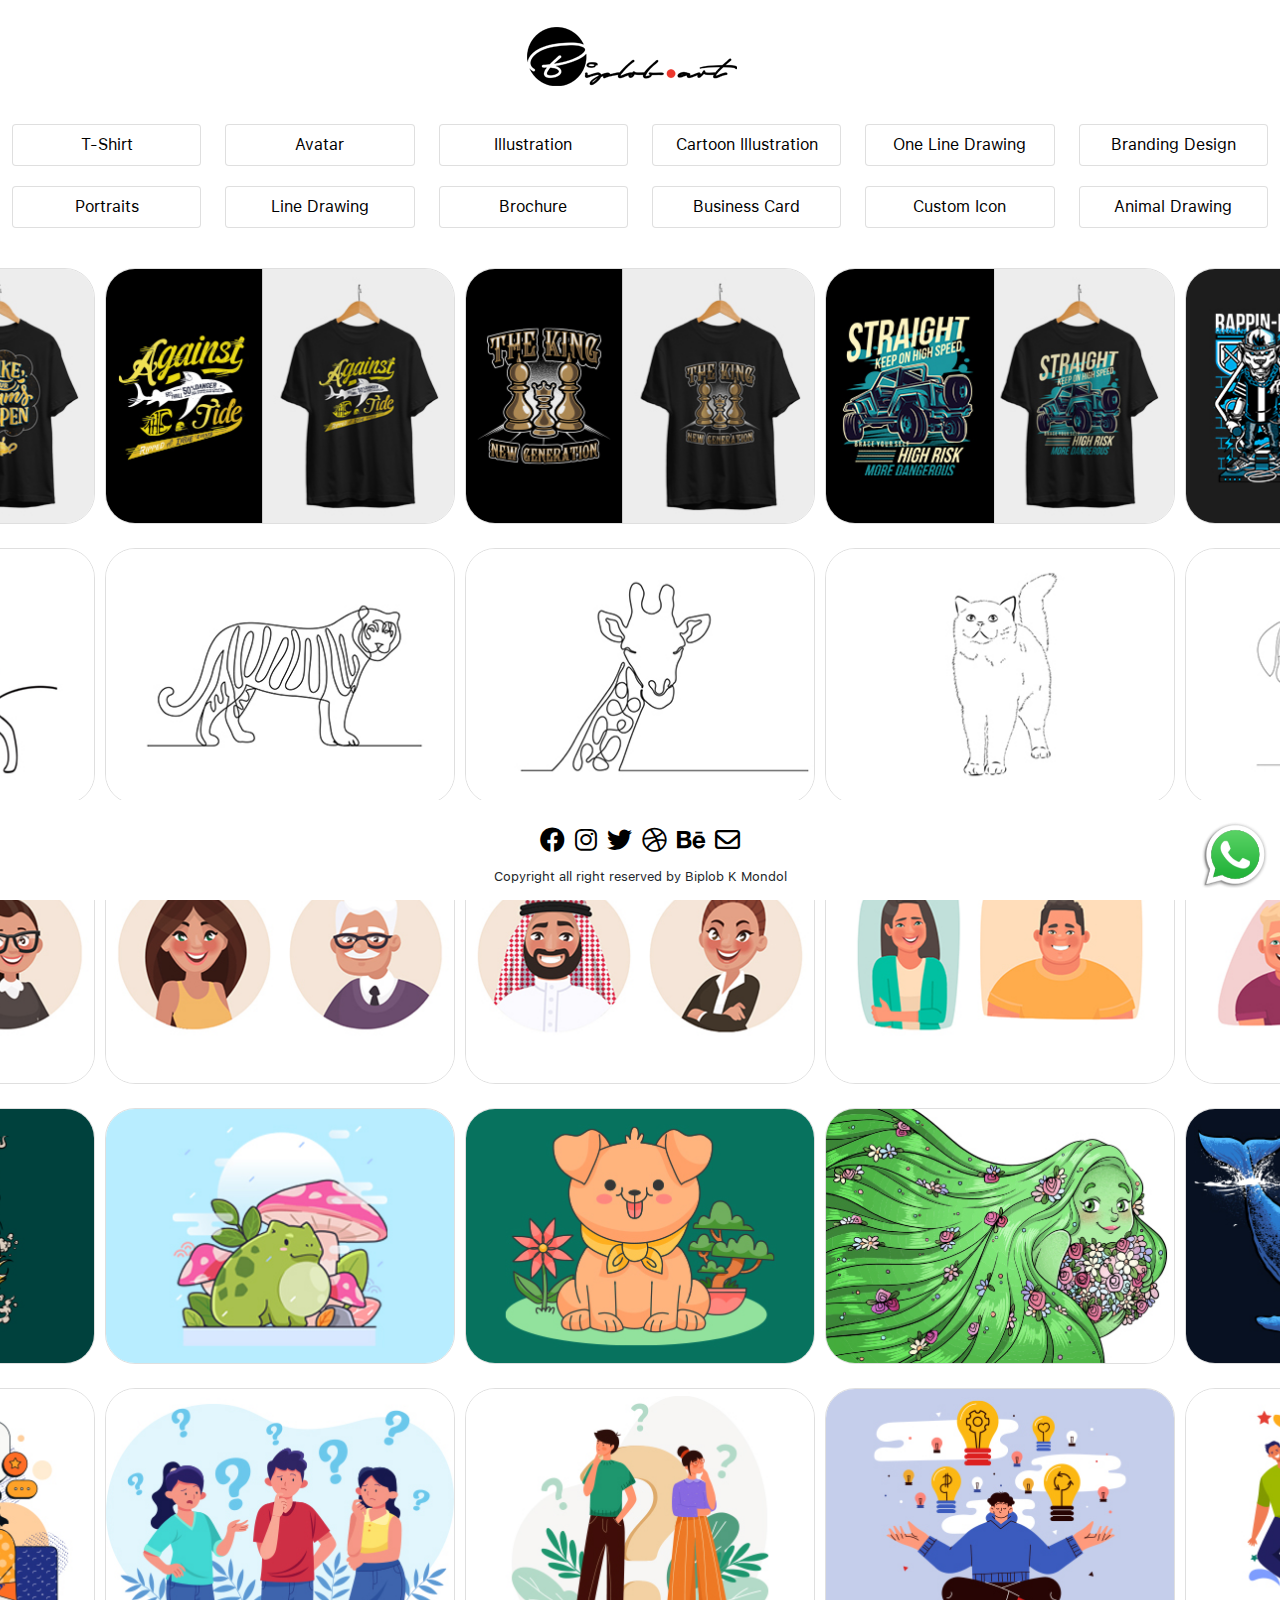
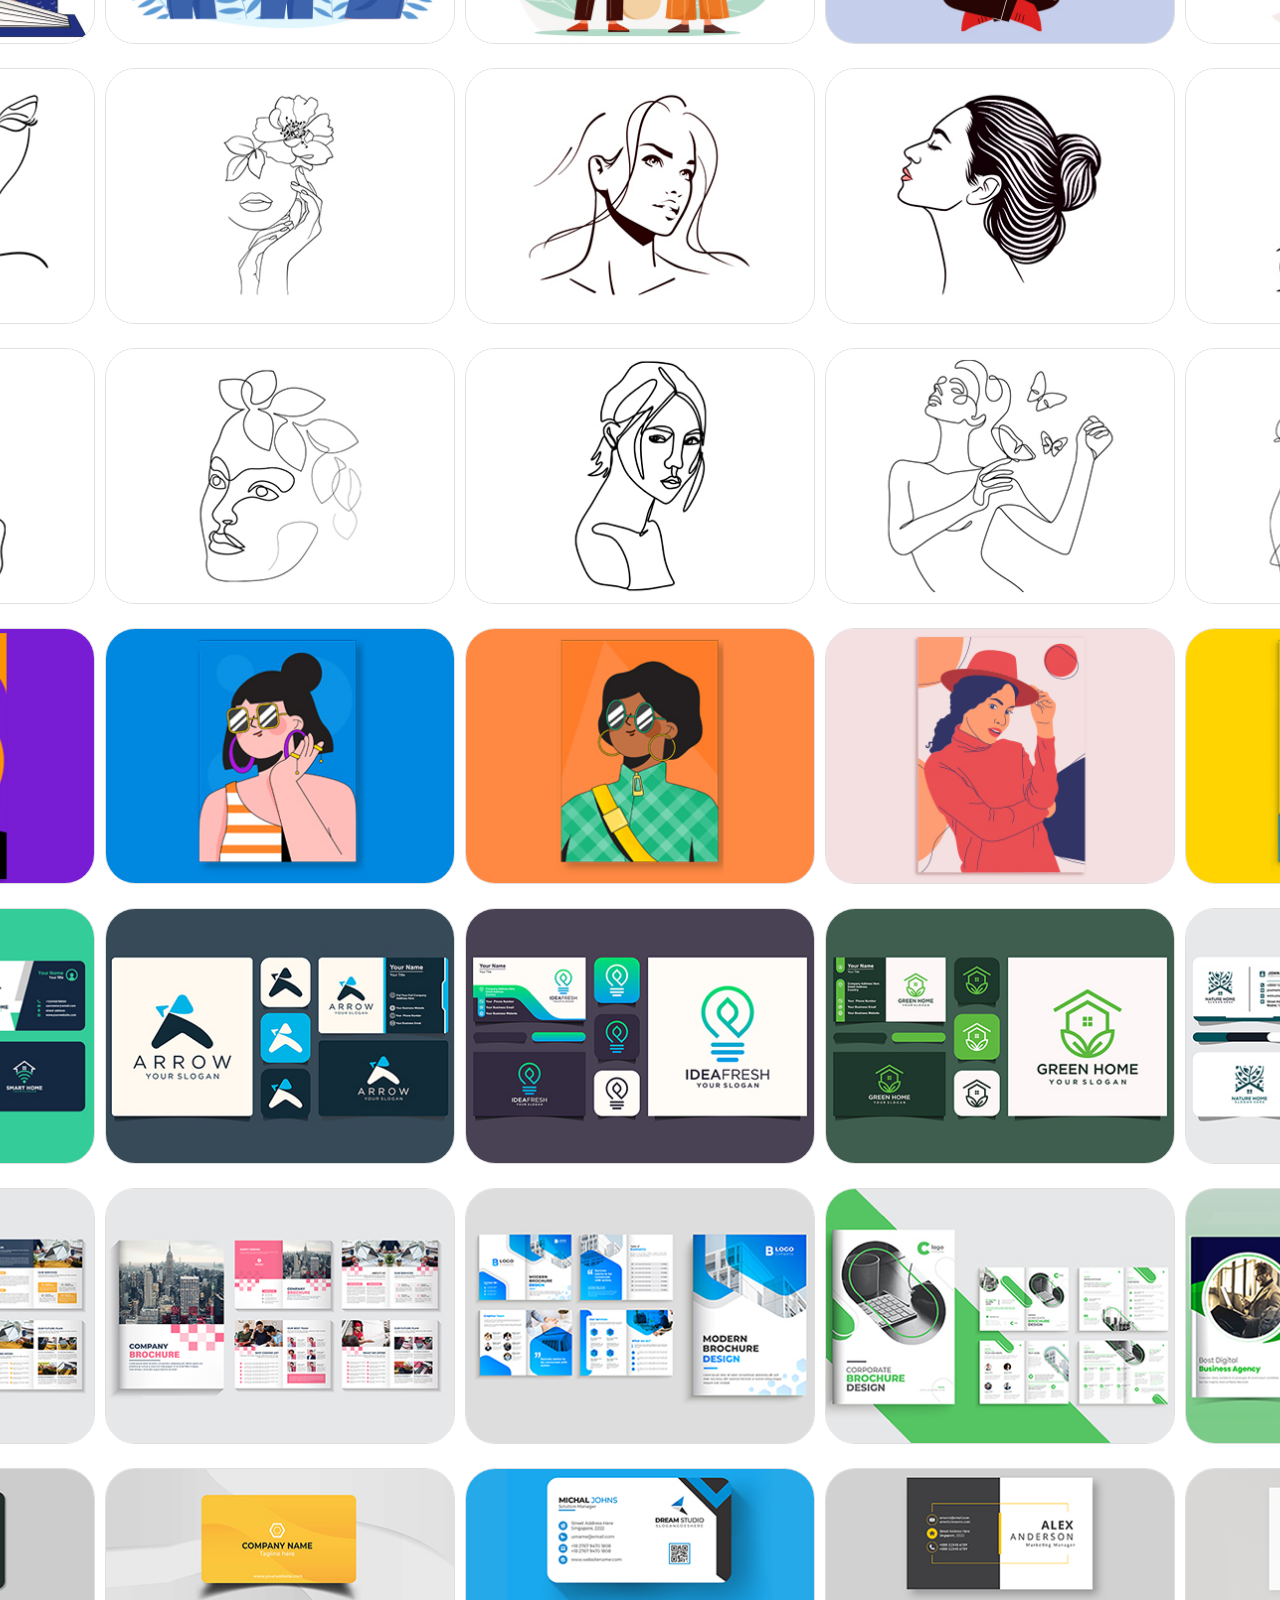
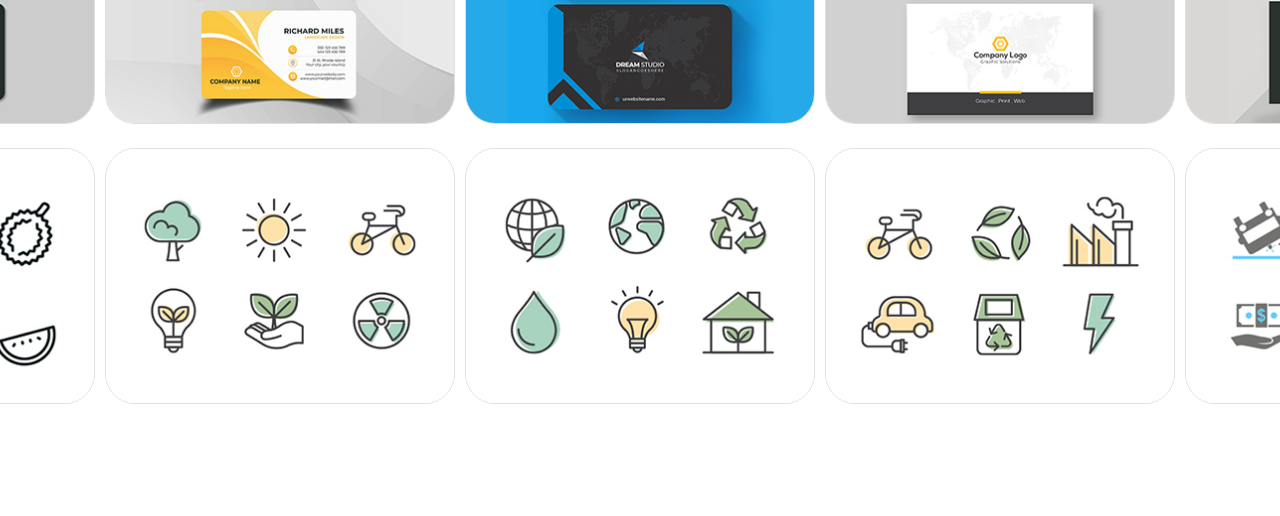
<file: index.html>
<!doctype html>
<html lang="en">
<head>
    <!-- Required meta tags -->
    <meta charset="utf-8">
    <meta name="viewport" content="width=device-width, initial-scale=1">

    <!-- Bootstrap CSS -->
    <link href="assets/vendors/bootstrap/css/bootstrap.min.css" rel="stylesheet"/>

    <!-- Fontawesome CSS -->
    <link rel="stylesheet" href="assets/vendors/font-awesome/css/all.min.css"/>

    <!-- Swiper CSS -->
    <link rel='stylesheet' href='assets/vendors/swiper/css/swiper.min.css'>

    <!-- Style CSS -->
    <link rel='stylesheet' href='assets/css/style.css'>

    <link rel="icon" type="image/x-icon" href="assets/images/logo/favicon.png">
    <title>Biplob K Mondol</title>
</head>
<body>
<!-- Navbar Start Desktop -->
<nav class="navbar navbar-light desktop">
    <div class="container-fluid justify-content-center">
        <a class="navbar-brand" href="index.html">
            <img src="assets/images/logo/logo.png" alt=""/>
        </a>
    </div>
</nav>
<!-- Navbar End Desktop-->

<!-- Navbar Start Mobile -->
<nav class="navbar navbar-expand-lg navbar-light bg-white sticky-top mobile">
    <div class="container-fluid bg-white">
        <a class="navbar-brand" href="index.html">
            <img src="assets/images/logo/logo.png" alt=""/>
        </a>
        <button class="navbar-toggler" type="button" data-bs-toggle="collapse" data-bs-target="#navbarNav" aria-controls="navbarNav" aria-expanded="false" aria-label="Toggle navigation">
            <span class="navbar-toggler-icon"></span>
        </button>
        <div class="collapse navbar-collapse" id="navbarNav">
            <ul class="navbar-nav">
                <li class="nav-item">
                    <a class="nav-link text-dark" href="t-shirt.html">T-Shirt</a>
                </li>
                <li class="nav-item">
                    <a class="nav-link text-dark" href="avatar.html">Avatar</a>
                </li>
                <li class="nav-item">
                    <a class="nav-link text-dark" href="illustration.html">Illustration</a>
                </li>
                <li class="nav-item">
                    <a class="nav-link text-dark" href="cartoon-illustration.html">Cartoon Illustration</a>
                </li>
                <li class="nav-item">
                    <a class="nav-link text-dark" href="one-line-drawing.html">One Line Drawing</a>
                </li>
                <li class="nav-item">
                    <a class="nav-link text-dark" href="branding-design.html">Branding Design</a>
                </li>
                <li class="nav-item">
                    <a class="nav-link text-dark" href="portraits.html">Portraits</a>
                </li>
                <li class="nav-item">
                    <a class="nav-link text-dark" href="line-drawing.html">Line Drawing</a>
                </li>
                <li class="nav-item">
                    <a class="nav-link text-dark" href="brocure.html">Brochure</a>
                </li>
                <li class="nav-item">
                    <a class="nav-link text-dark" href="business-card.html">Business Card</a>
                </li>
                <li class="nav-item">
                    <a class="nav-link text-dark" href="custom-icon.html">Custom Icon</a>
                </li>
                <li class="nav-item">
                    <a class="nav-link text-dark" href="animal-line-drawing.html">Animal Line Drawing</a>
                </li>
            </ul>
        </div>
    </div>
</nav>
<!-- Navbar End Mobile-->

<div class="mt-3 mb-3 desktop">
    <div class="container-fluid">
        <div class="row">
            <div class="col-lg-2 col-6 mb-3">
                <a href="t-shirt.html" style="text-decoration: none;color: black">
                    <div class="card">
                        <div class="card-body d-flex justify-content-center align-items-center">
                            <p class="card-title text-center">T-Shirt</p>
                        </div>
                    </div>
                </a>
            </div>

            <div class="col-lg-2 col-6 mb-3">
                <a href="avatar.html" style="text-decoration: none;color: black">
                    <div class="card">
                        <div class="card-body d-flex justify-content-center align-items-center">
                            <p class="card-title text-center">Avatar</p>
                        </div>
                    </div>
                </a>
            </div>
            <div class="col-lg-2 col-6 mb-3">
                <a href="illustration.html" style="text-decoration: none;color: black">
                    <div class="card">
                        <div class="card-body d-flex justify-content-center align-items-center">
                            <p class="card-title text-center">Illustration</p>
                        </div>
                    </div>
                </a>
            </div>
            <div class="col-lg-2 col-6 mb-3">
                <a href="cartoon-illustration.html" style="text-decoration: none;color: black">
                    <div class="card">
                        <div class="card-body d-flex justify-content-center align-items-center">
                            <p class="card-title text-center">Cartoon Illustration</p>
                        </div>
                    </div>
                </a>
            </div>
            <div class="col-lg-2 col-6 mb-3">
                <a href="one-line-drawing.html" style="text-decoration: none;color: black">
                    <div class="card">
                        <div class="card-body d-flex justify-content-center align-items-center">
                            <p class="card-title text-center">One Line Drawing</p>
                        </div>
                    </div>
                </a>
            </div>
            <div class="col-lg-2 col-6 mb-3">
                <a href="branding-design.html" style="text-decoration: none;color: black">
                    <div class="card">
                        <div class="card-body d-flex justify-content-center align-items-center">
                            <p class="card-title text-center">Branding Design</p>
                        </div>
                    </div>
                </a>
            </div>
            <div class="col-lg-2 col-6 mb-3">
                <a href="portraits.html" style="text-decoration: none;color: black">
                    <div class="card">
                        <div class="card-body d-flex justify-content-center align-items-center">
                            <p class="card-title text-center">Portraits</p>
                        </div>
                    </div>
                </a>
            </div>
            <div class="col-lg-2 col-6 mb-3">
                <a href="line-drawing.html" style="text-decoration: none;color: black">
                    <div class="card">
                        <div class="card-body d-flex justify-content-center align-items-center">
                            <p class="card-title text-center">Line Drawing</p>
                        </div>
                    </div>
                </a>
            </div>
            <div class="col-lg-2 col-6 mb-3">
                <a href="brocure.html" style="text-decoration: none;color: black">
                    <div class="card">
                        <div class="card-body d-flex justify-content-center align-items-center">
                            <p class="card-title text-center">Brochure</p>
                        </div>
                    </div>
                </a>
            </div>
            <div class="col-lg-2 col-6 mb-3">
                <a href="business-card.html" style="text-decoration: none;color: black">
                    <div class="card">
                        <div class="card-body d-flex justify-content-center align-items-center">
                            <p class="card-title text-center">Business Card</p>
                        </div>
                    </div>
                </a>
            </div>
            <div class="col-lg-2 col-6 mb-3">
                <a href="custom-icon.html" style="text-decoration: none;color: black">
                    <div class="card">
                        <div class="card-body d-flex justify-content-center align-items-center">
                            <p class="card-title text-center">Custom Icon</p>
                        </div>
                    </div>
                </a>
            </div>
            <div class="col-lg-2 col-6 mb-3">
                <a href="animal-line-drawing.html" style="text-decoration: none;color: black">
                    <div class="card">
                        <div class="card-body d-flex justify-content-center align-items-center">
                            <p class="card-title text-center">Animal Drawing</p>
                        </div>
                    </div>
                </a>
            </div>
        </div>
    </div>
</div>

<!-- Slider Start -->
<div class="mt-3">
    <div class="swiper-container swiper--top">
        <div class="swiper-wrapper">
            <div class="swiper-slide"><img src="assets/images/t-shirt/1.jpg" class="slider-image-size" alt=""/></div>
            <div class="swiper-slide"><img src="assets/images/t-shirt/2.jpg" class="slider-image-size" alt=""/></div>
            <div class="swiper-slide"><img src="assets/images/t-shirt/3.jpg" class="slider-image-size" alt=""/></div>
            <div class="swiper-slide"><img src="assets/images/t-shirt/4.jpg" class="slider-image-size" alt=""/></div>
            <div class="swiper-slide"><img src="assets/images/t-shirt/5.jpg" class="slider-image-size" alt=""/></div>
            <div class="swiper-slide"><img src="assets/images/t-shirt/6.jpg" class="slider-image-size" alt=""/></div>
            <div class="swiper-slide"><img src="assets/images/t-shirt/7.jpg" class="slider-image-size" alt=""/></div>
            <div class="swiper-slide"><img src="assets/images/t-shirt/8.jpg" class="slider-image-size" alt=""/></div>
            <div class="swiper-slide"><img src="assets/images/t-shirt/9.jpg" class="slider-image-size" alt=""/></div>
            <div class="swiper-slide"><img src="assets/images/t-shirt/10.jpg" class="slider-image-size" alt=""/></div>
        </div>
    </div>

    <div class="swiper-container swiper--bottom mt-3">
        <div class="swiper-wrapper">
            <div class="swiper-slide"><img src="assets/images/animal%20line%20drawing/1.jpg" class="slider-image-size"
                                           alt=""/>
            </div>
            <div class="swiper-slide"><img src="assets/images/animal%20line%20drawing/2.jpg" class="slider-image-size"
                                           alt=""/>
            </div>
            <div class="swiper-slide"><img src="assets/images/animal%20line%20drawing/3.jpg" class="slider-image-size"
                                           alt=""/>
            </div>
            <div class="swiper-slide"><img src="assets/images/animal%20line%20drawing/4.jpg" class="slider-image-size"
                                           alt=""/>
            </div>
            <div class="swiper-slide"><img src="assets/images/animal%20line%20drawing/5.jpg" class="slider-image-size"
                                           alt=""/>
            </div>
            <div class="swiper-slide"><img src="assets/images/animal%20line%20drawing/6.jpg" class="slider-image-size"
                                           alt=""/>
            </div>
            <div class="swiper-slide"><img src="assets/images/animal%20line%20drawing/7.jpg" class="slider-image-size"
                                           alt=""/>
            </div>
            <div class="swiper-slide"><img src="assets/images/animal%20line%20drawing/8.jpg" class="slider-image-size"
                                           alt=""/>
            </div>
            <div class="swiper-slide"><img src="assets/images/animal%20line%20drawing/9.jpg" class="slider-image-size"
                                           alt=""/>
            </div>
            <div class="swiper-slide"><img src="assets/images/animal%20line%20drawing/10.jpg" class="slider-image-size"
                                           alt=""/>
            </div>
        </div>
    </div>
</div>
<!-- Slider End -->

<!-- Slider Start -->
<div class="mt-3">
    <div class="swiper-container swiper--top">
        <div class="swiper-wrapper">
            <div class="swiper-slide"><img src="assets/images/avater/1.jpg" class="slider-image-size" alt=""/></div>
            <div class="swiper-slide"><img src="assets/images/avater/2.jpg" class="slider-image-size" alt=""/></div>
            <div class="swiper-slide"><img src="assets/images/avater/3.jpg" class="slider-image-size" alt=""/></div>
            <div class="swiper-slide"><img src="assets/images/avater/4.jpg" class="slider-image-size" alt=""/></div>
            <div class="swiper-slide"><img src="assets/images/avater/5.jpg" class="slider-image-size" alt=""/></div>
            <div class="swiper-slide"><img src="assets/images/avater/6.jpg" class="slider-image-size" alt=""/></div>
            <div class="swiper-slide"><img src="assets/images/avater/7.jpg" class="slider-image-size" alt=""/></div>
            <div class="swiper-slide"><img src="assets/images/avater/8.jpg" class="slider-image-size" alt=""/></div>
            <div class="swiper-slide"><img src="assets/images/avater/9.jpg" class="slider-image-size" alt=""/></div>
            <div class="swiper-slide"><img src="assets/images/avater/10.jpg" class="slider-image-size" alt=""/></div>
        </div>
    </div>

    <div class="swiper-container swiper--bottom mt-3">
        <div class="swiper-wrapper">
            <div class="swiper-slide"><img src="assets/images/cartoon%20illustration/1.jpg" class="slider-image-size"
                                           alt=""/>
            </div>
            <div class="swiper-slide"><img src="assets/images/cartoon%20illustration/2.jpg" class="slider-image-size"
                                           alt=""/>
            </div>
            <div class="swiper-slide"><img src="assets/images/cartoon%20illustration/3.jpg" class="slider-image-size"
                                           alt=""/>
            </div>
            <div class="swiper-slide"><img src="assets/images/cartoon%20illustration/4.jpg" class="slider-image-size"
                                           alt=""/>
            </div>
            <div class="swiper-slide"><img src="assets/images/cartoon%20illustration/5.jpg" class="slider-image-size"
                                           alt=""/>
            </div>
            <div class="swiper-slide"><img src="assets/images/cartoon%20illustration/6.jpg" class="slider-image-size"
                                           alt=""/>
            </div>
            <div class="swiper-slide"><img src="assets/images/cartoon%20illustration/7.jpg" class="slider-image-size"
                                           alt=""/>
            </div>
            <div class="swiper-slide"><img src="assets/images/cartoon%20illustration/8.jpg" class="slider-image-size"
                                           alt=""/>
            </div>
            <div class="swiper-slide"><img src="assets/images/cartoon%20illustration/9.jpg" class="slider-image-size"
                                           alt=""/>
            </div>
            <div class="swiper-slide"><img src="assets/images/cartoon%20illustration/10.jpg" class="slider-image-size"
                                           alt=""/>
            </div>
        </div>
    </div>
</div>
<!-- Slider End -->

<!-- Slider Start -->
<div class="mt-3">
    <div class="swiper-container swiper--top">
        <div class="swiper-wrapper">
            <div class="swiper-slide"><img src="assets/images/illustration/1.jpg" class="slider-image-size" alt=""/>
            </div>
            <div class="swiper-slide"><img src="assets/images/illustration/2.jpg" class="slider-image-size" alt=""/>
            </div>
            <div class="swiper-slide"><img src="assets/images/illustration/3.jpg" class="slider-image-size" alt=""/>
            </div>
            <div class="swiper-slide"><img src="assets/images/illustration/4.jpg" class="slider-image-size" alt=""/>
            </div>
            <div class="swiper-slide"><img src="assets/images/illustration/5.jpg" class="slider-image-size" alt=""/>
            </div>
            <div class="swiper-slide"><img src="assets/images/illustration/6.jpg" class="slider-image-size" alt=""/>
            </div>
            <div class="swiper-slide"><img src="assets/images/illustration/7.jpg" class="slider-image-size" alt=""/>
            </div>
            <div class="swiper-slide"><img src="assets/images/illustration/8.jpg" class="slider-image-size" alt=""/>
            </div>
            <div class="swiper-slide"><img src="assets/images/illustration/9.jpg" class="slider-image-size" alt=""/>
            </div>
            <div class="swiper-slide"><img src="assets/images/illustration/10.jpg" class="slider-image-size" alt=""/>
            </div>
        </div>
    </div>

    <div class="swiper-container swiper--bottom mt-3">
        <div class="swiper-wrapper">
            <div class="swiper-slide"><img src="assets/images/line%20drawing/1.jpg" class="slider-image-size" alt=""/>
            </div>
            <div class="swiper-slide"><img src="assets/images/line%20drawing/2.jpg" class="slider-image-size" alt=""/>
            </div>
            <div class="swiper-slide"><img src="assets/images/line%20drawing/3.jpg" class="slider-image-size" alt=""/>
            </div>
            <div class="swiper-slide"><img src="assets/images/line%20drawing/4.jpg" class="slider-image-size" alt=""/>
            </div>
            <div class="swiper-slide"><img src="assets/images/line%20drawing/5.jpg" class="slider-image-size" alt=""/>
            </div>
            <div class="swiper-slide"><img src="assets/images/line%20drawing/6.jpg" class="slider-image-size" alt=""/>
            </div>
            <div class="swiper-slide"><img src="assets/images/line%20drawing/7.jpg" class="slider-image-size" alt=""/>
            </div>
            <div class="swiper-slide"><img src="assets/images/line%20drawing/8.jpg" class="slider-image-size" alt=""/>
            </div>
            <div class="swiper-slide"><img src="assets/images/line%20drawing/9.jpg" class="slider-image-size" alt=""/>
            </div>
            <div class="swiper-slide"><img src="assets/images/line%20drawing/10.jpg" class="slider-image-size" alt=""/>
            </div>
        </div>
    </div>
</div>
<!-- Slider End -->

<!-- Slider Start -->
<div class="mt-3">
    <div class="swiper-container swiper--top">
        <div class="swiper-wrapper">
            <div class="swiper-slide"><img src="assets/images/one%20line%20drawing/1.jpg" class="slider-image-size"
                                           alt=""/></div>
            <div class="swiper-slide"><img src="assets/images/one%20line%20drawing/2.jpg" class="slider-image-size"
                                           alt=""/></div>
            <div class="swiper-slide"><img src="assets/images/one%20line%20drawing/3.jpg" class="slider-image-size"
                                           alt=""/></div>
            <div class="swiper-slide"><img src="assets/images/one%20line%20drawing/4.jpg" class="slider-image-size"
                                           alt=""/></div>
            <div class="swiper-slide"><img src="assets/images/one%20line%20drawing/5.jpg" class="slider-image-size"
                                           alt=""/></div>
            <div class="swiper-slide"><img src="assets/images/one%20line%20drawing/6.jpg" class="slider-image-size"
                                           alt=""/></div>
            <div class="swiper-slide"><img src="assets/images/one%20line%20drawing/7.jpg" class="slider-image-size"
                                           alt=""/></div>
            <div class="swiper-slide"><img src="assets/images/one%20line%20drawing/8.jpg" class="slider-image-size"
                                           alt=""/></div>
            <div class="swiper-slide"><img src="assets/images/one%20line%20drawing/9.jpg" class="slider-image-size"
                                           alt=""/></div>
            <div class="swiper-slide"><img src="assets/images/one%20line%20drawing/10.jpg" class="slider-image-size"
                                           alt=""/></div>
        </div>
    </div>

    <div class="swiper-container swiper--bottom mt-3">
        <div class="swiper-wrapper">
            <div class="swiper-slide"><img src="assets/images/portraits/1.jpg" class="slider-image-size" alt=""/>
            </div>
            <div class="swiper-slide"><img src="assets/images/portraits/2.jpg" class="slider-image-size" alt=""/>
            </div>
            <div class="swiper-slide"><img src="assets/images/portraits/3.jpg" class="slider-image-size" alt=""/>
            </div>
            <div class="swiper-slide"><img src="assets/images/portraits/4.jpg" class="slider-image-size" alt=""/>
            </div>
            <div class="swiper-slide"><img src="assets/images/portraits/5.jpg" class="slider-image-size" alt=""/>
            </div>
            <div class="swiper-slide"><img src="assets/images/portraits/6.jpg" class="slider-image-size" alt=""/>
            </div>
            <div class="swiper-slide"><img src="assets/images/portraits/7.jpg" class="slider-image-size" alt=""/>
            </div>
            <div class="swiper-slide"><img src="assets/images/portraits/8.jpg" class="slider-image-size" alt=""/>
            </div>
            <div class="swiper-slide"><img src="assets/images/portraits/9.jpg" class="slider-image-size" alt=""/>
            </div>
            <div class="swiper-slide"><img src="assets/images/portraits/10.jpg" class="slider-image-size" alt=""/>
            </div>
        </div>
    </div>
</div>
<!-- Slider End -->

<!-- Slider Start -->
<div class="mt-3">
    <div class="swiper-container swiper--top">
        <div class="swiper-wrapper">
            <div class="swiper-slide"><img src="assets/images/branding%20design/1.jpg" class="slider-image-size"
                                           alt=""/></div>
            <div class="swiper-slide"><img src="assets/images/branding%20design/2.jpg" class="slider-image-size"
                                           alt=""/></div>
            <div class="swiper-slide"><img src="assets/images/branding%20design/3.jpg" class="slider-image-size"
                                           alt=""/></div>
            <div class="swiper-slide"><img src="assets/images/branding%20design/4.jpg" class="slider-image-size"
                                           alt=""/></div>
            <div class="swiper-slide"><img src="assets/images/branding%20design/5.jpg" class="slider-image-size"
                                           alt=""/></div>
            <div class="swiper-slide"><img src="assets/images/branding%20design/6.jpg" class="slider-image-size"
                                           alt=""/></div>
            <div class="swiper-slide"><img src="assets/images/branding%20design/7.jpg" class="slider-image-size"
                                           alt=""/></div>
            <div class="swiper-slide"><img src="assets/images/branding%20design/8.jpg" class="slider-image-size"
                                           alt=""/></div>
            <div class="swiper-slide"><img src="assets/images/branding%20design/9.jpg" class="slider-image-size"
                                           alt=""/></div>
            <div class="swiper-slide"><img src="assets/images/branding%20design/10.jpg" class="slider-image-size"
                                           alt=""/></div>
        </div>
    </div>

    <div class="swiper-container swiper--bottom mt-3">
        <div class="swiper-wrapper">
            <div class="swiper-slide"><img src="assets/images/brochure/1.jpg" class="slider-image-size" alt=""/></div>
            <div class="swiper-slide"><img src="assets/images/brochure/2.jpg" class="slider-image-size" alt=""/></div>
            <div class="swiper-slide"><img src="assets/images/brochure/3.jpg" class="slider-image-size" alt=""/></div>
            <div class="swiper-slide"><img src="assets/images/brochure/4.jpg" class="slider-image-size" alt=""/></div>
            <div class="swiper-slide"><img src="assets/images/brochure/5.jpg" class="slider-image-size" alt=""/></div>
            <div class="swiper-slide"><img src="assets/images/brochure/6.jpg" class="slider-image-size" alt=""/></div>
            <div class="swiper-slide"><img src="assets/images/brochure/7.jpg" class="slider-image-size" alt=""/></div>
            <div class="swiper-slide"><img src="assets/images/brochure/8.jpg" class="slider-image-size" alt=""/></div>
            <div class="swiper-slide"><img src="assets/images/brochure/9.jpg" class="slider-image-size" alt=""/></div>
            <div class="swiper-slide"><img src="assets/images/brochure/10.jpg" class="slider-image-size" alt=""/></div>
        </div>
    </div>
</div>
<!-- Slider End -->

<!-- Slider Start -->
<div class="mt-3 mb-5 pb-5">
    <div class="swiper-container swiper--top">
        <div class="swiper-wrapper">
            <div class="swiper-slide"><img src="assets/images/business%20card/1.jpg" class="slider-image-size" alt=""/>
            </div>
            <div class="swiper-slide"><img src="assets/images/business%20card/2.jpg" class="slider-image-size" alt=""/>
            </div>
            <div class="swiper-slide"><img src="assets/images/business%20card/3.jpg" class="slider-image-size" alt=""/>
            </div>
            <div class="swiper-slide"><img src="assets/images/business%20card/4.jpg" class="slider-image-size" alt=""/>
            </div>
            <div class="swiper-slide"><img src="assets/images/business%20card/5.jpg" class="slider-image-size" alt=""/>
            </div>
            <div class="swiper-slide"><img src="assets/images/business%20card/6.jpg" class="slider-image-size" alt=""/>
            </div>
            <div class="swiper-slide"><img src="assets/images/business%20card/7.jpg" class="slider-image-size" alt=""/>
            </div>
            <div class="swiper-slide"><img src="assets/images/business%20card/8.jpg" class="slider-image-size" alt=""/>
            </div>
            <div class="swiper-slide"><img src="assets/images/business%20card/9.jpg" class="slider-image-size" alt=""/>
            </div>
            <div class="swiper-slide"><img src="assets/images/business%20card/10.jpg" class="slider-image-size" alt=""/>
            </div>
        </div>
    </div>

    <div class="swiper-container swiper--bottom mt-3 mb-3">
        <div class="swiper-wrapper">
            <div class="swiper-slide"><img src="assets/images/custom%20icon/1.jpg" class="slider-image-size" alt=""/>
            </div>
            <div class="swiper-slide"><img src="assets/images/custom%20icon/2.jpg" class="slider-image-size" alt=""/>
            </div>
            <div class="swiper-slide"><img src="assets/images/custom%20icon/3.jpg" class="slider-image-size" alt=""/>
            </div>
            <div class="swiper-slide"><img src="assets/images/custom%20icon/4.jpg" class="slider-image-size" alt=""/>
            </div>
            <div class="swiper-slide"><img src="assets/images/custom%20icon/5.jpg" class="slider-image-size" alt=""/>
            </div>
            <div class="swiper-slide"><img src="assets/images/custom%20icon/6.jpg" class="slider-image-size" alt=""/>
            </div>
            <div class="swiper-slide"><img src="assets/images/custom%20icon/7.jpg" class="slider-image-size" alt=""/>
            </div>
            <div class="swiper-slide"><img src="assets/images/custom%20icon/8.jpg" class="slider-image-size" alt=""/>
            </div>
            <div class="swiper-slide"><img src="assets/images/custom%20icon/9.jpg" class="slider-image-size" alt=""/>
            </div>
            <div class="swiper-slide"><img src="assets/images/custom%20icon/10.jpg" class="slider-image-size" alt=""/>
            </div>
        </div>
    </div>
</div>
<!-- Slider End -->

<footer class="fixed-footer">
    <ul class="nav justify-content-center">
        <li class="nav-item">
            <a class="nav-link" href="#"><i class="fa-brands fa-facebook"></i></a>
        </li>
        <li class="nav-item">
            <a class="nav-link" href="#"><i class="fa-brands fa-instagram"></i></a>
        </li>
        <li class="nav-item">
            <a class="nav-link" href="#"><i class="fa-brands fa-twitter"></i></a>
        </li>
        <li class="nav-item">
            <a class="nav-link" href="#"><i class="fa-brands fa-dribbble"></i></a>
        </li>
        <li class="nav-item">
            <a class="nav-link" href="#"><i class="fa-brands fa-behance"></i></a>
        </li>
        <li class="nav-item">
            <a class="nav-link" href="#"><i class="fa-regular fa-envelope"></i></a>
        </li>
    </ul>
    <p class="text-center">
        Copyright all right reserved by Biplob K Mondol
    </p>
</footer>

<div class="whatsapp-section">
    <a href="https://api.whatsapp.com/send?phone=8801676617867&app=facebook&entry_point=page_cta&fbclid=IwAR3VZ1XU0s9_q2V_tTYlHj7nZI2roOyvRUPdRuOHL4DNIva6P0iiQXienR8"
       target="_blank">
        <img src="assets/images/WhatsApp.png" alt="" class="whatsapp-image"/>
    </a>
</div>
<!-- Bootstrap JS -->
<script src="assets/vendors/bootstrap/js/bootstrap.bundle.min.js"></script>

<!-- Swiper JS -->
<script src="assets/vendors/swiper/js/swiper.min.js"></script>

<!-- JQuery JS -->
<script src="assets/vendors/jquery/jquery.min.js"></script>

<!-- Main JS -->
<script src="assets/js/main.js"></script>

</body>
</html>
</file>
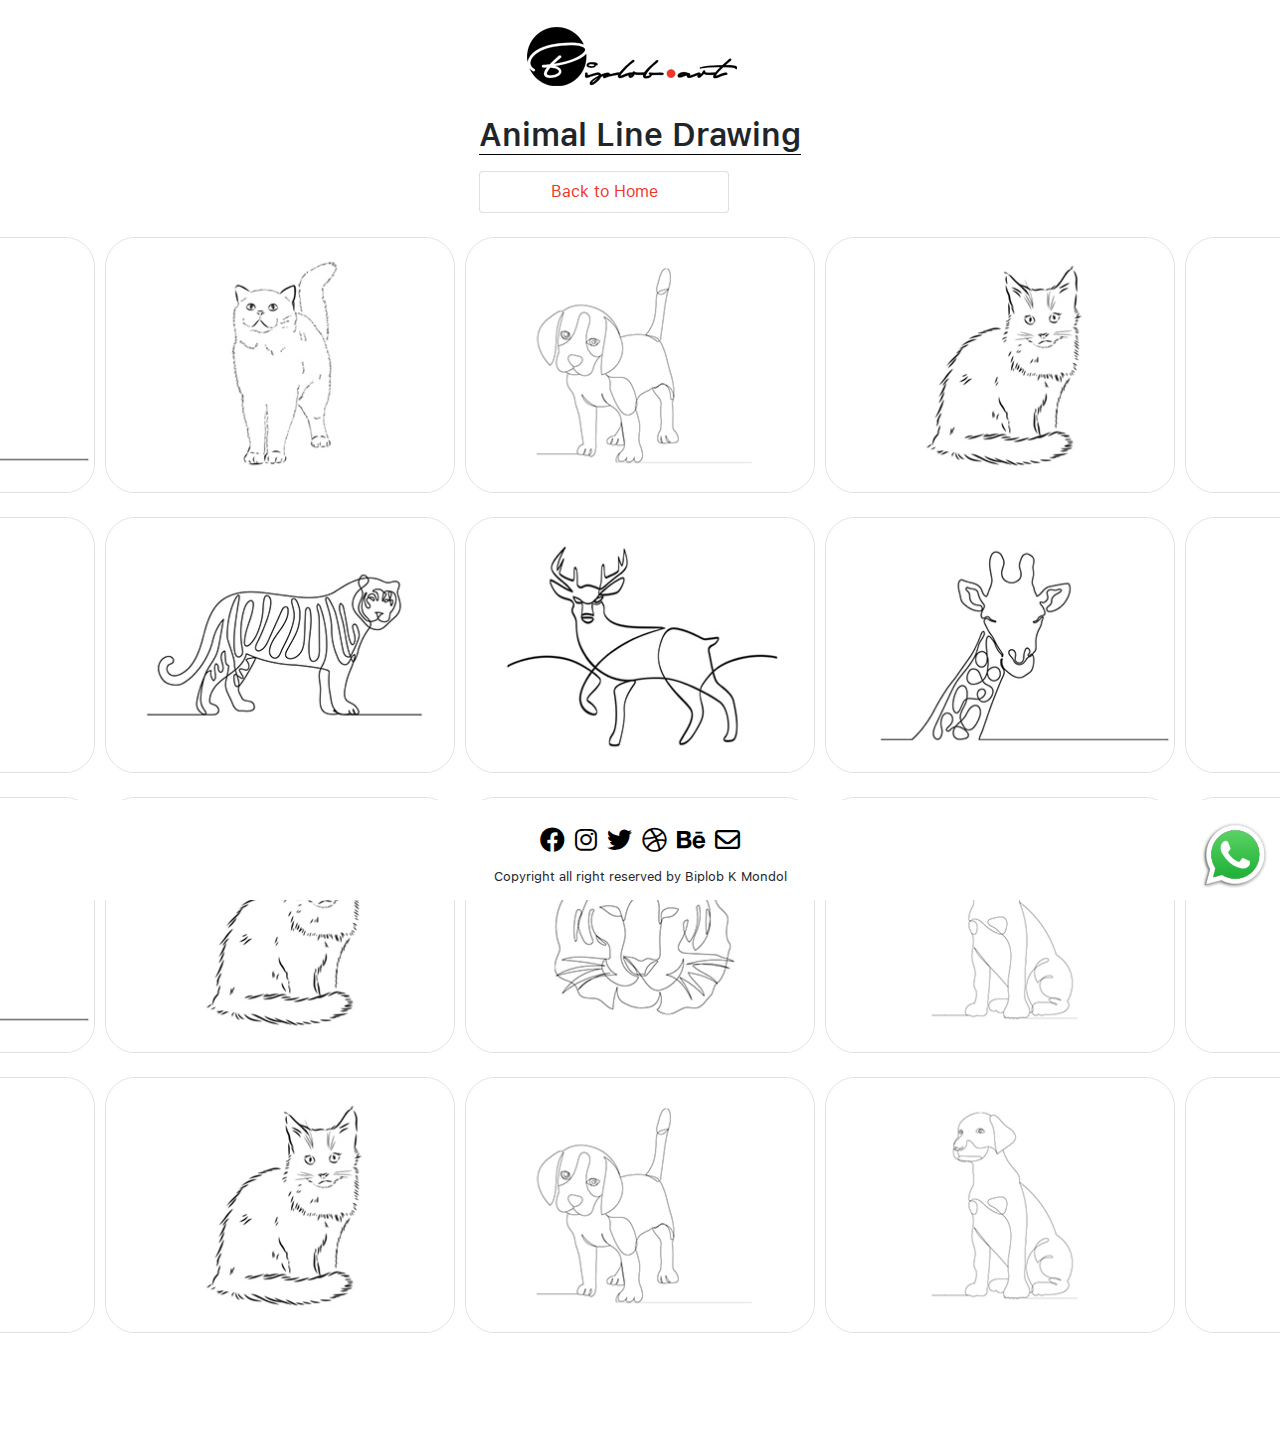
<file: animal-line-drawing.html>
<!doctype html>
<html lang="en">
<head>
    <!-- Required meta tags -->
    <meta charset="utf-8">
    <meta name="viewport" content="width=device-width, initial-scale=1">

    <!-- Bootstrap CSS -->
    <link href="assets/vendors/bootstrap/css/bootstrap.min.css" rel="stylesheet"/>

    <!-- Fontawesome CSS -->
    <link rel="stylesheet" href="assets/vendors/font-awesome/css/all.min.css"/>

    <!-- Swiper CSS -->
    <link rel='stylesheet' href='assets/vendors/swiper/css/swiper.min.css'>

    <!-- Style CSS -->
    <link rel='stylesheet' href='assets/css/style.css'>

    <link rel="icon" type="image/x-icon" href="assets/images/logo/favicon.png">
    <title>Animal Line Drawing | Biplob K Mondol</title>
</head>
<body>
<!-- Navbar Start Desktop -->
<nav class="navbar navbar-light desktop">
    <div class="container-fluid justify-content-center">
        <a class="navbar-brand" href="index.html">
            <img src="assets/images/logo/logo.png" alt=""/>
        </a>
    </div>
</nav>
<!-- Navbar End Desktop-->

<!-- Navbar Start Mobile -->
<nav class="navbar navbar-expand-lg navbar-light bg-white sticky-top mobile">
    <div class="container-fluid bg-white">
        <a class="navbar-brand" href="index.html">
            <img src="assets/images/logo/logo.png" alt=""/>
        </a>
        <button class="navbar-toggler" type="button" data-bs-toggle="collapse" data-bs-target="#navbarNav" aria-controls="navbarNav" aria-expanded="false" aria-label="Toggle navigation">
            <span class="navbar-toggler-icon"></span>
        </button>
        <div class="collapse navbar-collapse" id="navbarNav">
            <ul class="navbar-nav">
                <li class="nav-item">
                    <a class="nav-link text-dark" href="t-shirt.html">T-Shirt</a>
                </li>
                <li class="nav-item">
                    <a class="nav-link text-dark" href="avatar.html">Avatar</a>
                </li>
                <li class="nav-item">
                    <a class="nav-link text-dark" href="illustration.html">Illustration</a>
                </li>
                <li class="nav-item">
                    <a class="nav-link text-dark" href="cartoon-illustration.html">Cartoon Illustration</a>
                </li>
                <li class="nav-item">
                    <a class="nav-link text-dark" href="one-line-drawing.html">One Line Drawing</a>
                </li>
                <li class="nav-item">
                    <a class="nav-link text-dark" href="branding-design.html">Branding Design</a>
                </li>
                <li class="nav-item">
                    <a class="nav-link text-dark" href="portraits.html">Portraits</a>
                </li>
                <li class="nav-item">
                    <a class="nav-link text-dark" href="line-drawing.html">Line Drawing</a>
                </li>
                <li class="nav-item">
                    <a class="nav-link text-dark" href="brocure.html">Brochure</a>
                </li>
                <li class="nav-item">
                    <a class="nav-link text-dark" href="business-card.html">Business Card</a>
                </li>
                <li class="nav-item">
                    <a class="nav-link text-dark" href="custom-icon.html">Custom Icon</a>
                </li>
                <li class="nav-item">
                    <a class="nav-link text-dark" href="animal-line-drawing.html">Animal Line Drawing</a>
                </li>
            </ul>
        </div>
    </div>
</nav>
<!-- Navbar End Mobile-->

<div class="mt-2">
    <div class="container">
        <div class="row mb-3">
            <div class="col-lg-12 d-flex justify-content-center align-items-center">
                <div>
                    <h2 class="text-center mb-3 title" style="border-bottom: 1px solid black;">
                        Animal Line Drawing
                    </h2>
                    <a href="index.html" style="text-decoration: none">
                        <div class="card" style="width: 250px">
                            <div class="card-body d-flex justify-content-center align-items-center">
                                <p class="card-title text-center home">Back to Home</p>
                            </div>
                        </div>
                    </a>
                </div>
            </div>
        </div>
    </div>
</div>

<!-- Slider Start -->
<div class="mt-3">
    <div class="swiper-container swiper--top">
        <div class="swiper-wrapper">
            <div class="swiper-slide"><img src="assets/images/animal%20line%20drawing/1.jpg" class="slider-image-size"
                                           alt=""/></div>
            <div class="swiper-slide"><img src="assets/images/animal%20line%20drawing/2.jpg" class="slider-image-size"
                                           alt=""/></div>
            <div class="swiper-slide"><img src="assets/images/animal%20line%20drawing/3.jpg" class="slider-image-size"
                                           alt=""/></div>
            <div class="swiper-slide"><img src="assets/images/animal%20line%20drawing/4.jpg" class="slider-image-size"
                                           alt=""/></div>
            <div class="swiper-slide"><img src="assets/images/animal%20line%20drawing/5.jpg" class="slider-image-size"
                                           alt=""/></div>
            <div class="swiper-slide"><img src="assets/images/animal%20line%20drawing/6.jpg" class="slider-image-size"
                                           alt=""/></div>
            <div class="swiper-slide"><img src="assets/images/animal%20line%20drawing/7.jpg" class="slider-image-size"
                                           alt=""/></div>
            <div class="swiper-slide"><img src="assets/images/animal%20line%20drawing/8.jpg" class="slider-image-size"
                                           alt=""/></div>
            <div class="swiper-slide"><img src="assets/images/animal%20line%20drawing/9.jpg" class="slider-image-size"
                                           alt=""/></div>
            <div class="swiper-slide"><img src="assets/images/animal%20line%20drawing/10.jpg" class="slider-image-size"
                                           alt=""/></div>
        </div>
    </div>

    <div class="swiper-container swiper--bottom mt-3">
        <div class="swiper-wrapper">
            <div class="swiper-slide"><img src="assets/images/animal%20line%20drawing/10.jpg" class="slider-image-size"
                                           alt=""/></div>
            <div class="swiper-slide"><img src="assets/images/animal%20line%20drawing/3.jpg" class="slider-image-size"
                                           alt=""/></div>
            <div class="swiper-slide"><img src="assets/images/animal%20line%20drawing/5.jpg" class="slider-image-size"
                                           alt=""/></div>
            <div class="swiper-slide"><img src="assets/images/animal%20line%20drawing/7.jpg" class="slider-image-size"
                                           alt=""/></div>
            <div class="swiper-slide"><img src="assets/images/animal%20line%20drawing/4.jpg" class="slider-image-size"
                                           alt=""/></div>
            <div class="swiper-slide"><img src="assets/images/animal%20line%20drawing/1.jpg" class="slider-image-size"
                                           alt=""/></div>
            <div class="swiper-slide"><img src="assets/images/animal%20line%20drawing/2.jpg" class="slider-image-size"
                                           alt=""/></div>
            <div class="swiper-slide"><img src="assets/images/animal%20line%20drawing/6.jpg" class="slider-image-size"
                                           alt=""/></div>
            <div class="swiper-slide"><img src="assets/images/animal%20line%20drawing/9.jpg" class="slider-image-size"
                                           alt=""/></div>
            <div class="swiper-slide"><img src="assets/images/animal%20line%20drawing/8.jpg" class="slider-image-size"
                                           alt=""/></div>
        </div>
    </div>
</div>
<!-- Slider End -->

<!-- Slider Start -->
<div class="mt-3 mb-5 pb-5">
    <div class="swiper-container swiper--top">
        <div class="swiper-wrapper">
            <div class="swiper-slide"><img src="assets/images/animal%20line%20drawing/3.jpg" class="slider-image-size"
                                           alt=""/></div>
            <div class="swiper-slide"><img src="assets/images/animal%20line%20drawing/7.jpg" class="slider-image-size"
                                           alt=""/></div>
            <div class="swiper-slide"><img src="assets/images/animal%20line%20drawing/4.jpg" class="slider-image-size"
                                           alt=""/></div>
            <div class="swiper-slide"><img src="assets/images/animal%20line%20drawing/1.jpg" class="slider-image-size"
                                           alt=""/></div>
            <div class="swiper-slide"><img src="assets/images/animal%20line%20drawing/2.jpg" class="slider-image-size"
                                           alt=""/></div>
            <div class="swiper-slide"><img src="assets/images/animal%20line%20drawing/5.jpg" class="slider-image-size"
                                           alt=""/></div>
            <div class="swiper-slide"><img src="assets/images/animal%20line%20drawing/6.jpg" class="slider-image-size"
                                           alt=""/></div>
            <div class="swiper-slide"><img src="assets/images/animal%20line%20drawing/8.jpg" class="slider-image-size"
                                           alt=""/></div>
            <div class="swiper-slide"><img src="assets/images/animal%20line%20drawing/9.jpg" class="slider-image-size"
                                           alt=""/></div>
            <div class="swiper-slide"><img src="assets/images/animal%20line%20drawing/10.jpg" class="slider-image-size"
                                           alt=""/></div>
        </div>
    </div>

    <div class="swiper-container swiper--bottom mt-3 mb-3">
        <div class="swiper-wrapper">
            <div class="swiper-slide"><img src="assets/images/animal%20line%20drawing/4.jpg" class="slider-image-size"
                                           alt=""/></div>
            <div class="swiper-slide"><img src="assets/images/animal%20line%20drawing/1.jpg" class="slider-image-size"
                                           alt=""/></div>
            <div class="swiper-slide"><img src="assets/images/animal%20line%20drawing/9.jpg" class="slider-image-size"
                                           alt=""/></div>
            <div class="swiper-slide"><img src="assets/images/animal%20line%20drawing/10.jpg" class="slider-image-size"
                                           alt=""/></div>
            <div class="swiper-slide"><img src="assets/images/animal%20line%20drawing/5.jpg" class="slider-image-size"
                                           alt=""/></div>
            <div class="swiper-slide"><img src="assets/images/animal%20line%20drawing/6.jpg" class="slider-image-size"
                                           alt=""/></div>
            <div class="swiper-slide"><img src="assets/images/animal%20line%20drawing/7.jpg" class="slider-image-size"
                                           alt=""/></div>
            <div class="swiper-slide"><img src="assets/images/animal%20line%20drawing/6.jpg" class="slider-image-size"
                                           alt=""/></div>
            <div class="swiper-slide"><img src="assets/images/animal%20line%20drawing/3.jpg" class="slider-image-size"
                                           alt=""/></div>
            <div class="swiper-slide"><img src="assets/images/animal%20line%20drawing/2.jpg" class="slider-image-size"
                                           alt=""/></div>
        </div>
    </div>
</div>
<!-- Slider End -->


<footer class="fixed-footer">
    <ul class="nav justify-content-center">
        <li class="nav-item">
            <a class="nav-link" href="#"><i class="fa-brands fa-facebook"></i></a>
        </li>
        <li class="nav-item">
            <a class="nav-link" href="#"><i class="fa-brands fa-instagram"></i></a>
        </li>
        <li class="nav-item">
            <a class="nav-link" href="#"><i class="fa-brands fa-twitter"></i></a>
        </li>
        <li class="nav-item">
            <a class="nav-link" href="#"><i class="fa-brands fa-dribbble"></i></a>
        </li>
        <li class="nav-item">
            <a class="nav-link" href="#"><i class="fa-brands fa-behance"></i></a>
        </li>
        <li class="nav-item">
            <a class="nav-link" href="#"><i class="fa-regular fa-envelope"></i></a>
        </li>
    </ul>
    <p class="text-center">
        Copyright all right reserved by Biplob K Mondol
    </p>
</footer>

<div class="whatsapp-section">
    <a href="https://api.whatsapp.com/send?phone=8801676617867&app=facebook&entry_point=page_cta&fbclid=IwAR3VZ1XU0s9_q2V_tTYlHj7nZI2roOyvRUPdRuOHL4DNIva6P0iiQXienR8"
       target="_blank">
        <img src="assets/images/WhatsApp.png" alt="" class="whatsapp-image"/>
    </a>
</div>
<!-- Bootstrap JS -->
<script src="assets/vendors/bootstrap/js/bootstrap.bundle.min.js"></script>

<!-- Swiper JS -->
<script src="assets/vendors/swiper/js/swiper.min.js"></script>

<!-- JQuery JS -->
<script src="assets/vendors/jquery/jquery.min.js"></script>

<!-- Main JS -->
<script src="assets/js/main.js"></script>

</body>
</html>
</file>
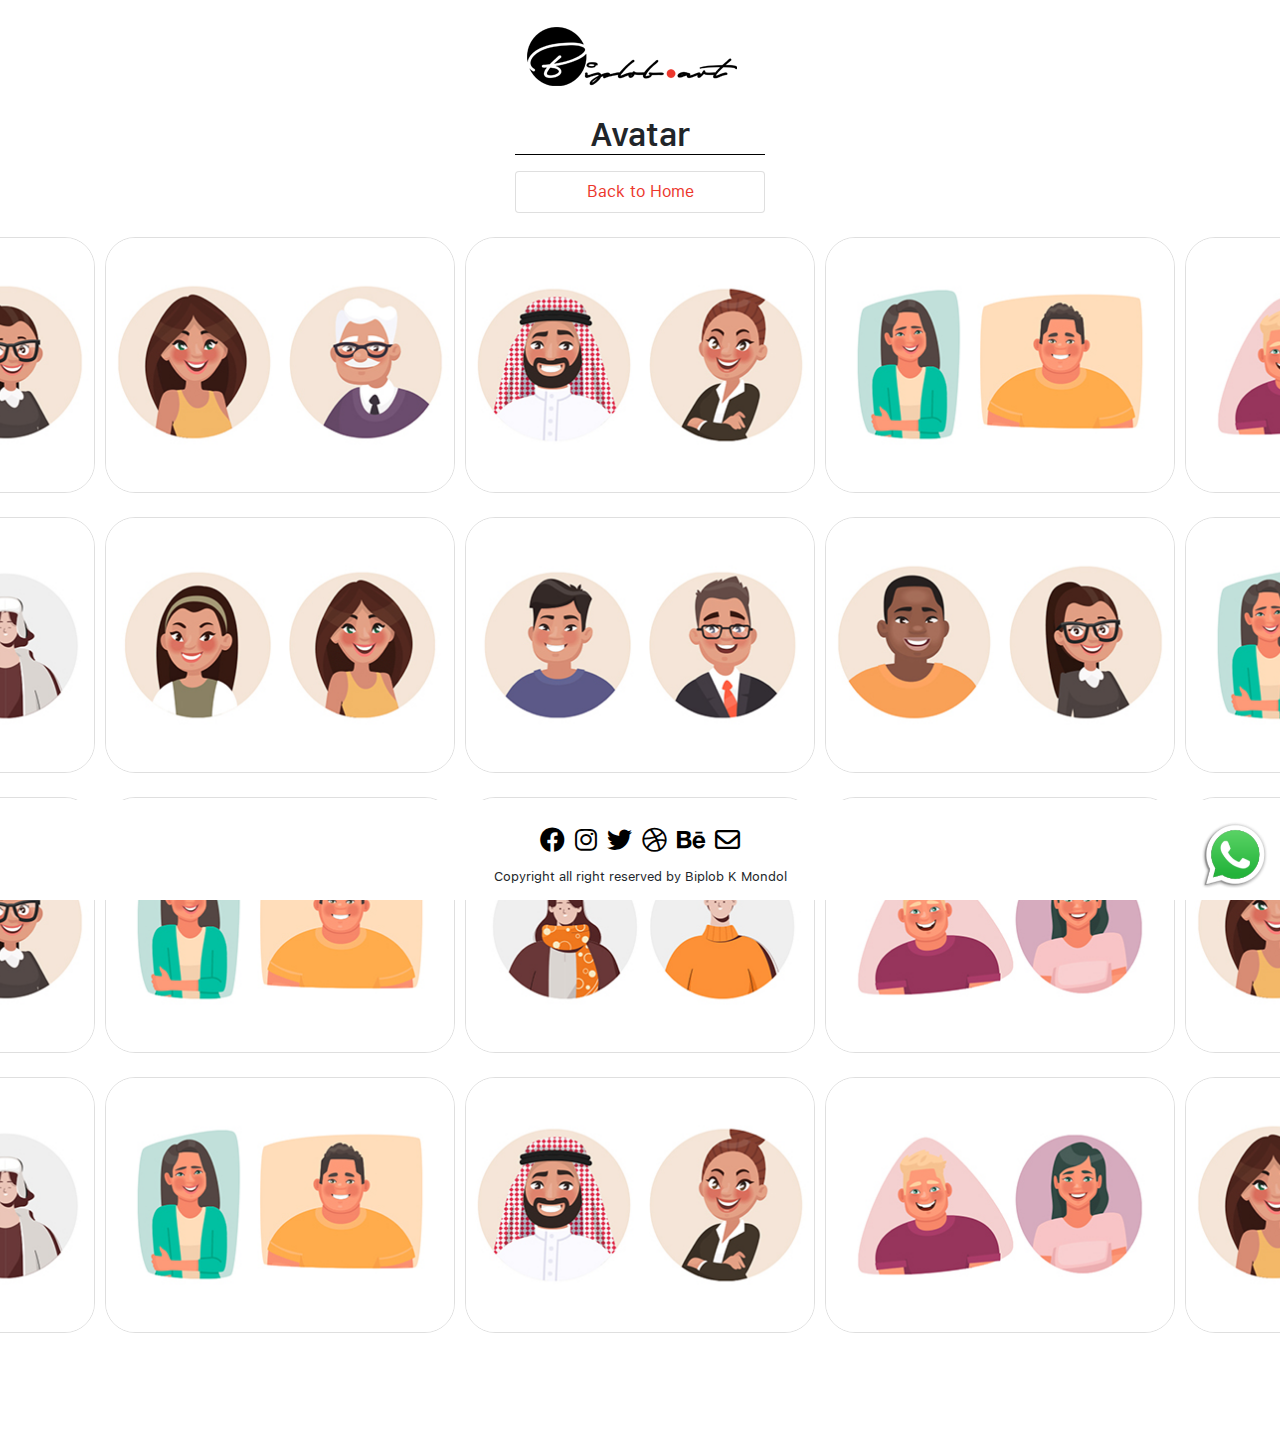
<file: avatar.html>
<!doctype html>
<html lang="en">
<head>
    <!-- Required meta tags -->
    <meta charset="utf-8">
    <meta name="viewport" content="width=device-width, initial-scale=1">

    <!-- Bootstrap CSS -->
    <link href="assets/vendors/bootstrap/css/bootstrap.min.css" rel="stylesheet"/>

    <!-- Fontawesome CSS -->
    <link rel="stylesheet" href="assets/vendors/font-awesome/css/all.min.css"/>

    <!-- Swiper CSS -->
    <link rel='stylesheet' href='assets/vendors/swiper/css/swiper.min.css'>

    <!-- Style CSS -->
    <link rel='stylesheet' href='assets/css/style.css'>

    <link rel="icon" type="image/x-icon" href="assets/images/logo/favicon.png">
    <title>Avatar | Biplob K Mondol</title>
</head>
<body>
<!-- Navbar Start Desktop -->
<nav class="navbar navbar-light desktop">
    <div class="container-fluid justify-content-center">
        <a class="navbar-brand" href="index.html">
            <img src="assets/images/logo/logo.png" alt=""/>
        </a>
    </div>
</nav>
<!-- Navbar End Desktop-->

<!-- Navbar Start Mobile -->
<nav class="navbar navbar-expand-lg navbar-light bg-white sticky-top mobile">
    <div class="container-fluid bg-white">
        <a class="navbar-brand" href="index.html">
            <img src="assets/images/logo/logo.png" alt=""/>
        </a>
        <button class="navbar-toggler" type="button" data-bs-toggle="collapse" data-bs-target="#navbarNav" aria-controls="navbarNav" aria-expanded="false" aria-label="Toggle navigation">
            <span class="navbar-toggler-icon"></span>
        </button>
        <div class="collapse navbar-collapse" id="navbarNav">
            <ul class="navbar-nav">
                <li class="nav-item">
                    <a class="nav-link text-dark" href="t-shirt.html">T-Shirt</a>
                </li>
                <li class="nav-item">
                    <a class="nav-link text-dark" href="avatar.html">Avatar</a>
                </li>
                <li class="nav-item">
                    <a class="nav-link text-dark" href="illustration.html">Illustration</a>
                </li>
                <li class="nav-item">
                    <a class="nav-link text-dark" href="cartoon-illustration.html">Cartoon Illustration</a>
                </li>
                <li class="nav-item">
                    <a class="nav-link text-dark" href="one-line-drawing.html">One Line Drawing</a>
                </li>
                <li class="nav-item">
                    <a class="nav-link text-dark" href="branding-design.html">Branding Design</a>
                </li>
                <li class="nav-item">
                    <a class="nav-link text-dark" href="portraits.html">Portraits</a>
                </li>
                <li class="nav-item">
                    <a class="nav-link text-dark" href="line-drawing.html">Line Drawing</a>
                </li>
                <li class="nav-item">
                    <a class="nav-link text-dark" href="brocure.html">Brochure</a>
                </li>
                <li class="nav-item">
                    <a class="nav-link text-dark" href="business-card.html">Business Card</a>
                </li>
                <li class="nav-item">
                    <a class="nav-link text-dark" href="custom-icon.html">Custom Icon</a>
                </li>
                <li class="nav-item">
                    <a class="nav-link text-dark" href="animal-line-drawing.html">Animal Line Drawing</a>
                </li>
            </ul>
        </div>
    </div>
</nav>
<!-- Navbar End Mobile-->

<div class="mt-2">
    <div class="container">
        <div class="row mb-3">
            <div class="col-lg-12 d-flex justify-content-center align-items-center">
                <div>
                    <h2 class="text-center mb-3 title" style="border-bottom: 1px solid black;">
                        Avatar
                    </h2>
                    <a href="index.html" style="text-decoration: none">
                        <div class="card" style="width: 250px">
                            <div class="card-body d-flex justify-content-center align-items-center">
                                <p class="card-title text-center home">Back to Home</p>
                            </div>
                        </div>
                    </a>
                </div>
            </div>
        </div>
    </div>
</div>

<!-- Slider Start -->
<div class="mt-3">
    <div class="swiper-container swiper--top">
        <div class="swiper-wrapper">
            <div class="swiper-slide"><img src="assets/images/avater/1.jpg" class="slider-image-size"
                                           alt=""/></div>
            <div class="swiper-slide"><img src="assets/images/avater/2.jpg" class="slider-image-size"
                                           alt=""/></div>
            <div class="swiper-slide"><img src="assets/images/avater/3.jpg" class="slider-image-size"
                                           alt=""/></div>
            <div class="swiper-slide"><img src="assets/images/avater/4.jpg" class="slider-image-size"
                                           alt=""/></div>
            <div class="swiper-slide"><img src="assets/images/avater/5.jpg" class="slider-image-size"
                                           alt=""/></div>
            <div class="swiper-slide"><img src="assets/images/avater/6.jpg" class="slider-image-size"
                                           alt=""/></div>
            <div class="swiper-slide"><img src="assets/images/avater/7.jpg" class="slider-image-size"
                                           alt=""/></div>
            <div class="swiper-slide"><img src="assets/images/avater/8.jpg" class="slider-image-size"
                                           alt=""/></div>
            <div class="swiper-slide"><img src="assets/images/avater/9.jpg" class="slider-image-size"
                                           alt=""/></div>
            <div class="swiper-slide"><img src="assets/images/avater/10.jpg" class="slider-image-size"
                                           alt=""/></div>
        </div>
    </div>

    <div class="swiper-container swiper--bottom mt-3">
        <div class="swiper-wrapper">
            <div class="swiper-slide"><img src="assets/images/avater/10.jpg" class="slider-image-size"
                                           alt=""/></div>
            <div class="swiper-slide"><img src="assets/images/avater/3.jpg" class="slider-image-size"
                                           alt=""/></div>
            <div class="swiper-slide"><img src="assets/images/avater/5.jpg" class="slider-image-size"
                                           alt=""/></div>
            <div class="swiper-slide"><img src="assets/images/avater/7.jpg" class="slider-image-size"
                                           alt=""/></div>
            <div class="swiper-slide"><img src="assets/images/avater/4.jpg" class="slider-image-size"
                                           alt=""/></div>
            <div class="swiper-slide"><img src="assets/images/avater/1.jpg" class="slider-image-size"
                                           alt=""/></div>
            <div class="swiper-slide"><img src="assets/images/avater/2.jpg" class="slider-image-size"
                                           alt=""/></div>
            <div class="swiper-slide"><img src="assets/images/avater/6.jpg" class="slider-image-size"
                                           alt=""/></div>
            <div class="swiper-slide"><img src="assets/images/avater/9.jpg" class="slider-image-size"
                                           alt=""/></div>
            <div class="swiper-slide"><img src="assets/images/avater/8.jpg" class="slider-image-size"
                                           alt=""/></div>
        </div>
    </div>
</div>
<!-- Slider End -->

<!-- Slider Start -->
<div class="mt-3 mb-5 pb-5">
    <div class="swiper-container swiper--top">
        <div class="swiper-wrapper">
            <div class="swiper-slide"><img src="assets/images/avater/3.jpg" class="slider-image-size"
                                           alt=""/></div>
            <div class="swiper-slide"><img src="assets/images/avater/7.jpg" class="slider-image-size"
                                           alt=""/></div>
            <div class="swiper-slide"><img src="assets/images/avater/4.jpg" class="slider-image-size"
                                           alt=""/></div>
            <div class="swiper-slide"><img src="assets/images/avater/1.jpg" class="slider-image-size"
                                           alt=""/></div>
            <div class="swiper-slide"><img src="assets/images/avater/2.jpg" class="slider-image-size"
                                           alt=""/></div>
            <div class="swiper-slide"><img src="assets/images/avater/5.jpg" class="slider-image-size"
                                           alt=""/></div>
            <div class="swiper-slide"><img src="assets/images/avater/6.jpg" class="slider-image-size"
                                           alt=""/></div>
            <div class="swiper-slide"><img src="assets/images/avater/8.jpg" class="slider-image-size"
                                           alt=""/></div>
            <div class="swiper-slide"><img src="assets/images/avater/9.jpg" class="slider-image-size"
                                           alt=""/></div>
            <div class="swiper-slide"><img src="assets/images/avater/10.jpg" class="slider-image-size"
                                           alt=""/></div>
        </div>
    </div>

    <div class="swiper-container swiper--bottom mt-3 mb-3">
        <div class="swiper-wrapper">
            <div class="swiper-slide"><img src="assets/images/avater/4.jpg" class="slider-image-size"
                                           alt=""/></div>
            <div class="swiper-slide"><img src="assets/images/avater/1.jpg" class="slider-image-size"
                                           alt=""/></div>
            <div class="swiper-slide"><img src="assets/images/avater/9.jpg" class="slider-image-size"
                                           alt=""/></div>
            <div class="swiper-slide"><img src="assets/images/avater/10.jpg" class="slider-image-size"
                                           alt=""/></div>
            <div class="swiper-slide"><img src="assets/images/avater/5.jpg" class="slider-image-size"
                                           alt=""/></div>
            <div class="swiper-slide"><img src="assets/images/avater/6.jpg" class="slider-image-size"
                                           alt=""/></div>
            <div class="swiper-slide"><img src="assets/images/avater/7.jpg" class="slider-image-size"
                                           alt=""/></div>
            <div class="swiper-slide"><img src="assets/images/avater/6.jpg" class="slider-image-size"
                                           alt=""/></div>
            <div class="swiper-slide"><img src="assets/images/avater/3.jpg" class="slider-image-size"
                                           alt=""/></div>
            <div class="swiper-slide"><img src="assets/images/avater/2.jpg" class="slider-image-size"
                                           alt=""/></div>
        </div>
    </div>
</div>
<!-- Slider End -->


<footer class="fixed-footer">
    <ul class="nav justify-content-center">
        <li class="nav-item">
            <a class="nav-link" href="#"><i class="fa-brands fa-facebook"></i></a>
        </li>
        <li class="nav-item">
            <a class="nav-link" href="#"><i class="fa-brands fa-instagram"></i></a>
        </li>
        <li class="nav-item">
            <a class="nav-link" href="#"><i class="fa-brands fa-twitter"></i></a>
        </li>
        <li class="nav-item">
            <a class="nav-link" href="#"><i class="fa-brands fa-dribbble"></i></a>
        </li>
        <li class="nav-item">
            <a class="nav-link" href="#"><i class="fa-brands fa-behance"></i></a>
        </li>
        <li class="nav-item">
            <a class="nav-link" href="#"><i class="fa-regular fa-envelope"></i></a>
        </li>
    </ul>
    <p class="text-center">
        Copyright all right reserved by Biplob K Mondol
    </p>
</footer>

<div class="whatsapp-section">
    <a href="https://api.whatsapp.com/send?phone=8801676617867&app=facebook&entry_point=page_cta&fbclid=IwAR3VZ1XU0s9_q2V_tTYlHj7nZI2roOyvRUPdRuOHL4DNIva6P0iiQXienR8"
       target="_blank">
        <img src="assets/images/WhatsApp.png" alt="" class="whatsapp-image"/>
    </a>
</div>
<!-- Bootstrap JS -->
<script src="assets/vendors/bootstrap/js/bootstrap.bundle.min.js"></script>

<!-- Swiper JS -->
<script src="assets/vendors/swiper/js/swiper.min.js"></script>

<!-- JQuery JS -->
<script src="assets/vendors/jquery/jquery.min.js"></script>

<!-- Main JS -->
<script src="assets/js/main.js"></script>

</body>
</html>
</file>
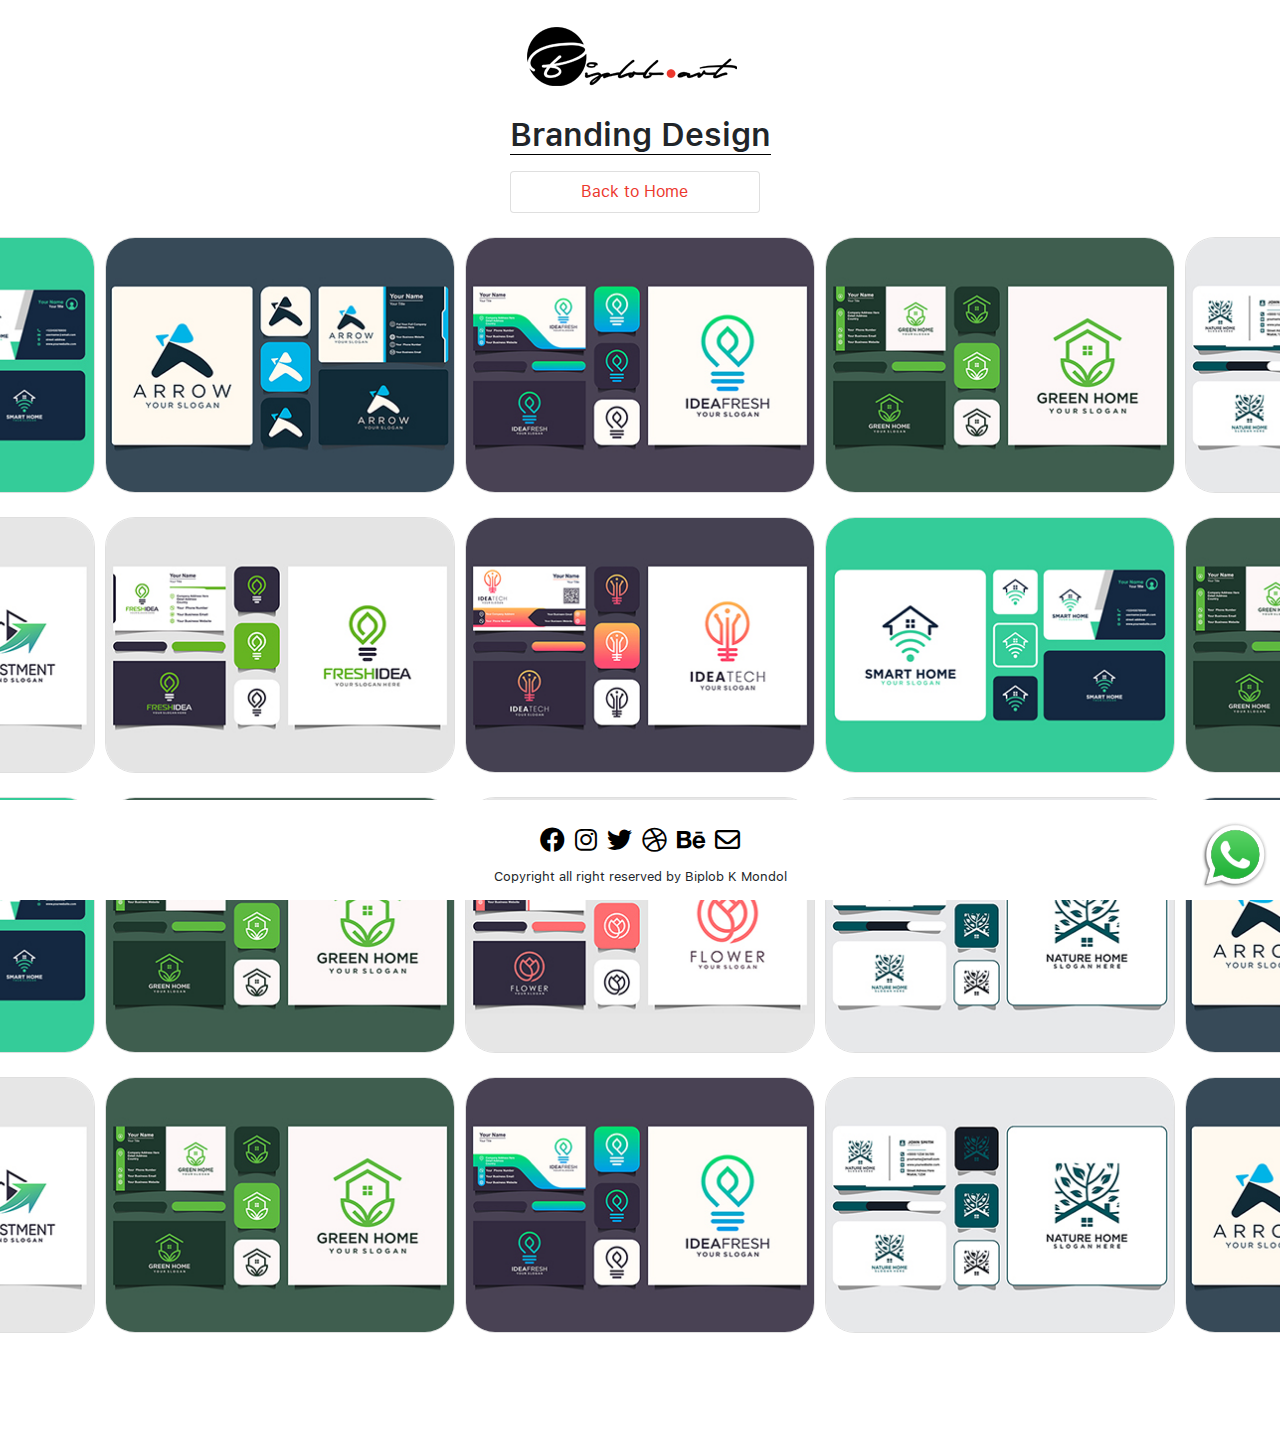
<file: branding-design.html>
<!doctype html>
<html lang="en">
<head>
    <!-- Required meta tags -->
    <meta charset="utf-8">
    <meta name="viewport" content="width=device-width, initial-scale=1">

    <!-- Bootstrap CSS -->
    <link href="assets/vendors/bootstrap/css/bootstrap.min.css" rel="stylesheet"/>

    <!-- Fontawesome CSS -->
    <link rel="stylesheet" href="assets/vendors/font-awesome/css/all.min.css"/>

    <!-- Swiper CSS -->
    <link rel='stylesheet' href='assets/vendors/swiper/css/swiper.min.css'>

    <!-- Style CSS -->
    <link rel='stylesheet' href='assets/css/style.css'>

    <link rel="icon" type="image/x-icon" href="assets/images/logo/favicon.png">
    <title>Branding Design | Biplob K Mondol</title>
</head>
<body>
<!-- Navbar Start Desktop -->
<nav class="navbar navbar-light desktop">
    <div class="container-fluid justify-content-center">
        <a class="navbar-brand" href="index.html">
            <img src="assets/images/logo/logo.png" alt=""/>
        </a>
    </div>
</nav>
<!-- Navbar End Desktop-->

<!-- Navbar Start Mobile -->
<nav class="navbar navbar-expand-lg navbar-light bg-white sticky-top mobile">
    <div class="container-fluid bg-white">
        <a class="navbar-brand" href="index.html">
            <img src="assets/images/logo/logo.png" alt=""/>
        </a>
        <button class="navbar-toggler" type="button" data-bs-toggle="collapse" data-bs-target="#navbarNav" aria-controls="navbarNav" aria-expanded="false" aria-label="Toggle navigation">
            <span class="navbar-toggler-icon"></span>
        </button>
        <div class="collapse navbar-collapse" id="navbarNav">
            <ul class="navbar-nav">
                <li class="nav-item">
                    <a class="nav-link text-dark" href="t-shirt.html">T-Shirt</a>
                </li>
                <li class="nav-item">
                    <a class="nav-link text-dark" href="avatar.html">Avatar</a>
                </li>
                <li class="nav-item">
                    <a class="nav-link text-dark" href="illustration.html">Illustration</a>
                </li>
                <li class="nav-item">
                    <a class="nav-link text-dark" href="cartoon-illustration.html">Cartoon Illustration</a>
                </li>
                <li class="nav-item">
                    <a class="nav-link text-dark" href="one-line-drawing.html">One Line Drawing</a>
                </li>
                <li class="nav-item">
                    <a class="nav-link text-dark" href="branding-design.html">Branding Design</a>
                </li>
                <li class="nav-item">
                    <a class="nav-link text-dark" href="portraits.html">Portraits</a>
                </li>
                <li class="nav-item">
                    <a class="nav-link text-dark" href="line-drawing.html">Line Drawing</a>
                </li>
                <li class="nav-item">
                    <a class="nav-link text-dark" href="brocure.html">Brochure</a>
                </li>
                <li class="nav-item">
                    <a class="nav-link text-dark" href="business-card.html">Business Card</a>
                </li>
                <li class="nav-item">
                    <a class="nav-link text-dark" href="custom-icon.html">Custom Icon</a>
                </li>
                <li class="nav-item">
                    <a class="nav-link text-dark" href="animal-line-drawing.html">Animal Line Drawing</a>
                </li>
            </ul>
        </div>
    </div>
</nav>
<!-- Navbar End Mobile-->

<div class="mt-2">
    <div class="container">
        <div class="row mb-3">
            <div class="col-lg-12 d-flex justify-content-center align-items-center">
                <div>
                    <h2 class="text-center mb-3 title" style="border-bottom: 1px solid black;">
                        Branding Design
                    </h2>
                    <a href="index.html" style="text-decoration: none">
                        <div class="card" style="width: 250px">
                            <div class="card-body d-flex justify-content-center align-items-center">
                                <p class="card-title text-center home">Back to Home</p>
                            </div>
                        </div>
                    </a>
                </div>
            </div>
        </div>
    </div>
</div>

<!-- Slider Start -->
<div class="mt-3">
    <div class="swiper-container swiper--top">
        <div class="swiper-wrapper">
            <div class="swiper-slide"><img src="assets/images/branding%20design/1.jpg" class="slider-image-size"
                                           alt=""/></div>
            <div class="swiper-slide"><img src="assets/images/branding%20design/2.jpg" class="slider-image-size"
                                           alt=""/></div>
            <div class="swiper-slide"><img src="assets/images/branding%20design/3.jpg" class="slider-image-size"
                                           alt=""/></div>
            <div class="swiper-slide"><img src="assets/images/branding%20design/4.jpg" class="slider-image-size"
                                           alt=""/></div>
            <div class="swiper-slide"><img src="assets/images/branding%20design/5.jpg" class="slider-image-size"
                                           alt=""/></div>
            <div class="swiper-slide"><img src="assets/images/branding%20design/6.jpg" class="slider-image-size"
                                           alt=""/></div>
            <div class="swiper-slide"><img src="assets/images/branding%20design/7.jpg" class="slider-image-size"
                                           alt=""/></div>
            <div class="swiper-slide"><img src="assets/images/branding%20design/8.jpg" class="slider-image-size"
                                           alt=""/></div>
            <div class="swiper-slide"><img src="assets/images/branding%20design/9.jpg" class="slider-image-size"
                                           alt=""/></div>
            <div class="swiper-slide"><img src="assets/images/branding%20design/10.jpg" class="slider-image-size"
                                           alt=""/></div>
        </div>
    </div>

    <div class="swiper-container swiper--bottom mt-3">
        <div class="swiper-wrapper">
            <div class="swiper-slide"><img src="assets/images/branding%20design/10.jpg" class="slider-image-size"
                                           alt=""/></div>
            <div class="swiper-slide"><img src="assets/images/branding%20design/3.jpg" class="slider-image-size"
                                           alt=""/></div>
            <div class="swiper-slide"><img src="assets/images/branding%20design/5.jpg" class="slider-image-size"
                                           alt=""/></div>
            <div class="swiper-slide"><img src="assets/images/branding%20design/7.jpg" class="slider-image-size"
                                           alt=""/></div>
            <div class="swiper-slide"><img src="assets/images/branding%20design/4.jpg" class="slider-image-size"
                                           alt=""/></div>
            <div class="swiper-slide"><img src="assets/images/branding%20design/1.jpg" class="slider-image-size"
                                           alt=""/></div>
            <div class="swiper-slide"><img src="assets/images/branding%20design/2.jpg" class="slider-image-size"
                                           alt=""/></div>
            <div class="swiper-slide"><img src="assets/images/branding%20design/6.jpg" class="slider-image-size"
                                           alt=""/></div>
            <div class="swiper-slide"><img src="assets/images/branding%20design/9.jpg" class="slider-image-size"
                                           alt=""/></div>
            <div class="swiper-slide"><img src="assets/images/branding%20design/8.jpg" class="slider-image-size"
                                           alt=""/></div>
        </div>
    </div>
</div>
<!-- Slider End -->

<!-- Slider Start -->
<div class="mt-3 mb-5 pb-5">
    <div class="swiper-container swiper--top">
        <div class="swiper-wrapper">
            <div class="swiper-slide"><img src="assets/images/branding%20design/3.jpg" class="slider-image-size"
                                           alt=""/></div>
            <div class="swiper-slide"><img src="assets/images/branding%20design/7.jpg" class="slider-image-size"
                                           alt=""/></div>
            <div class="swiper-slide"><img src="assets/images/branding%20design/4.jpg" class="slider-image-size"
                                           alt=""/></div>
            <div class="swiper-slide"><img src="assets/images/branding%20design/1.jpg" class="slider-image-size"
                                           alt=""/></div>
            <div class="swiper-slide"><img src="assets/images/branding%20design/2.jpg" class="slider-image-size"
                                           alt=""/></div>
            <div class="swiper-slide"><img src="assets/images/branding%20design/5.jpg" class="slider-image-size"
                                           alt=""/></div>
            <div class="swiper-slide"><img src="assets/images/branding%20design/6.jpg" class="slider-image-size"
                                           alt=""/></div>
            <div class="swiper-slide"><img src="assets/images/branding%20design/8.jpg" class="slider-image-size"
                                           alt=""/></div>
            <div class="swiper-slide"><img src="assets/images/branding%20design/9.jpg" class="slider-image-size"
                                           alt=""/></div>
            <div class="swiper-slide"><img src="assets/images/branding%20design/10.jpg" class="slider-image-size"
                                           alt=""/></div>
        </div>
    </div>

    <div class="swiper-container swiper--bottom mt-3 mb-3">
        <div class="swiper-wrapper">
            <div class="swiper-slide"><img src="assets/images/branding%20design/4.jpg" class="slider-image-size"
                                           alt=""/></div>
            <div class="swiper-slide"><img src="assets/images/branding%20design/1.jpg" class="slider-image-size"
                                           alt=""/></div>
            <div class="swiper-slide"><img src="assets/images/branding%20design/9.jpg" class="slider-image-size"
                                           alt=""/></div>
            <div class="swiper-slide"><img src="assets/images/branding%20design/10.jpg" class="slider-image-size"
                                           alt=""/></div>
            <div class="swiper-slide"><img src="assets/images/branding%20design/5.jpg" class="slider-image-size"
                                           alt=""/></div>
            <div class="swiper-slide"><img src="assets/images/branding%20design/6.jpg" class="slider-image-size"
                                           alt=""/></div>
            <div class="swiper-slide"><img src="assets/images/branding%20design/7.jpg" class="slider-image-size"
                                           alt=""/></div>
            <div class="swiper-slide"><img src="assets/images/branding%20design/6.jpg" class="slider-image-size"
                                           alt=""/></div>
            <div class="swiper-slide"><img src="assets/images/branding%20design/3.jpg" class="slider-image-size"
                                           alt=""/></div>
            <div class="swiper-slide"><img src="assets/images/branding%20design/2.jpg" class="slider-image-size"
                                           alt=""/></div>
        </div>
    </div>
</div>
<!-- Slider End -->


<footer class="fixed-footer">
    <ul class="nav justify-content-center">
        <li class="nav-item">
            <a class="nav-link" href="#"><i class="fa-brands fa-facebook"></i></a>
        </li>
        <li class="nav-item">
            <a class="nav-link" href="#"><i class="fa-brands fa-instagram"></i></a>
        </li>
        <li class="nav-item">
            <a class="nav-link" href="#"><i class="fa-brands fa-twitter"></i></a>
        </li>
        <li class="nav-item">
            <a class="nav-link" href="#"><i class="fa-brands fa-dribbble"></i></a>
        </li>
        <li class="nav-item">
            <a class="nav-link" href="#"><i class="fa-brands fa-behance"></i></a>
        </li>
        <li class="nav-item">
            <a class="nav-link" href="#"><i class="fa-regular fa-envelope"></i></a>
        </li>
    </ul>
    <p class="text-center">
        Copyright all right reserved by Biplob K Mondol
    </p>
</footer>

<div class="whatsapp-section">
    <a href="https://api.whatsapp.com/send?phone=8801676617867&app=facebook&entry_point=page_cta&fbclid=IwAR3VZ1XU0s9_q2V_tTYlHj7nZI2roOyvRUPdRuOHL4DNIva6P0iiQXienR8"
       target="_blank">
        <img src="assets/images/WhatsApp.png" alt="" class="whatsapp-image"/>
    </a>
</div>
<!-- Bootstrap JS -->
<script src="assets/vendors/bootstrap/js/bootstrap.bundle.min.js"></script>

<!-- Swiper JS -->
<script src="assets/vendors/swiper/js/swiper.min.js"></script>

<!-- JQuery JS -->
<script src="assets/vendors/jquery/jquery.min.js"></script>

<!-- Main JS -->
<script src="assets/js/main.js"></script>

</body>
</html>
</file>
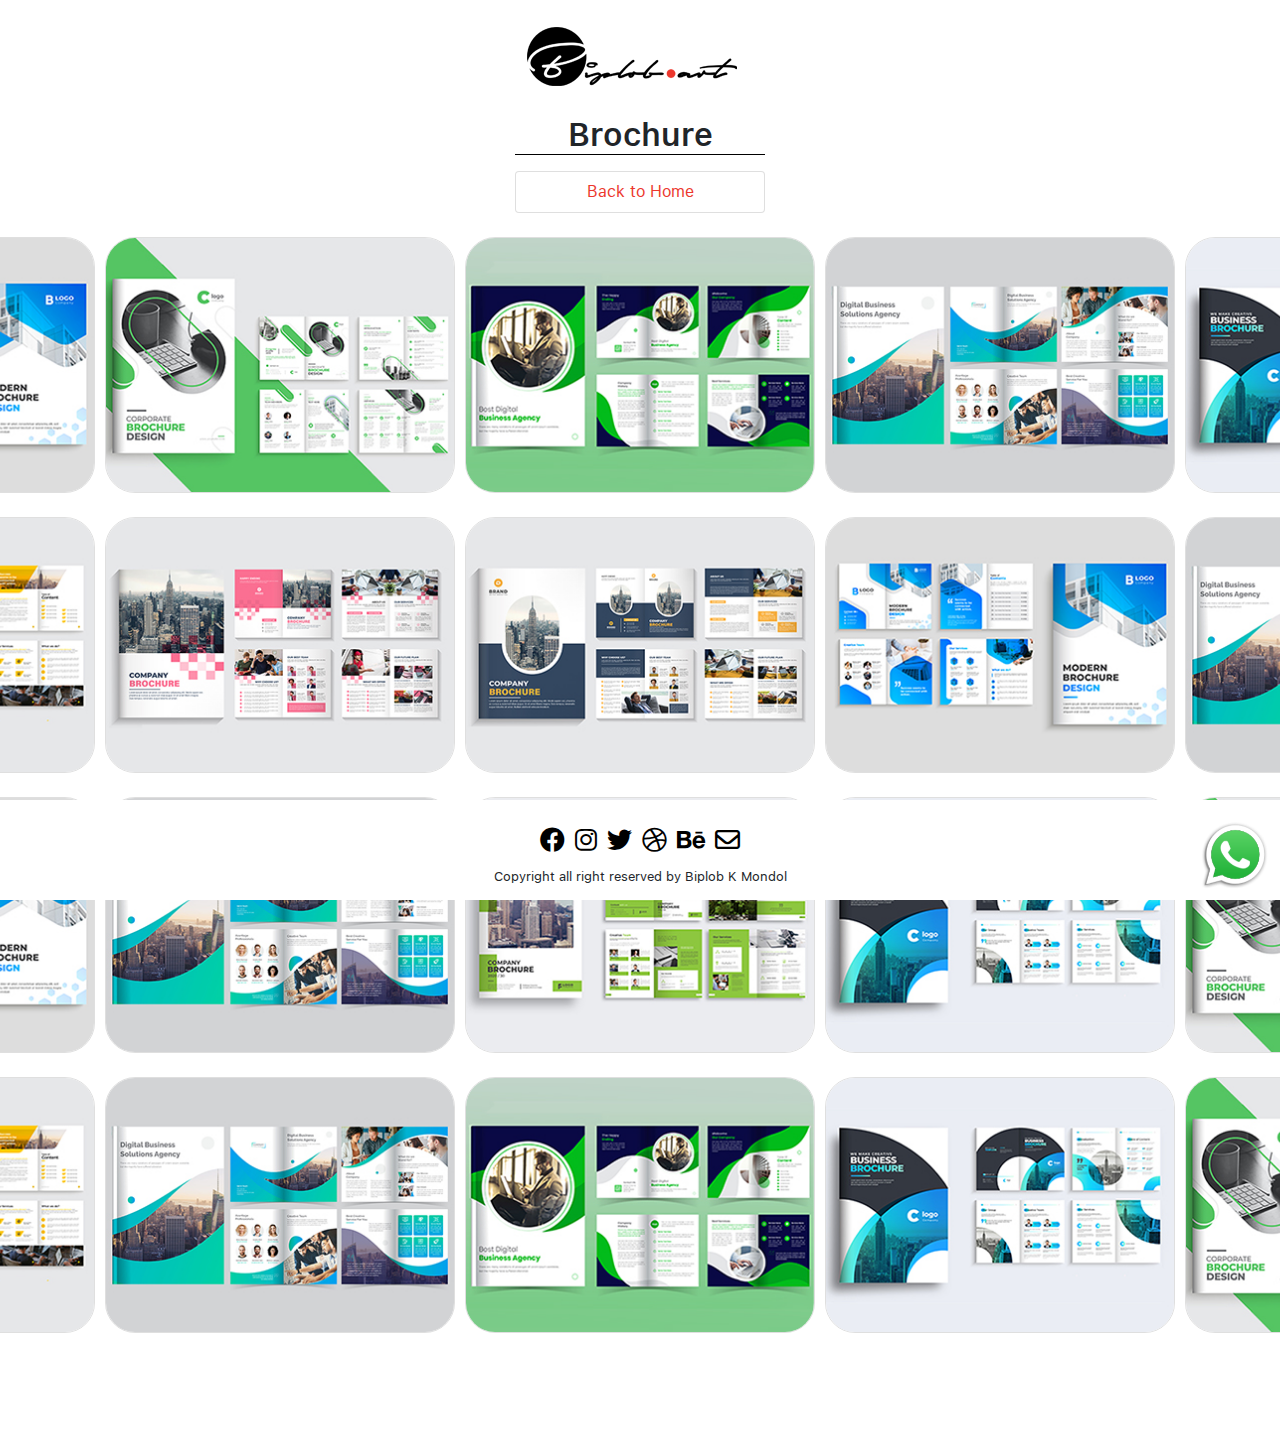
<file: brocure.html>
<!doctype html>
<html lang="en">
<head>
    <!-- Required meta tags -->
    <meta charset="utf-8">
    <meta name="viewport" content="width=device-width, initial-scale=1">

    <!-- Bootstrap CSS -->
    <link href="assets/vendors/bootstrap/css/bootstrap.min.css" rel="stylesheet"/>

    <!-- Fontawesome CSS -->
    <link rel="stylesheet" href="assets/vendors/font-awesome/css/all.min.css"/>

    <!-- Swiper CSS -->
    <link rel='stylesheet' href='assets/vendors/swiper/css/swiper.min.css'>

    <!-- Style CSS -->
    <link rel='stylesheet' href='assets/css/style.css'>

    <link rel="icon" type="image/x-icon" href="assets/images/logo/favicon.png">
    <title>Brochure | Biplob K Mondol</title>
</head>
<body>
<!-- Navbar Start Desktop -->
<nav class="navbar navbar-light desktop">
    <div class="container-fluid justify-content-center">
        <a class="navbar-brand" href="index.html">
            <img src="assets/images/logo/logo.png" alt=""/>
        </a>
    </div>
</nav>
<!-- Navbar End Desktop-->

<!-- Navbar Start Mobile -->
<nav class="navbar navbar-expand-lg navbar-light bg-white sticky-top mobile">
    <div class="container-fluid bg-white">
        <a class="navbar-brand" href="index.html">
            <img src="assets/images/logo/logo.png" alt=""/>
        </a>
        <button class="navbar-toggler" type="button" data-bs-toggle="collapse" data-bs-target="#navbarNav" aria-controls="navbarNav" aria-expanded="false" aria-label="Toggle navigation">
            <span class="navbar-toggler-icon"></span>
        </button>
        <div class="collapse navbar-collapse" id="navbarNav">
            <ul class="navbar-nav">
                <li class="nav-item">
                    <a class="nav-link text-dark" href="t-shirt.html">T-Shirt</a>
                </li>
                <li class="nav-item">
                    <a class="nav-link text-dark" href="avatar.html">Avatar</a>
                </li>
                <li class="nav-item">
                    <a class="nav-link text-dark" href="illustration.html">Illustration</a>
                </li>
                <li class="nav-item">
                    <a class="nav-link text-dark" href="cartoon-illustration.html">Cartoon Illustration</a>
                </li>
                <li class="nav-item">
                    <a class="nav-link text-dark" href="one-line-drawing.html">One Line Drawing</a>
                </li>
                <li class="nav-item">
                    <a class="nav-link text-dark" href="branding-design.html">Branding Design</a>
                </li>
                <li class="nav-item">
                    <a class="nav-link text-dark" href="portraits.html">Portraits</a>
                </li>
                <li class="nav-item">
                    <a class="nav-link text-dark" href="line-drawing.html">Line Drawing</a>
                </li>
                <li class="nav-item">
                    <a class="nav-link text-dark" href="brocure.html">Brochure</a>
                </li>
                <li class="nav-item">
                    <a class="nav-link text-dark" href="business-card.html">Business Card</a>
                </li>
                <li class="nav-item">
                    <a class="nav-link text-dark" href="custom-icon.html">Custom Icon</a>
                </li>
                <li class="nav-item">
                    <a class="nav-link text-dark" href="animal-line-drawing.html">Animal Line Drawing</a>
                </li>
            </ul>
        </div>
    </div>
</nav>
<!-- Navbar End Mobile-->

<div class="mt-2">
    <div class="container">
        <div class="row mb-3">
            <div class="col-lg-12 d-flex justify-content-center align-items-center">
                <div>
                    <h2 class="text-center mb-3 title" style="border-bottom: 1px solid black;">
                        Brochure
                    </h2>
                    <a href="index.html" style="text-decoration: none">
                        <div class="card" style="width: 250px">
                            <div class="card-body d-flex justify-content-center align-items-center">
                                <p class="card-title text-center home">Back to Home</p>
                            </div>
                        </div>
                    </a>
                </div>
            </div>
        </div>
    </div>
</div>

<!-- Slider Start -->
<div class="mt-3">
    <div class="swiper-container swiper--top">
        <div class="swiper-wrapper">
            <div class="swiper-slide"><img src="assets/images/brochure/1.jpg" class="slider-image-size"
                                           alt=""/></div>
            <div class="swiper-slide"><img src="assets/images/brochure/2.jpg" class="slider-image-size"
                                           alt=""/></div>
            <div class="swiper-slide"><img src="assets/images/brochure/3.jpg" class="slider-image-size"
                                           alt=""/></div>
            <div class="swiper-slide"><img src="assets/images/brochure/4.jpg" class="slider-image-size"
                                           alt=""/></div>
            <div class="swiper-slide"><img src="assets/images/brochure/5.jpg" class="slider-image-size"
                                           alt=""/></div>
            <div class="swiper-slide"><img src="assets/images/brochure/6.jpg" class="slider-image-size"
                                           alt=""/></div>
            <div class="swiper-slide"><img src="assets/images/brochure/7.jpg" class="slider-image-size"
                                           alt=""/></div>
            <div class="swiper-slide"><img src="assets/images/brochure/8.jpg" class="slider-image-size"
                                           alt=""/></div>
            <div class="swiper-slide"><img src="assets/images/brochure/9.jpg" class="slider-image-size"
                                           alt=""/></div>
            <div class="swiper-slide"><img src="assets/images/brochure/10.jpg" class="slider-image-size"
                                           alt=""/></div>
        </div>
    </div>

    <div class="swiper-container swiper--bottom mt-3">
        <div class="swiper-wrapper">
            <div class="swiper-slide"><img src="assets/images/brochure/10.jpg" class="slider-image-size"
                                           alt=""/></div>
            <div class="swiper-slide"><img src="assets/images/brochure/3.jpg" class="slider-image-size"
                                           alt=""/></div>
            <div class="swiper-slide"><img src="assets/images/brochure/5.jpg" class="slider-image-size"
                                           alt=""/></div>
            <div class="swiper-slide"><img src="assets/images/brochure/7.jpg" class="slider-image-size"
                                           alt=""/></div>
            <div class="swiper-slide"><img src="assets/images/brochure/4.jpg" class="slider-image-size"
                                           alt=""/></div>
            <div class="swiper-slide"><img src="assets/images/brochure/1.jpg" class="slider-image-size"
                                           alt=""/></div>
            <div class="swiper-slide"><img src="assets/images/brochure/2.jpg" class="slider-image-size"
                                           alt=""/></div>
            <div class="swiper-slide"><img src="assets/images/brochure/6.jpg" class="slider-image-size"
                                           alt=""/></div>
            <div class="swiper-slide"><img src="assets/images/brochure/9.jpg" class="slider-image-size"
                                           alt=""/></div>
            <div class="swiper-slide"><img src="assets/images/brochure/8.jpg" class="slider-image-size"
                                           alt=""/></div>
        </div>
    </div>
</div>
<!-- Slider End -->

<!-- Slider Start -->
<div class="mt-3 mb-5 pb-5">
    <div class="swiper-container swiper--top">
        <div class="swiper-wrapper">
            <div class="swiper-slide"><img src="assets/images/brochure/3.jpg" class="slider-image-size"
                                           alt=""/></div>
            <div class="swiper-slide"><img src="assets/images/brochure/7.jpg" class="slider-image-size"
                                           alt=""/></div>
            <div class="swiper-slide"><img src="assets/images/brochure/4.jpg" class="slider-image-size"
                                           alt=""/></div>
            <div class="swiper-slide"><img src="assets/images/brochure/1.jpg" class="slider-image-size"
                                           alt=""/></div>
            <div class="swiper-slide"><img src="assets/images/brochure/2.jpg" class="slider-image-size"
                                           alt=""/></div>
            <div class="swiper-slide"><img src="assets/images/brochure/5.jpg" class="slider-image-size"
                                           alt=""/></div>
            <div class="swiper-slide"><img src="assets/images/brochure/6.jpg" class="slider-image-size"
                                           alt=""/></div>
            <div class="swiper-slide"><img src="assets/images/brochure/8.jpg" class="slider-image-size"
                                           alt=""/></div>
            <div class="swiper-slide"><img src="assets/images/brochure/9.jpg" class="slider-image-size"
                                           alt=""/></div>
            <div class="swiper-slide"><img src="assets/images/brochure/10.jpg" class="slider-image-size"
                                           alt=""/></div>
        </div>
    </div>

    <div class="swiper-container swiper--bottom mt-3 mb-3">
        <div class="swiper-wrapper">
            <div class="swiper-slide"><img src="assets/images/brochure/4.jpg" class="slider-image-size"
                                           alt=""/></div>
            <div class="swiper-slide"><img src="assets/images/brochure/1.jpg" class="slider-image-size"
                                           alt=""/></div>
            <div class="swiper-slide"><img src="assets/images/brochure/9.jpg" class="slider-image-size"
                                           alt=""/></div>
            <div class="swiper-slide"><img src="assets/images/brochure/10.jpg" class="slider-image-size"
                                           alt=""/></div>
            <div class="swiper-slide"><img src="assets/images/brochure/5.jpg" class="slider-image-size"
                                           alt=""/></div>
            <div class="swiper-slide"><img src="assets/images/brochure/6.jpg" class="slider-image-size"
                                           alt=""/></div>
            <div class="swiper-slide"><img src="assets/images/brochure/7.jpg" class="slider-image-size"
                                           alt=""/></div>
            <div class="swiper-slide"><img src="assets/images/brochure/6.jpg" class="slider-image-size"
                                           alt=""/></div>
            <div class="swiper-slide"><img src="assets/images/brochure/3.jpg" class="slider-image-size"
                                           alt=""/></div>
            <div class="swiper-slide"><img src="assets/images/brochure/2.jpg" class="slider-image-size"
                                           alt=""/></div>
        </div>
    </div>
</div>
<!-- Slider End -->


<footer class="fixed-footer">
    <ul class="nav justify-content-center">
        <li class="nav-item">
            <a class="nav-link" href="#"><i class="fa-brands fa-facebook"></i></a>
        </li>
        <li class="nav-item">
            <a class="nav-link" href="#"><i class="fa-brands fa-instagram"></i></a>
        </li>
        <li class="nav-item">
            <a class="nav-link" href="#"><i class="fa-brands fa-twitter"></i></a>
        </li>
        <li class="nav-item">
            <a class="nav-link" href="#"><i class="fa-brands fa-dribbble"></i></a>
        </li>
        <li class="nav-item">
            <a class="nav-link" href="#"><i class="fa-brands fa-behance"></i></a>
        </li>
        <li class="nav-item">
            <a class="nav-link" href="#"><i class="fa-regular fa-envelope"></i></a>
        </li>
    </ul>
    <p class="text-center">
        Copyright all right reserved by Biplob K Mondol
    </p>
</footer>

<div class="whatsapp-section">
    <a href="https://api.whatsapp.com/send?phone=8801676617867&app=facebook&entry_point=page_cta&fbclid=IwAR3VZ1XU0s9_q2V_tTYlHj7nZI2roOyvRUPdRuOHL4DNIva6P0iiQXienR8"
       target="_blank">
        <img src="assets/images/WhatsApp.png" alt="" class="whatsapp-image"/>
    </a>
</div>
<!-- Bootstrap JS -->
<script src="assets/vendors/bootstrap/js/bootstrap.bundle.min.js"></script>

<!-- Swiper JS -->
<script src="assets/vendors/swiper/js/swiper.min.js"></script>

<!-- JQuery JS -->
<script src="assets/vendors/jquery/jquery.min.js"></script>

<!-- Main JS -->
<script src="assets/js/main.js"></script>

</body>
</html>
</file>
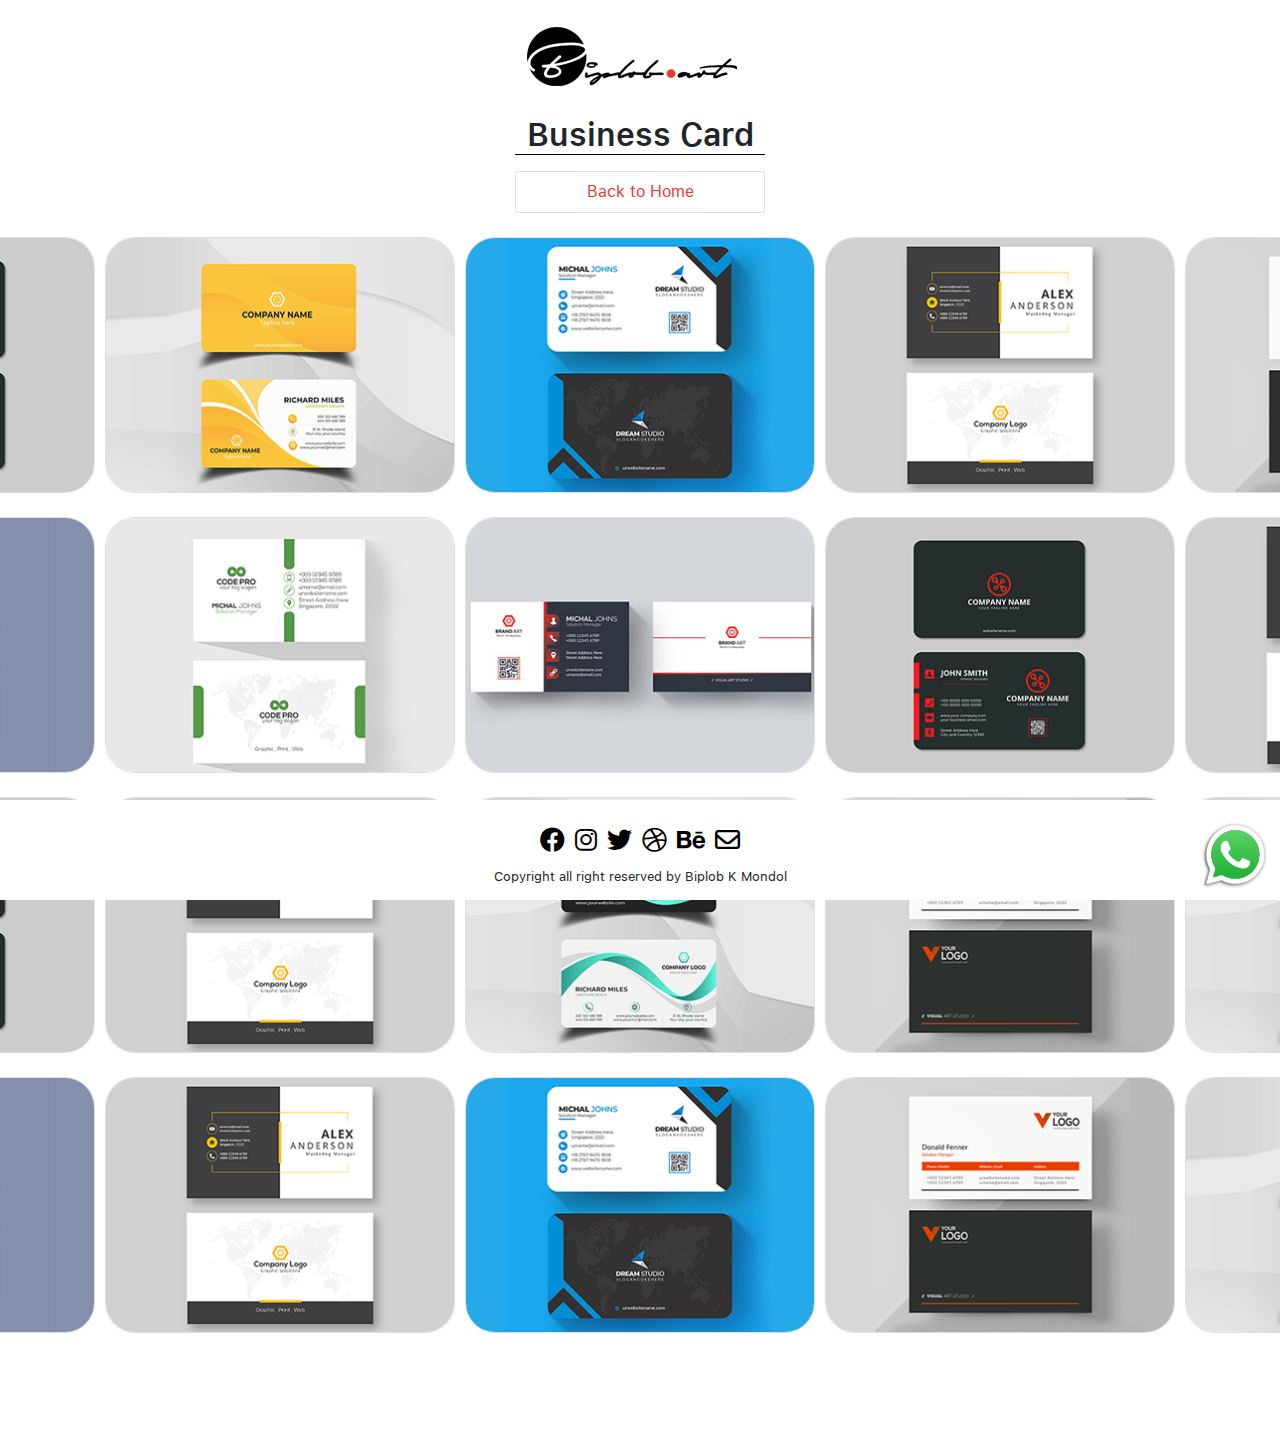
<file: business-card.html>
<!doctype html>
<html lang="en">
<head>
    <!-- Required meta tags -->
    <meta charset="utf-8">
    <meta name="viewport" content="width=device-width, initial-scale=1">

    <!-- Bootstrap CSS -->
    <link href="assets/vendors/bootstrap/css/bootstrap.min.css" rel="stylesheet"/>

    <!-- Fontawesome CSS -->
    <link rel="stylesheet" href="assets/vendors/font-awesome/css/all.min.css"/>

    <!-- Swiper CSS -->
    <link rel='stylesheet' href='assets/vendors/swiper/css/swiper.min.css'>

    <!-- Style CSS -->
    <link rel='stylesheet' href='assets/css/style.css'>

    <link rel="icon" type="image/x-icon" href="assets/images/logo/favicon.png">
    <title>Business Card | Biplob K Mondol</title>
</head>
<body>
<!-- Navbar Start Desktop -->
<nav class="navbar navbar-light desktop">
    <div class="container-fluid justify-content-center">
        <a class="navbar-brand" href="index.html">
            <img src="assets/images/logo/logo.png" alt=""/>
        </a>
    </div>
</nav>
<!-- Navbar End Desktop-->

<!-- Navbar Start Mobile -->
<nav class="navbar navbar-expand-lg navbar-light bg-white sticky-top mobile">
    <div class="container-fluid bg-white">
        <a class="navbar-brand" href="index.html">
            <img src="assets/images/logo/logo.png" alt=""/>
        </a>
        <button class="navbar-toggler" type="button" data-bs-toggle="collapse" data-bs-target="#navbarNav" aria-controls="navbarNav" aria-expanded="false" aria-label="Toggle navigation">
            <span class="navbar-toggler-icon"></span>
        </button>
        <div class="collapse navbar-collapse" id="navbarNav">
            <ul class="navbar-nav">
                <li class="nav-item">
                    <a class="nav-link text-dark" href="t-shirt.html">T-Shirt</a>
                </li>
                <li class="nav-item">
                    <a class="nav-link text-dark" href="avatar.html">Avatar</a>
                </li>
                <li class="nav-item">
                    <a class="nav-link text-dark" href="illustration.html">Illustration</a>
                </li>
                <li class="nav-item">
                    <a class="nav-link text-dark" href="cartoon-illustration.html">Cartoon Illustration</a>
                </li>
                <li class="nav-item">
                    <a class="nav-link text-dark" href="one-line-drawing.html">One Line Drawing</a>
                </li>
                <li class="nav-item">
                    <a class="nav-link text-dark" href="branding-design.html">Branding Design</a>
                </li>
                <li class="nav-item">
                    <a class="nav-link text-dark" href="portraits.html">Portraits</a>
                </li>
                <li class="nav-item">
                    <a class="nav-link text-dark" href="line-drawing.html">Line Drawing</a>
                </li>
                <li class="nav-item">
                    <a class="nav-link text-dark" href="brocure.html">Brochure</a>
                </li>
                <li class="nav-item">
                    <a class="nav-link text-dark" href="business-card.html">Business Card</a>
                </li>
                <li class="nav-item">
                    <a class="nav-link text-dark" href="custom-icon.html">Custom Icon</a>
                </li>
                <li class="nav-item">
                    <a class="nav-link text-dark" href="animal-line-drawing.html">Animal Line Drawing</a>
                </li>
            </ul>
        </div>
    </div>
</nav>
<!-- Navbar End Mobile-->

<div class="mt-2">
    <div class="container">
        <div class="row mb-3">
            <div class="col-lg-12 d-flex justify-content-center align-items-center">
                <div>
                    <h2 class="text-center mb-3 title" style="border-bottom: 1px solid black;">
                        Business Card
                    </h2>
                    <a href="index.html" style="text-decoration: none">
                        <div class="card" style="width: 250px">
                            <div class="card-body d-flex justify-content-center align-items-center">
                                <p class="card-title text-center home">Back to Home</p>
                            </div>
                        </div>
                    </a>
                </div>
            </div>
        </div>
    </div>
</div>

<!-- Slider Start -->
<div class="mt-3">
    <div class="swiper-container swiper--top">
        <div class="swiper-wrapper">
            <div class="swiper-slide"><img src="assets/images/business%20card/1.jpg" class="slider-image-size"
                                           alt=""/></div>
            <div class="swiper-slide"><img src="assets/images/business%20card/2.jpg" class="slider-image-size"
                                           alt=""/></div>
            <div class="swiper-slide"><img src="assets/images/business%20card/3.jpg" class="slider-image-size"
                                           alt=""/></div>
            <div class="swiper-slide"><img src="assets/images/business%20card/4.jpg" class="slider-image-size"
                                           alt=""/></div>
            <div class="swiper-slide"><img src="assets/images/business%20card/5.jpg" class="slider-image-size"
                                           alt=""/></div>
            <div class="swiper-slide"><img src="assets/images/business%20card/6.jpg" class="slider-image-size"
                                           alt=""/></div>
            <div class="swiper-slide"><img src="assets/images/business%20card/7.jpg" class="slider-image-size"
                                           alt=""/></div>
            <div class="swiper-slide"><img src="assets/images/business%20card/8.jpg" class="slider-image-size"
                                           alt=""/></div>
            <div class="swiper-slide"><img src="assets/images/business%20card/9.jpg" class="slider-image-size"
                                           alt=""/></div>
            <div class="swiper-slide"><img src="assets/images/business%20card/10.jpg" class="slider-image-size"
                                           alt=""/></div>
        </div>
    </div>

    <div class="swiper-container swiper--bottom mt-3">
        <div class="swiper-wrapper">
            <div class="swiper-slide"><img src="assets/images/business%20card/10.jpg" class="slider-image-size"
                                           alt=""/></div>
            <div class="swiper-slide"><img src="assets/images/business%20card/3.jpg" class="slider-image-size"
                                           alt=""/></div>
            <div class="swiper-slide"><img src="assets/images/business%20card/5.jpg" class="slider-image-size"
                                           alt=""/></div>
            <div class="swiper-slide"><img src="assets/images/business%20card/7.jpg" class="slider-image-size"
                                           alt=""/></div>
            <div class="swiper-slide"><img src="assets/images/business%20card/4.jpg" class="slider-image-size"
                                           alt=""/></div>
            <div class="swiper-slide"><img src="assets/images/business%20card/1.jpg" class="slider-image-size"
                                           alt=""/></div>
            <div class="swiper-slide"><img src="assets/images/business%20card/2.jpg" class="slider-image-size"
                                           alt=""/></div>
            <div class="swiper-slide"><img src="assets/images/business%20card/6.jpg" class="slider-image-size"
                                           alt=""/></div>
            <div class="swiper-slide"><img src="assets/images/business%20card/9.jpg" class="slider-image-size"
                                           alt=""/></div>
            <div class="swiper-slide"><img src="assets/images/business%20card/8.jpg" class="slider-image-size"
                                           alt=""/></div>
        </div>
    </div>
</div>
<!-- Slider End -->

<!-- Slider Start -->
<div class="mt-3 mb-5 pb-5">
    <div class="swiper-container swiper--top">
        <div class="swiper-wrapper">
            <div class="swiper-slide"><img src="assets/images/business%20card/3.jpg" class="slider-image-size"
                                           alt=""/></div>
            <div class="swiper-slide"><img src="assets/images/business%20card/7.jpg" class="slider-image-size"
                                           alt=""/></div>
            <div class="swiper-slide"><img src="assets/images/business%20card/4.jpg" class="slider-image-size"
                                           alt=""/></div>
            <div class="swiper-slide"><img src="assets/images/business%20card/1.jpg" class="slider-image-size"
                                           alt=""/></div>
            <div class="swiper-slide"><img src="assets/images/business%20card/2.jpg" class="slider-image-size"
                                           alt=""/></div>
            <div class="swiper-slide"><img src="assets/images/business%20card/5.jpg" class="slider-image-size"
                                           alt=""/></div>
            <div class="swiper-slide"><img src="assets/images/business%20card/6.jpg" class="slider-image-size"
                                           alt=""/></div>
            <div class="swiper-slide"><img src="assets/images/business%20card/8.jpg" class="slider-image-size"
                                           alt=""/></div>
            <div class="swiper-slide"><img src="assets/images/business%20card/9.jpg" class="slider-image-size"
                                           alt=""/></div>
            <div class="swiper-slide"><img src="assets/images/business%20card/10.jpg" class="slider-image-size"
                                           alt=""/></div>
        </div>
    </div>

    <div class="swiper-container swiper--bottom mt-3 mb-3">
        <div class="swiper-wrapper">
            <div class="swiper-slide"><img src="assets/images/business%20card/4.jpg" class="slider-image-size"
                                           alt=""/></div>
            <div class="swiper-slide"><img src="assets/images/business%20card/1.jpg" class="slider-image-size"
                                           alt=""/></div>
            <div class="swiper-slide"><img src="assets/images/business%20card/9.jpg" class="slider-image-size"
                                           alt=""/></div>
            <div class="swiper-slide"><img src="assets/images/business%20card/10.jpg" class="slider-image-size"
                                           alt=""/></div>
            <div class="swiper-slide"><img src="assets/images/business%20card/5.jpg" class="slider-image-size"
                                           alt=""/></div>
            <div class="swiper-slide"><img src="assets/images/business%20card/6.jpg" class="slider-image-size"
                                           alt=""/></div>
            <div class="swiper-slide"><img src="assets/images/business%20card/7.jpg" class="slider-image-size"
                                           alt=""/></div>
            <div class="swiper-slide"><img src="assets/images/business%20card/6.jpg" class="slider-image-size"
                                           alt=""/></div>
            <div class="swiper-slide"><img src="assets/images/business%20card/3.jpg" class="slider-image-size"
                                           alt=""/></div>
            <div class="swiper-slide"><img src="assets/images/business%20card/2.jpg" class="slider-image-size"
                                           alt=""/></div>
        </div>
    </div>
</div>
<!-- Slider End -->


<footer class="fixed-footer">
    <ul class="nav justify-content-center">
        <li class="nav-item">
            <a class="nav-link" href="#"><i class="fa-brands fa-facebook"></i></a>
        </li>
        <li class="nav-item">
            <a class="nav-link" href="#"><i class="fa-brands fa-instagram"></i></a>
        </li>
        <li class="nav-item">
            <a class="nav-link" href="#"><i class="fa-brands fa-twitter"></i></a>
        </li>
        <li class="nav-item">
            <a class="nav-link" href="#"><i class="fa-brands fa-dribbble"></i></a>
        </li>
        <li class="nav-item">
            <a class="nav-link" href="#"><i class="fa-brands fa-behance"></i></a>
        </li>
        <li class="nav-item">
            <a class="nav-link" href="#"><i class="fa-regular fa-envelope"></i></a>
        </li>
    </ul>
    <p class="text-center">
        Copyright all right reserved by Biplob K Mondol
    </p>
</footer>

<div class="whatsapp-section">
    <a href="https://api.whatsapp.com/send?phone=8801676617867&app=facebook&entry_point=page_cta&fbclid=IwAR3VZ1XU0s9_q2V_tTYlHj7nZI2roOyvRUPdRuOHL4DNIva6P0iiQXienR8"
       target="_blank">
        <img src="assets/images/WhatsApp.png" alt="" class="whatsapp-image"/>
    </a>
</div>
<!-- Bootstrap JS -->
<script src="assets/vendors/bootstrap/js/bootstrap.bundle.min.js"></script>

<!-- Swiper JS -->
<script src="assets/vendors/swiper/js/swiper.min.js"></script>

<!-- JQuery JS -->
<script src="assets/vendors/jquery/jquery.min.js"></script>

<!-- Main JS -->
<script src="assets/js/main.js"></script>

</body>
</html>
</file>
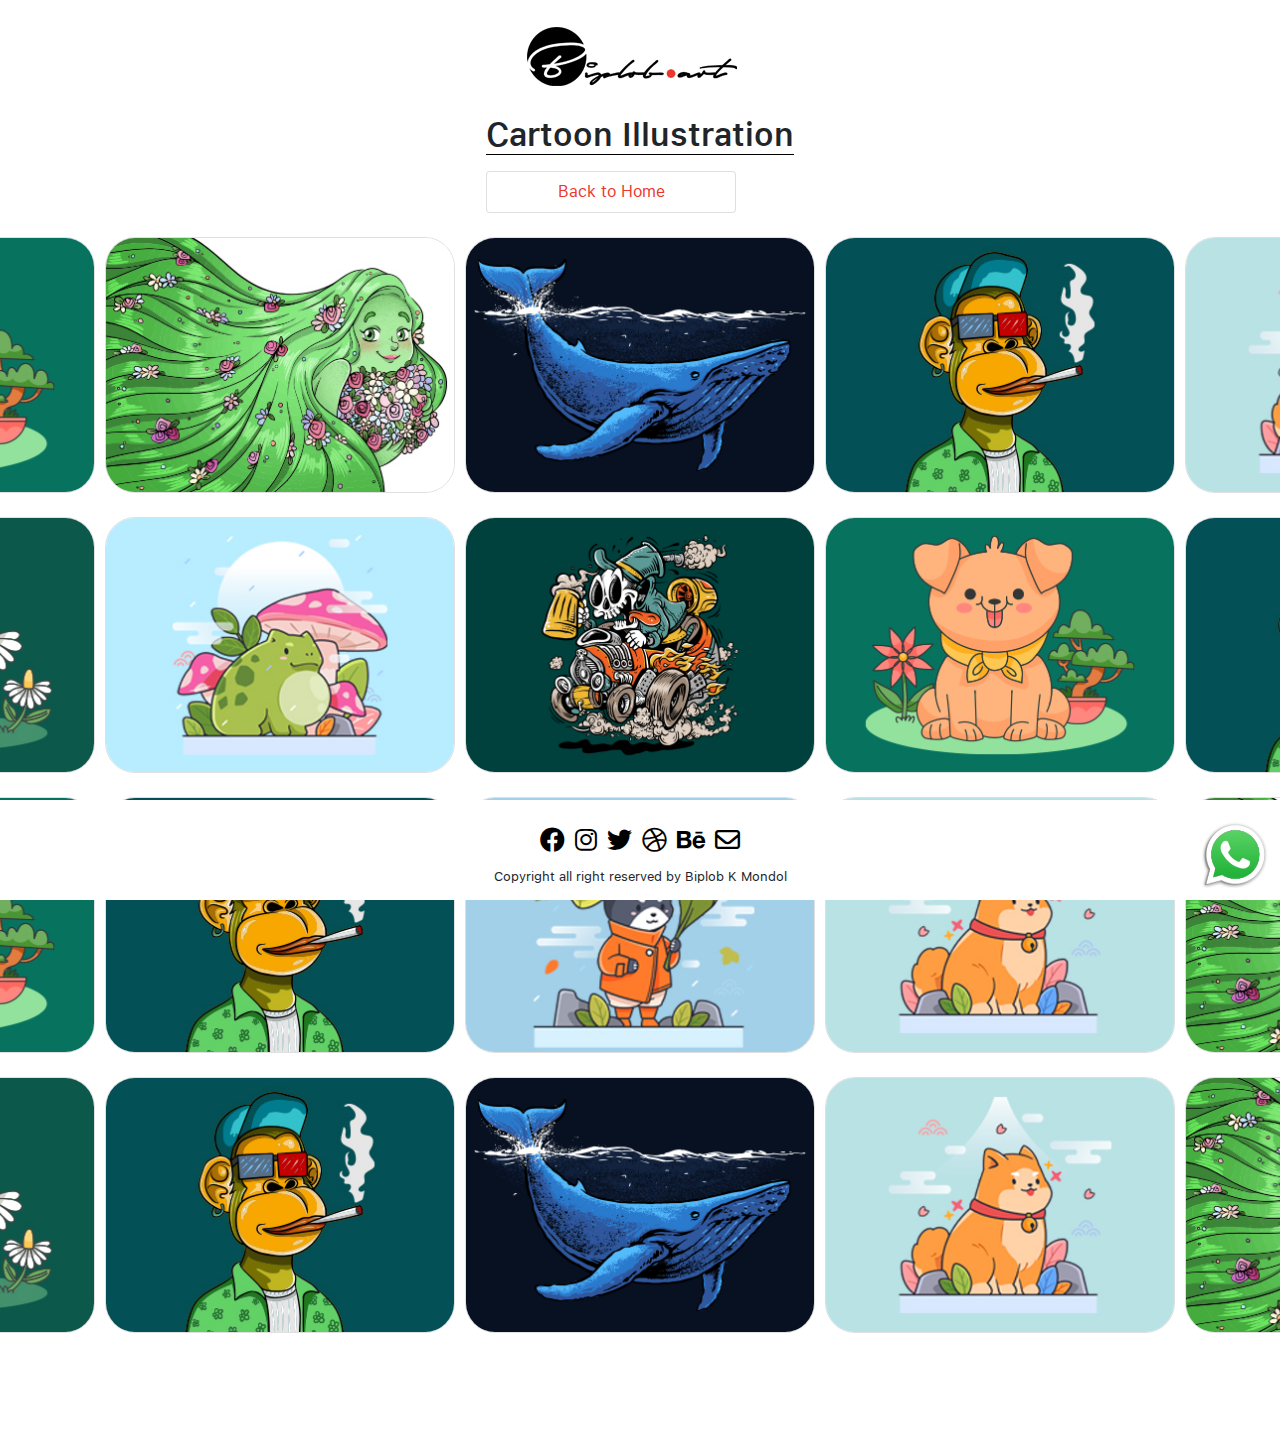
<file: cartoon-illustration.html>
<!doctype html>
<html lang="en">
<head>
    <!-- Required meta tags -->
    <meta charset="utf-8">
    <meta name="viewport" content="width=device-width, initial-scale=1">

    <!-- Bootstrap CSS -->
    <link href="assets/vendors/bootstrap/css/bootstrap.min.css" rel="stylesheet"/>

    <!-- Fontawesome CSS -->
    <link rel="stylesheet" href="assets/vendors/font-awesome/css/all.min.css"/>

    <!-- Swiper CSS -->
    <link rel='stylesheet' href='assets/vendors/swiper/css/swiper.min.css'>

    <!-- Style CSS -->
    <link rel='stylesheet' href='assets/css/style.css'>

    <link rel="icon" type="image/x-icon" href="assets/images/logo/favicon.png">
    <title>Cartoon Illustration | Biplob K Mondol</title>
</head>
<body>
<!-- Navbar Start Desktop -->
<nav class="navbar navbar-light desktop">
    <div class="container-fluid justify-content-center">
        <a class="navbar-brand" href="index.html">
            <img src="assets/images/logo/logo.png" alt=""/>
        </a>
    </div>
</nav>
<!-- Navbar End Desktop-->

<!-- Navbar Start Mobile -->
<nav class="navbar navbar-expand-lg navbar-light bg-white sticky-top mobile">
    <div class="container-fluid bg-white">
        <a class="navbar-brand" href="index.html">
            <img src="assets/images/logo/logo.png" alt=""/>
        </a>
        <button class="navbar-toggler" type="button" data-bs-toggle="collapse" data-bs-target="#navbarNav" aria-controls="navbarNav" aria-expanded="false" aria-label="Toggle navigation">
            <span class="navbar-toggler-icon"></span>
        </button>
        <div class="collapse navbar-collapse" id="navbarNav">
            <ul class="navbar-nav">
                <li class="nav-item">
                    <a class="nav-link text-dark" href="t-shirt.html">T-Shirt</a>
                </li>
                <li class="nav-item">
                    <a class="nav-link text-dark" href="avatar.html">Avatar</a>
                </li>
                <li class="nav-item">
                    <a class="nav-link text-dark" href="illustration.html">Illustration</a>
                </li>
                <li class="nav-item">
                    <a class="nav-link text-dark" href="cartoon-illustration.html">Cartoon Illustration</a>
                </li>
                <li class="nav-item">
                    <a class="nav-link text-dark" href="one-line-drawing.html">One Line Drawing</a>
                </li>
                <li class="nav-item">
                    <a class="nav-link text-dark" href="branding-design.html">Branding Design</a>
                </li>
                <li class="nav-item">
                    <a class="nav-link text-dark" href="portraits.html">Portraits</a>
                </li>
                <li class="nav-item">
                    <a class="nav-link text-dark" href="line-drawing.html">Line Drawing</a>
                </li>
                <li class="nav-item">
                    <a class="nav-link text-dark" href="brocure.html">Brochure</a>
                </li>
                <li class="nav-item">
                    <a class="nav-link text-dark" href="business-card.html">Business Card</a>
                </li>
                <li class="nav-item">
                    <a class="nav-link text-dark" href="custom-icon.html">Custom Icon</a>
                </li>
                <li class="nav-item">
                    <a class="nav-link text-dark" href="animal-line-drawing.html">Animal Line Drawing</a>
                </li>
            </ul>
        </div>
    </div>
</nav>
<!-- Navbar End Mobile-->

<div class="mt-2">
    <div class="container">
        <div class="row mb-3">
            <div class="col-lg-12 d-flex justify-content-center align-items-center">
                <div>
                    <h2 class="text-center mb-3 title" style="border-bottom: 1px solid black;">
                        Cartoon Illustration
                    </h2>
                    <a href="index.html" style="text-decoration: none">
                        <div class="card" style="width: 250px">
                            <div class="card-body d-flex justify-content-center align-items-center">
                                <p class="card-title text-center home">Back to Home</p>
                            </div>
                        </div>
                    </a>
                </div>
            </div>
        </div>
    </div>
</div>

<!-- Slider Start -->
<div class="mt-3">
    <div class="swiper-container swiper--top">
        <div class="swiper-wrapper">
            <div class="swiper-slide"><img src="assets/images/cartoon%20illustration/1.jpg" class="slider-image-size"
                                           alt=""/></div>
            <div class="swiper-slide"><img src="assets/images/cartoon%20illustration/2.jpg" class="slider-image-size"
                                           alt=""/></div>
            <div class="swiper-slide"><img src="assets/images/cartoon%20illustration/3.jpg" class="slider-image-size"
                                           alt=""/></div>
            <div class="swiper-slide"><img src="assets/images/cartoon%20illustration/4.jpg" class="slider-image-size"
                                           alt=""/></div>
            <div class="swiper-slide"><img src="assets/images/cartoon%20illustration/5.jpg" class="slider-image-size"
                                           alt=""/></div>
            <div class="swiper-slide"><img src="assets/images/cartoon%20illustration/6.jpg" class="slider-image-size"
                                           alt=""/></div>
            <div class="swiper-slide"><img src="assets/images/cartoon%20illustration/7.jpg" class="slider-image-size"
                                           alt=""/></div>
            <div class="swiper-slide"><img src="assets/images/cartoon%20illustration/8.jpg" class="slider-image-size"
                                           alt=""/></div>
            <div class="swiper-slide"><img src="assets/images/cartoon%20illustration/9.jpg" class="slider-image-size"
                                           alt=""/></div>
            <div class="swiper-slide"><img src="assets/images/cartoon%20illustration/10.jpg" class="slider-image-size"
                                           alt=""/></div>
        </div>
    </div>

    <div class="swiper-container swiper--bottom mt-3">
        <div class="swiper-wrapper">
            <div class="swiper-slide"><img src="assets/images/cartoon%20illustration/10.jpg" class="slider-image-size"
                                           alt=""/></div>
            <div class="swiper-slide"><img src="assets/images/cartoon%20illustration/3.jpg" class="slider-image-size"
                                           alt=""/></div>
            <div class="swiper-slide"><img src="assets/images/cartoon%20illustration/5.jpg" class="slider-image-size"
                                           alt=""/></div>
            <div class="swiper-slide"><img src="assets/images/cartoon%20illustration/7.jpg" class="slider-image-size"
                                           alt=""/></div>
            <div class="swiper-slide"><img src="assets/images/cartoon%20illustration/4.jpg" class="slider-image-size"
                                           alt=""/></div>
            <div class="swiper-slide"><img src="assets/images/cartoon%20illustration/1.jpg" class="slider-image-size"
                                           alt=""/></div>
            <div class="swiper-slide"><img src="assets/images/cartoon%20illustration/2.jpg" class="slider-image-size"
                                           alt=""/></div>
            <div class="swiper-slide"><img src="assets/images/cartoon%20illustration/6.jpg" class="slider-image-size"
                                           alt=""/></div>
            <div class="swiper-slide"><img src="assets/images/cartoon%20illustration/9.jpg" class="slider-image-size"
                                           alt=""/></div>
            <div class="swiper-slide"><img src="assets/images/cartoon%20illustration/8.jpg" class="slider-image-size"
                                           alt=""/></div>
        </div>
    </div>
</div>
<!-- Slider End -->

<!-- Slider Start -->
<div class="mt-3 mb-5 pb-5">
    <div class="swiper-container swiper--top">
        <div class="swiper-wrapper">
            <div class="swiper-slide"><img src="assets/images/cartoon%20illustration/3.jpg" class="slider-image-size"
                                           alt=""/></div>
            <div class="swiper-slide"><img src="assets/images/cartoon%20illustration/7.jpg" class="slider-image-size"
                                           alt=""/></div>
            <div class="swiper-slide"><img src="assets/images/cartoon%20illustration/4.jpg" class="slider-image-size"
                                           alt=""/></div>
            <div class="swiper-slide"><img src="assets/images/cartoon%20illustration/1.jpg" class="slider-image-size"
                                           alt=""/></div>
            <div class="swiper-slide"><img src="assets/images/cartoon%20illustration/2.jpg" class="slider-image-size"
                                           alt=""/></div>
            <div class="swiper-slide"><img src="assets/images/cartoon%20illustration/5.jpg" class="slider-image-size"
                                           alt=""/></div>
            <div class="swiper-slide"><img src="assets/images/cartoon%20illustration/6.jpg" class="slider-image-size"
                                           alt=""/></div>
            <div class="swiper-slide"><img src="assets/images/cartoon%20illustration/8.jpg" class="slider-image-size"
                                           alt=""/></div>
            <div class="swiper-slide"><img src="assets/images/cartoon%20illustration/9.jpg" class="slider-image-size"
                                           alt=""/></div>
            <div class="swiper-slide"><img src="assets/images/cartoon%20illustration/10.jpg" class="slider-image-size"
                                           alt=""/></div>
        </div>
    </div>

    <div class="swiper-container swiper--bottom mt-3 mb-3">
        <div class="swiper-wrapper">
            <div class="swiper-slide"><img src="assets/images/cartoon%20illustration/4.jpg" class="slider-image-size"
                                           alt=""/></div>
            <div class="swiper-slide"><img src="assets/images/cartoon%20illustration/1.jpg" class="slider-image-size"
                                           alt=""/></div>
            <div class="swiper-slide"><img src="assets/images/cartoon%20illustration/9.jpg" class="slider-image-size"
                                           alt=""/></div>
            <div class="swiper-slide"><img src="assets/images/cartoon%20illustration/10.jpg" class="slider-image-size"
                                           alt=""/></div>
            <div class="swiper-slide"><img src="assets/images/cartoon%20illustration/5.jpg" class="slider-image-size"
                                           alt=""/></div>
            <div class="swiper-slide"><img src="assets/images/cartoon%20illustration/6.jpg" class="slider-image-size"
                                           alt=""/></div>
            <div class="swiper-slide"><img src="assets/images/cartoon%20illustration/7.jpg" class="slider-image-size"
                                           alt=""/></div>
            <div class="swiper-slide"><img src="assets/images/cartoon%20illustration/6.jpg" class="slider-image-size"
                                           alt=""/></div>
            <div class="swiper-slide"><img src="assets/images/cartoon%20illustration/3.jpg" class="slider-image-size"
                                           alt=""/></div>
            <div class="swiper-slide"><img src="assets/images/cartoon%20illustration/2.jpg" class="slider-image-size"
                                           alt=""/></div>
        </div>
    </div>
</div>
<!-- Slider End -->


<footer class="fixed-footer">
    <ul class="nav justify-content-center">
        <li class="nav-item">
            <a class="nav-link" href="#"><i class="fa-brands fa-facebook"></i></a>
        </li>
        <li class="nav-item">
            <a class="nav-link" href="#"><i class="fa-brands fa-instagram"></i></a>
        </li>
        <li class="nav-item">
            <a class="nav-link" href="#"><i class="fa-brands fa-twitter"></i></a>
        </li>
        <li class="nav-item">
            <a class="nav-link" href="#"><i class="fa-brands fa-dribbble"></i></a>
        </li>
        <li class="nav-item">
            <a class="nav-link" href="#"><i class="fa-brands fa-behance"></i></a>
        </li>
        <li class="nav-item">
            <a class="nav-link" href="#"><i class="fa-regular fa-envelope"></i></a>
        </li>
    </ul>
    <p class="text-center">
        Copyright all right reserved by Biplob K Mondol
    </p>
</footer>

<div class="whatsapp-section">
    <a href="https://api.whatsapp.com/send?phone=8801676617867&app=facebook&entry_point=page_cta&fbclid=IwAR3VZ1XU0s9_q2V_tTYlHj7nZI2roOyvRUPdRuOHL4DNIva6P0iiQXienR8"
       target="_blank">
        <img src="assets/images/WhatsApp.png" alt="" class="whatsapp-image"/>
    </a>
</div>
<!-- Bootstrap JS -->
<script src="assets/vendors/bootstrap/js/bootstrap.bundle.min.js"></script>

<!-- Swiper JS -->
<script src="assets/vendors/swiper/js/swiper.min.js"></script>

<!-- JQuery JS -->
<script src="assets/vendors/jquery/jquery.min.js"></script>

<!-- Main JS -->
<script src="assets/js/main.js"></script>

</body>
</html>
</file>
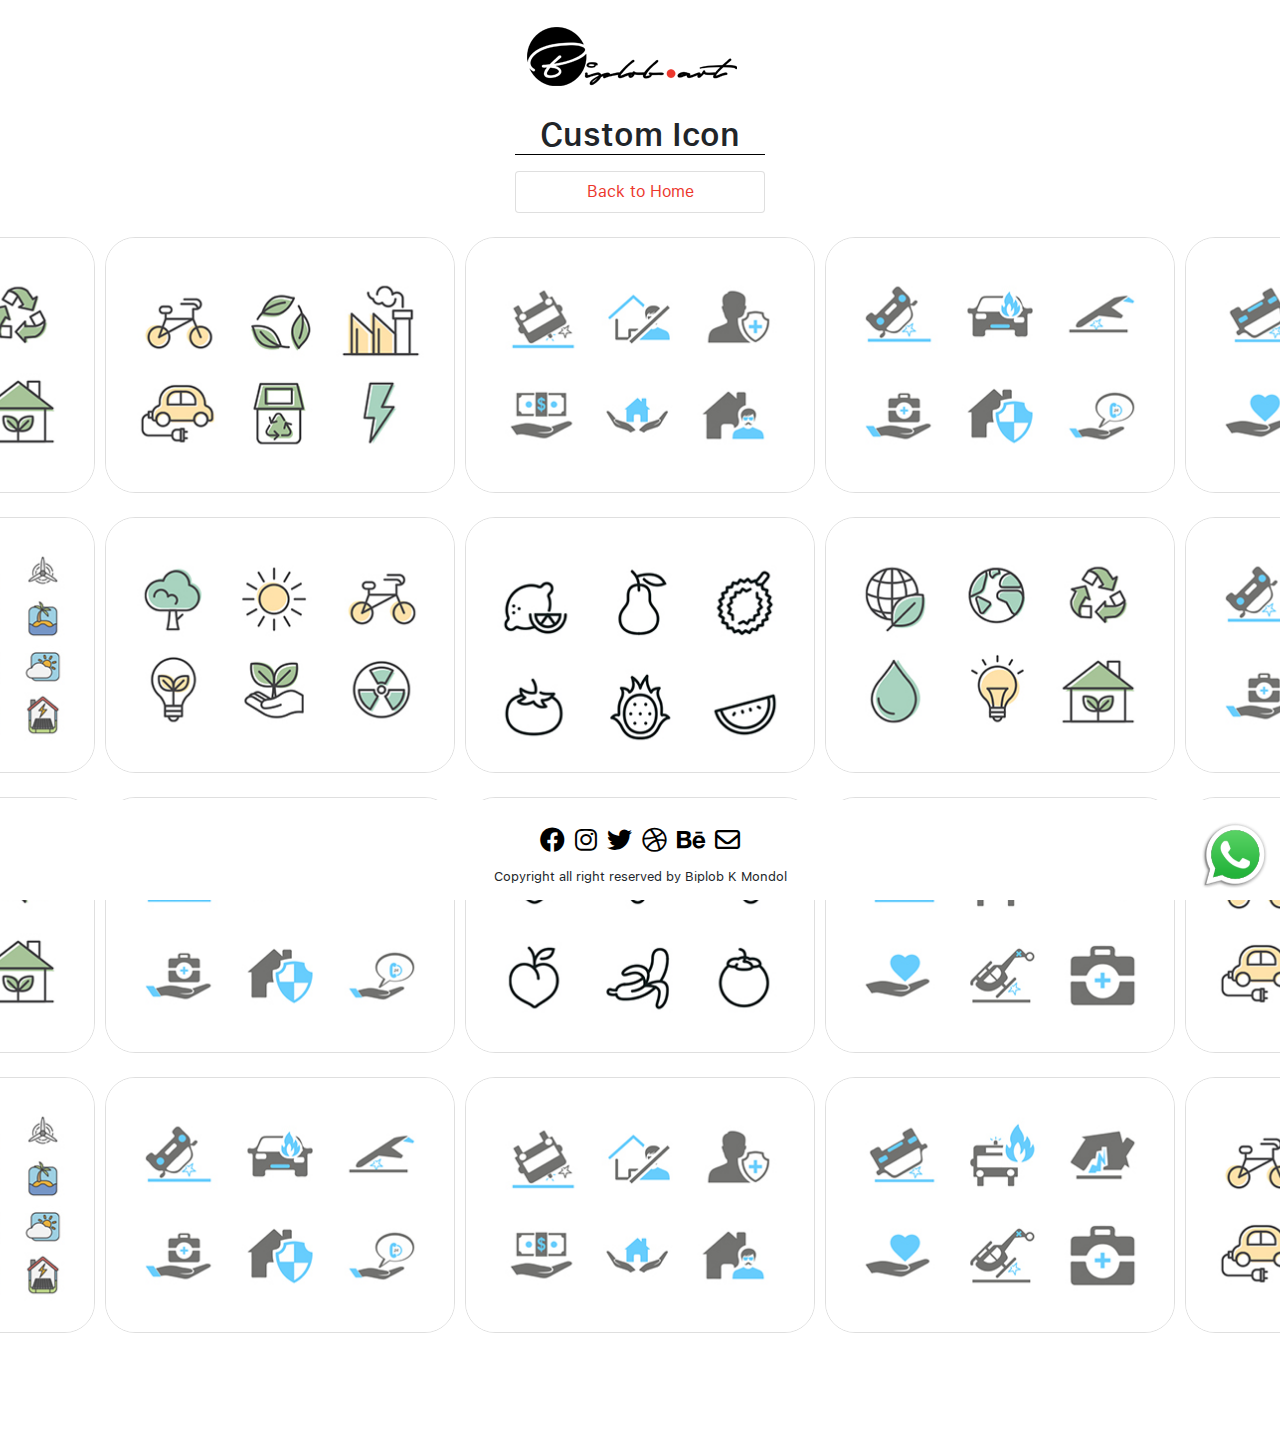
<file: custom-icon.html>
<!doctype html>
<html lang="en">
<head>
    <!-- Required meta tags -->
    <meta charset="utf-8">
    <meta name="viewport" content="width=device-width, initial-scale=1">

    <!-- Bootstrap CSS -->
    <link href="assets/vendors/bootstrap/css/bootstrap.min.css" rel="stylesheet"/>

    <!-- Fontawesome CSS -->
    <link rel="stylesheet" href="assets/vendors/font-awesome/css/all.min.css"/>

    <!-- Swiper CSS -->
    <link rel='stylesheet' href='assets/vendors/swiper/css/swiper.min.css'>

    <!-- Style CSS -->
    <link rel='stylesheet' href='assets/css/style.css'>

    <link rel="icon" type="image/x-icon" href="assets/images/logo/favicon.png">
    <title>Custom Icon | Biplob K Mondol</title>
</head>
<body>
<!-- Navbar Start Desktop -->
<nav class="navbar navbar-light desktop">
    <div class="container-fluid justify-content-center">
        <a class="navbar-brand" href="index.html">
            <img src="assets/images/logo/logo.png" alt=""/>
        </a>
    </div>
</nav>
<!-- Navbar End Desktop-->

<!-- Navbar Start Mobile -->
<nav class="navbar navbar-expand-lg navbar-light bg-white sticky-top mobile">
    <div class="container-fluid bg-white">
        <a class="navbar-brand" href="index.html">
            <img src="assets/images/logo/logo.png" alt=""/>
        </a>
        <button class="navbar-toggler" type="button" data-bs-toggle="collapse" data-bs-target="#navbarNav" aria-controls="navbarNav" aria-expanded="false" aria-label="Toggle navigation">
            <span class="navbar-toggler-icon"></span>
        </button>
        <div class="collapse navbar-collapse" id="navbarNav">
            <ul class="navbar-nav">
                <li class="nav-item">
                    <a class="nav-link text-dark" href="t-shirt.html">T-Shirt</a>
                </li>
                <li class="nav-item">
                    <a class="nav-link text-dark" href="avatar.html">Avatar</a>
                </li>
                <li class="nav-item">
                    <a class="nav-link text-dark" href="illustration.html">Illustration</a>
                </li>
                <li class="nav-item">
                    <a class="nav-link text-dark" href="cartoon-illustration.html">Cartoon Illustration</a>
                </li>
                <li class="nav-item">
                    <a class="nav-link text-dark" href="one-line-drawing.html">One Line Drawing</a>
                </li>
                <li class="nav-item">
                    <a class="nav-link text-dark" href="branding-design.html">Branding Design</a>
                </li>
                <li class="nav-item">
                    <a class="nav-link text-dark" href="portraits.html">Portraits</a>
                </li>
                <li class="nav-item">
                    <a class="nav-link text-dark" href="line-drawing.html">Line Drawing</a>
                </li>
                <li class="nav-item">
                    <a class="nav-link text-dark" href="brocure.html">Brochure</a>
                </li>
                <li class="nav-item">
                    <a class="nav-link text-dark" href="business-card.html">Business Card</a>
                </li>
                <li class="nav-item">
                    <a class="nav-link text-dark" href="custom-icon.html">Custom Icon</a>
                </li>
                <li class="nav-item">
                    <a class="nav-link text-dark" href="animal-line-drawing.html">Animal Line Drawing</a>
                </li>
            </ul>
        </div>
    </div>
</nav>
<!-- Navbar End Mobile-->

<div class="mt-2">
    <div class="container">
        <div class="row mb-3">
            <div class="col-lg-12 d-flex justify-content-center align-items-center">
                <div>
                    <h2 class="text-center mb-3 title" style="border-bottom: 1px solid black;">
                        Custom Icon
                    </h2>
                    <a href="index.html" style="text-decoration: none">
                        <div class="card" style="width: 250px">
                            <div class="card-body d-flex justify-content-center align-items-center">
                                <p class="card-title text-center home">Back to Home</p>
                            </div>
                        </div>
                    </a>
                </div>
            </div>
        </div>
    </div>
</div>

<!-- Slider Start -->
<div class="mt-3">
    <div class="swiper-container swiper--top">
        <div class="swiper-wrapper">
            <div class="swiper-slide"><img src="assets/images/custom%20icon/1.jpg" class="slider-image-size"
                                           alt=""/></div>
            <div class="swiper-slide"><img src="assets/images/custom%20icon/2.jpg" class="slider-image-size"
                                           alt=""/></div>
            <div class="swiper-slide"><img src="assets/images/custom%20icon/3.jpg" class="slider-image-size"
                                           alt=""/></div>
            <div class="swiper-slide"><img src="assets/images/custom%20icon/4.jpg" class="slider-image-size"
                                           alt=""/></div>
            <div class="swiper-slide"><img src="assets/images/custom%20icon/5.jpg" class="slider-image-size"
                                           alt=""/></div>
            <div class="swiper-slide"><img src="assets/images/custom%20icon/6.jpg" class="slider-image-size"
                                           alt=""/></div>
            <div class="swiper-slide"><img src="assets/images/custom%20icon/7.jpg" class="slider-image-size"
                                           alt=""/></div>
            <div class="swiper-slide"><img src="assets/images/custom%20icon/8.jpg" class="slider-image-size"
                                           alt=""/></div>
            <div class="swiper-slide"><img src="assets/images/custom%20icon/9.jpg" class="slider-image-size"
                                           alt=""/></div>
            <div class="swiper-slide"><img src="assets/images/custom%20icon/10.jpg" class="slider-image-size"
                                           alt=""/></div>
        </div>
    </div>

    <div class="swiper-container swiper--bottom mt-3">
        <div class="swiper-wrapper">
            <div class="swiper-slide"><img src="assets/images/custom%20icon/10.jpg" class="slider-image-size"
                                           alt=""/></div>
            <div class="swiper-slide"><img src="assets/images/custom%20icon/3.jpg" class="slider-image-size"
                                           alt=""/></div>
            <div class="swiper-slide"><img src="assets/images/custom%20icon/5.jpg" class="slider-image-size"
                                           alt=""/></div>
            <div class="swiper-slide"><img src="assets/images/custom%20icon/7.jpg" class="slider-image-size"
                                           alt=""/></div>
            <div class="swiper-slide"><img src="assets/images/custom%20icon/4.jpg" class="slider-image-size"
                                           alt=""/></div>
            <div class="swiper-slide"><img src="assets/images/custom%20icon/1.jpg" class="slider-image-size"
                                           alt=""/></div>
            <div class="swiper-slide"><img src="assets/images/custom%20icon/2.jpg" class="slider-image-size"
                                           alt=""/></div>
            <div class="swiper-slide"><img src="assets/images/custom%20icon/6.jpg" class="slider-image-size"
                                           alt=""/></div>
            <div class="swiper-slide"><img src="assets/images/custom%20icon/9.jpg" class="slider-image-size"
                                           alt=""/></div>
            <div class="swiper-slide"><img src="assets/images/custom%20icon/8.jpg" class="slider-image-size"
                                           alt=""/></div>
        </div>
    </div>
</div>
<!-- Slider End -->

<!-- Slider Start -->
<div class="mt-3 mb-5 pb-5">
    <div class="swiper-container swiper--top">
        <div class="swiper-wrapper">
            <div class="swiper-slide"><img src="assets/images/custom%20icon/3.jpg" class="slider-image-size"
                                           alt=""/></div>
            <div class="swiper-slide"><img src="assets/images/custom%20icon/7.jpg" class="slider-image-size"
                                           alt=""/></div>
            <div class="swiper-slide"><img src="assets/images/custom%20icon/4.jpg" class="slider-image-size"
                                           alt=""/></div>
            <div class="swiper-slide"><img src="assets/images/custom%20icon/1.jpg" class="slider-image-size"
                                           alt=""/></div>
            <div class="swiper-slide"><img src="assets/images/custom%20icon/2.jpg" class="slider-image-size"
                                           alt=""/></div>
            <div class="swiper-slide"><img src="assets/images/custom%20icon/5.jpg" class="slider-image-size"
                                           alt=""/></div>
            <div class="swiper-slide"><img src="assets/images/custom%20icon/6.jpg" class="slider-image-size"
                                           alt=""/></div>
            <div class="swiper-slide"><img src="assets/images/custom%20icon/8.jpg" class="slider-image-size"
                                           alt=""/></div>
            <div class="swiper-slide"><img src="assets/images/custom%20icon/9.jpg" class="slider-image-size"
                                           alt=""/></div>
            <div class="swiper-slide"><img src="assets/images/custom%20icon/10.jpg" class="slider-image-size"
                                           alt=""/></div>
        </div>
    </div>

    <div class="swiper-container swiper--bottom mt-3 mb-3">
        <div class="swiper-wrapper">
            <div class="swiper-slide"><img src="assets/images/custom%20icon/4.jpg" class="slider-image-size"
                                           alt=""/></div>
            <div class="swiper-slide"><img src="assets/images/custom%20icon/1.jpg" class="slider-image-size"
                                           alt=""/></div>
            <div class="swiper-slide"><img src="assets/images/custom%20icon/9.jpg" class="slider-image-size"
                                           alt=""/></div>
            <div class="swiper-slide"><img src="assets/images/custom%20icon/10.jpg" class="slider-image-size"
                                           alt=""/></div>
            <div class="swiper-slide"><img src="assets/images/custom%20icon/5.jpg" class="slider-image-size"
                                           alt=""/></div>
            <div class="swiper-slide"><img src="assets/images/custom%20icon/6.jpg" class="slider-image-size"
                                           alt=""/></div>
            <div class="swiper-slide"><img src="assets/images/custom%20icon/7.jpg" class="slider-image-size"
                                           alt=""/></div>
            <div class="swiper-slide"><img src="assets/images/custom%20icon/6.jpg" class="slider-image-size"
                                           alt=""/></div>
            <div class="swiper-slide"><img src="assets/images/custom%20icon/3.jpg" class="slider-image-size"
                                           alt=""/></div>
            <div class="swiper-slide"><img src="assets/images/custom%20icon/2.jpg" class="slider-image-size"
                                           alt=""/></div>
        </div>
    </div>
</div>
<!-- Slider End -->


<footer class="fixed-footer">
    <ul class="nav justify-content-center">
        <li class="nav-item">
            <a class="nav-link" href="#"><i class="fa-brands fa-facebook"></i></a>
        </li>
        <li class="nav-item">
            <a class="nav-link" href="#"><i class="fa-brands fa-instagram"></i></a>
        </li>
        <li class="nav-item">
            <a class="nav-link" href="#"><i class="fa-brands fa-twitter"></i></a>
        </li>
        <li class="nav-item">
            <a class="nav-link" href="#"><i class="fa-brands fa-dribbble"></i></a>
        </li>
        <li class="nav-item">
            <a class="nav-link" href="#"><i class="fa-brands fa-behance"></i></a>
        </li>
        <li class="nav-item">
            <a class="nav-link" href="#"><i class="fa-regular fa-envelope"></i></a>
        </li>
    </ul>
    <p class="text-center">
        Copyright all right reserved by Biplob K Mondol
    </p>
</footer>

<div class="whatsapp-section">
    <a href="https://api.whatsapp.com/send?phone=8801676617867&app=facebook&entry_point=page_cta&fbclid=IwAR3VZ1XU0s9_q2V_tTYlHj7nZI2roOyvRUPdRuOHL4DNIva6P0iiQXienR8"
       target="_blank">
        <img src="assets/images/WhatsApp.png" alt="" class="whatsapp-image"/>
    </a>
</div>
<!-- Bootstrap JS -->
<script src="assets/vendors/bootstrap/js/bootstrap.bundle.min.js"></script>

<!-- Swiper JS -->
<script src="assets/vendors/swiper/js/swiper.min.js"></script>

<!-- JQuery JS -->
<script src="assets/vendors/jquery/jquery.min.js"></script>

<!-- Main JS -->
<script src="assets/js/main.js"></script>

</body>
</html>
</file>
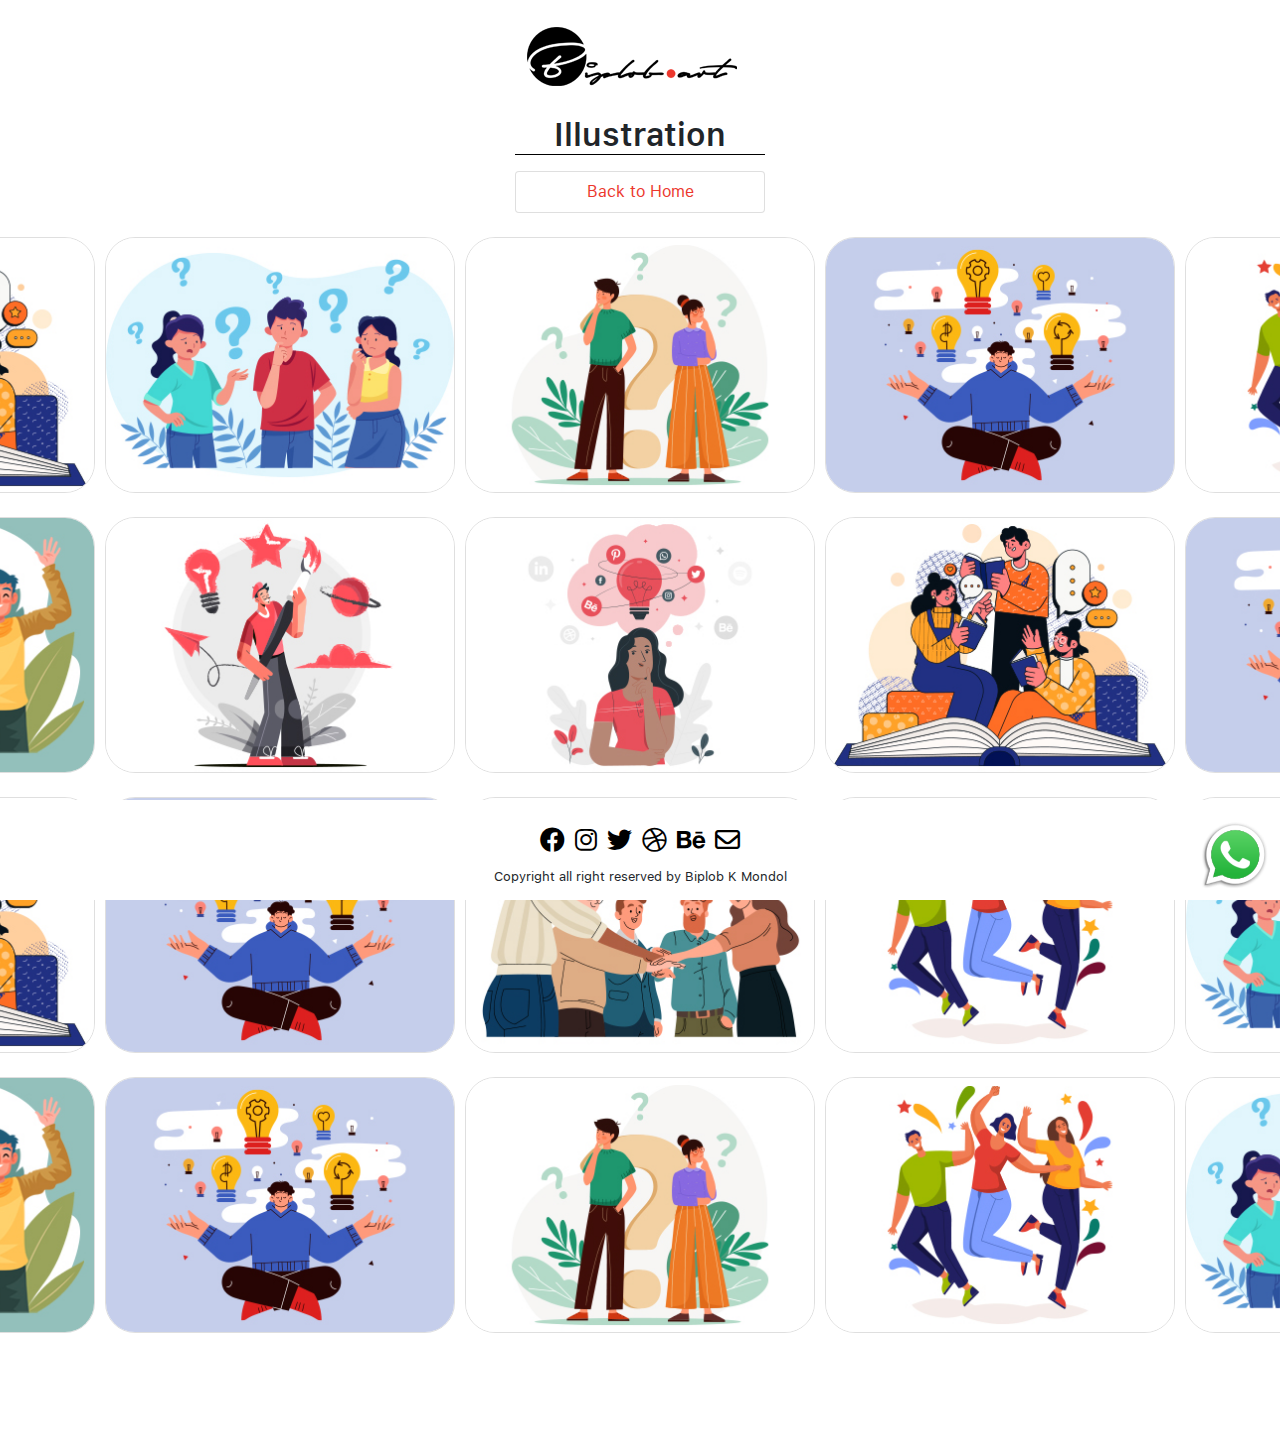
<file: illustration.html>
<!doctype html>
<html lang="en">
<head>
    <!-- Required meta tags -->
    <meta charset="utf-8">
    <meta name="viewport" content="width=device-width, initial-scale=1">

    <!-- Bootstrap CSS -->
    <link href="assets/vendors/bootstrap/css/bootstrap.min.css" rel="stylesheet"/>

    <!-- Fontawesome CSS -->
    <link rel="stylesheet" href="assets/vendors/font-awesome/css/all.min.css"/>

    <!-- Swiper CSS -->
    <link rel='stylesheet' href='assets/vendors/swiper/css/swiper.min.css'>

    <!-- Style CSS -->
    <link rel='stylesheet' href='assets/css/style.css'>

    <link rel="icon" type="image/x-icon" href="assets/images/logo/favicon.png">
    <title>Illustration | Biplob K Mondol</title>
</head>
<body>
<!-- Navbar Start Desktop -->
<nav class="navbar navbar-light desktop">
    <div class="container-fluid justify-content-center">
        <a class="navbar-brand" href="index.html">
            <img src="assets/images/logo/logo.png" alt=""/>
        </a>
    </div>
</nav>
<!-- Navbar End Desktop-->

<!-- Navbar Start Mobile -->
<nav class="navbar navbar-expand-lg navbar-light bg-white sticky-top mobile">
    <div class="container-fluid bg-white">
        <a class="navbar-brand" href="index.html">
            <img src="assets/images/logo/logo.png" alt=""/>
        </a>
        <button class="navbar-toggler" type="button" data-bs-toggle="collapse" data-bs-target="#navbarNav" aria-controls="navbarNav" aria-expanded="false" aria-label="Toggle navigation">
            <span class="navbar-toggler-icon"></span>
        </button>
        <div class="collapse navbar-collapse" id="navbarNav">
            <ul class="navbar-nav">
                <li class="nav-item">
                    <a class="nav-link text-dark" href="t-shirt.html">T-Shirt</a>
                </li>
                <li class="nav-item">
                    <a class="nav-link text-dark" href="avatar.html">Avatar</a>
                </li>
                <li class="nav-item">
                    <a class="nav-link text-dark" href="illustration.html">Illustration</a>
                </li>
                <li class="nav-item">
                    <a class="nav-link text-dark" href="cartoon-illustration.html">Cartoon Illustration</a>
                </li>
                <li class="nav-item">
                    <a class="nav-link text-dark" href="one-line-drawing.html">One Line Drawing</a>
                </li>
                <li class="nav-item">
                    <a class="nav-link text-dark" href="branding-design.html">Branding Design</a>
                </li>
                <li class="nav-item">
                    <a class="nav-link text-dark" href="portraits.html">Portraits</a>
                </li>
                <li class="nav-item">
                    <a class="nav-link text-dark" href="line-drawing.html">Line Drawing</a>
                </li>
                <li class="nav-item">
                    <a class="nav-link text-dark" href="brocure.html">Brochure</a>
                </li>
                <li class="nav-item">
                    <a class="nav-link text-dark" href="business-card.html">Business Card</a>
                </li>
                <li class="nav-item">
                    <a class="nav-link text-dark" href="custom-icon.html">Custom Icon</a>
                </li>
                <li class="nav-item">
                    <a class="nav-link text-dark" href="animal-line-drawing.html">Animal Line Drawing</a>
                </li>
            </ul>
        </div>
    </div>
</nav>
<!-- Navbar End Mobile-->

<div class="mt-2">
    <div class="container">
        <div class="row mb-3">
            <div class="col-lg-12 d-flex justify-content-center align-items-center">
                <div>
                    <h2 class="text-center mb-3 title" style="border-bottom: 1px solid black;">
                        Illustration
                    </h2>
                    <a href="index.html" style="text-decoration: none">
                        <div class="card" style="width: 250px">
                            <div class="card-body d-flex justify-content-center align-items-center">
                                <p class="card-title text-center home">Back to Home</p>
                            </div>
                        </div>
                    </a>
                </div>
            </div>
        </div>
    </div>
</div>

<!-- Slider Start -->
<div class="mt-3">
    <div class="swiper-container swiper--top">
        <div class="swiper-wrapper">
            <div class="swiper-slide"><img src="assets/images/illustration/1.jpg" class="slider-image-size"
                                           alt=""/></div>
            <div class="swiper-slide"><img src="assets/images/illustration/2.jpg" class="slider-image-size"
                                           alt=""/></div>
            <div class="swiper-slide"><img src="assets/images/illustration/3.jpg" class="slider-image-size"
                                           alt=""/></div>
            <div class="swiper-slide"><img src="assets/images/illustration/4.jpg" class="slider-image-size"
                                           alt=""/></div>
            <div class="swiper-slide"><img src="assets/images/illustration/5.jpg" class="slider-image-size"
                                           alt=""/></div>
            <div class="swiper-slide"><img src="assets/images/illustration/6.jpg" class="slider-image-size"
                                           alt=""/></div>
            <div class="swiper-slide"><img src="assets/images/illustration/7.jpg" class="slider-image-size"
                                           alt=""/></div>
            <div class="swiper-slide"><img src="assets/images/illustration/8.jpg" class="slider-image-size"
                                           alt=""/></div>
            <div class="swiper-slide"><img src="assets/images/illustration/9.jpg" class="slider-image-size"
                                           alt=""/></div>
            <div class="swiper-slide"><img src="assets/images/illustration/10.jpg" class="slider-image-size"
                                           alt=""/></div>
        </div>
    </div>

    <div class="swiper-container swiper--bottom mt-3">
        <div class="swiper-wrapper">
            <div class="swiper-slide"><img src="assets/images/illustration/10.jpg" class="slider-image-size"
                                           alt=""/></div>
            <div class="swiper-slide"><img src="assets/images/illustration/3.jpg" class="slider-image-size"
                                           alt=""/></div>
            <div class="swiper-slide"><img src="assets/images/illustration/5.jpg" class="slider-image-size"
                                           alt=""/></div>
            <div class="swiper-slide"><img src="assets/images/illustration/7.jpg" class="slider-image-size"
                                           alt=""/></div>
            <div class="swiper-slide"><img src="assets/images/illustration/4.jpg" class="slider-image-size"
                                           alt=""/></div>
            <div class="swiper-slide"><img src="assets/images/illustration/1.jpg" class="slider-image-size"
                                           alt=""/></div>
            <div class="swiper-slide"><img src="assets/images/illustration/2.jpg" class="slider-image-size"
                                           alt=""/></div>
            <div class="swiper-slide"><img src="assets/images/illustration/6.jpg" class="slider-image-size"
                                           alt=""/></div>
            <div class="swiper-slide"><img src="assets/images/illustration/9.jpg" class="slider-image-size"
                                           alt=""/></div>
            <div class="swiper-slide"><img src="assets/images/illustration/8.jpg" class="slider-image-size"
                                           alt=""/></div>
        </div>
    </div>
</div>
<!-- Slider End -->

<!-- Slider Start -->
<div class="mt-3 mb-5 pb-5">
    <div class="swiper-container swiper--top">
        <div class="swiper-wrapper">
            <div class="swiper-slide"><img src="assets/images/illustration/3.jpg" class="slider-image-size"
                                           alt=""/></div>
            <div class="swiper-slide"><img src="assets/images/illustration/7.jpg" class="slider-image-size"
                                           alt=""/></div>
            <div class="swiper-slide"><img src="assets/images/illustration/4.jpg" class="slider-image-size"
                                           alt=""/></div>
            <div class="swiper-slide"><img src="assets/images/illustration/1.jpg" class="slider-image-size"
                                           alt=""/></div>
            <div class="swiper-slide"><img src="assets/images/illustration/2.jpg" class="slider-image-size"
                                           alt=""/></div>
            <div class="swiper-slide"><img src="assets/images/illustration/5.jpg" class="slider-image-size"
                                           alt=""/></div>
            <div class="swiper-slide"><img src="assets/images/illustration/6.jpg" class="slider-image-size"
                                           alt=""/></div>
            <div class="swiper-slide"><img src="assets/images/illustration/8.jpg" class="slider-image-size"
                                           alt=""/></div>
            <div class="swiper-slide"><img src="assets/images/illustration/9.jpg" class="slider-image-size"
                                           alt=""/></div>
            <div class="swiper-slide"><img src="assets/images/illustration/10.jpg" class="slider-image-size"
                                           alt=""/></div>
        </div>
    </div>

    <div class="swiper-container swiper--bottom mt-3 mb-3">
        <div class="swiper-wrapper">
            <div class="swiper-slide"><img src="assets/images/illustration/4.jpg" class="slider-image-size"
                                           alt=""/></div>
            <div class="swiper-slide"><img src="assets/images/illustration/1.jpg" class="slider-image-size"
                                           alt=""/></div>
            <div class="swiper-slide"><img src="assets/images/illustration/9.jpg" class="slider-image-size"
                                           alt=""/></div>
            <div class="swiper-slide"><img src="assets/images/illustration/10.jpg" class="slider-image-size"
                                           alt=""/></div>
            <div class="swiper-slide"><img src="assets/images/illustration/5.jpg" class="slider-image-size"
                                           alt=""/></div>
            <div class="swiper-slide"><img src="assets/images/illustration/6.jpg" class="slider-image-size"
                                           alt=""/></div>
            <div class="swiper-slide"><img src="assets/images/illustration/7.jpg" class="slider-image-size"
                                           alt=""/></div>
            <div class="swiper-slide"><img src="assets/images/illustration/6.jpg" class="slider-image-size"
                                           alt=""/></div>
            <div class="swiper-slide"><img src="assets/images/illustration/3.jpg" class="slider-image-size"
                                           alt=""/></div>
            <div class="swiper-slide"><img src="assets/images/illustration/2.jpg" class="slider-image-size"
                                           alt=""/></div>
        </div>
    </div>
</div>
<!-- Slider End -->


<footer class="fixed-footer">
    <ul class="nav justify-content-center">
        <li class="nav-item">
            <a class="nav-link" href="#"><i class="fa-brands fa-facebook"></i></a>
        </li>
        <li class="nav-item">
            <a class="nav-link" href="#"><i class="fa-brands fa-instagram"></i></a>
        </li>
        <li class="nav-item">
            <a class="nav-link" href="#"><i class="fa-brands fa-twitter"></i></a>
        </li>
        <li class="nav-item">
            <a class="nav-link" href="#"><i class="fa-brands fa-dribbble"></i></a>
        </li>
        <li class="nav-item">
            <a class="nav-link" href="#"><i class="fa-brands fa-behance"></i></a>
        </li>
        <li class="nav-item">
            <a class="nav-link" href="#"><i class="fa-regular fa-envelope"></i></a>
        </li>
    </ul>
    <p class="text-center">
        Copyright all right reserved by Biplob K Mondol
    </p>
</footer>

<div class="whatsapp-section">
    <a href="https://api.whatsapp.com/send?phone=8801676617867&app=facebook&entry_point=page_cta&fbclid=IwAR3VZ1XU0s9_q2V_tTYlHj7nZI2roOyvRUPdRuOHL4DNIva6P0iiQXienR8"
       target="_blank">
        <img src="assets/images/WhatsApp.png" alt="" class="whatsapp-image"/>
    </a>
</div>
<!-- Bootstrap JS -->
<script src="assets/vendors/bootstrap/js/bootstrap.bundle.min.js"></script>

<!-- Swiper JS -->
<script src="assets/vendors/swiper/js/swiper.min.js"></script>

<!-- JQuery JS -->
<script src="assets/vendors/jquery/jquery.min.js"></script>

<!-- Main JS -->
<script src="assets/js/main.js"></script>

</body>
</html>
</file>
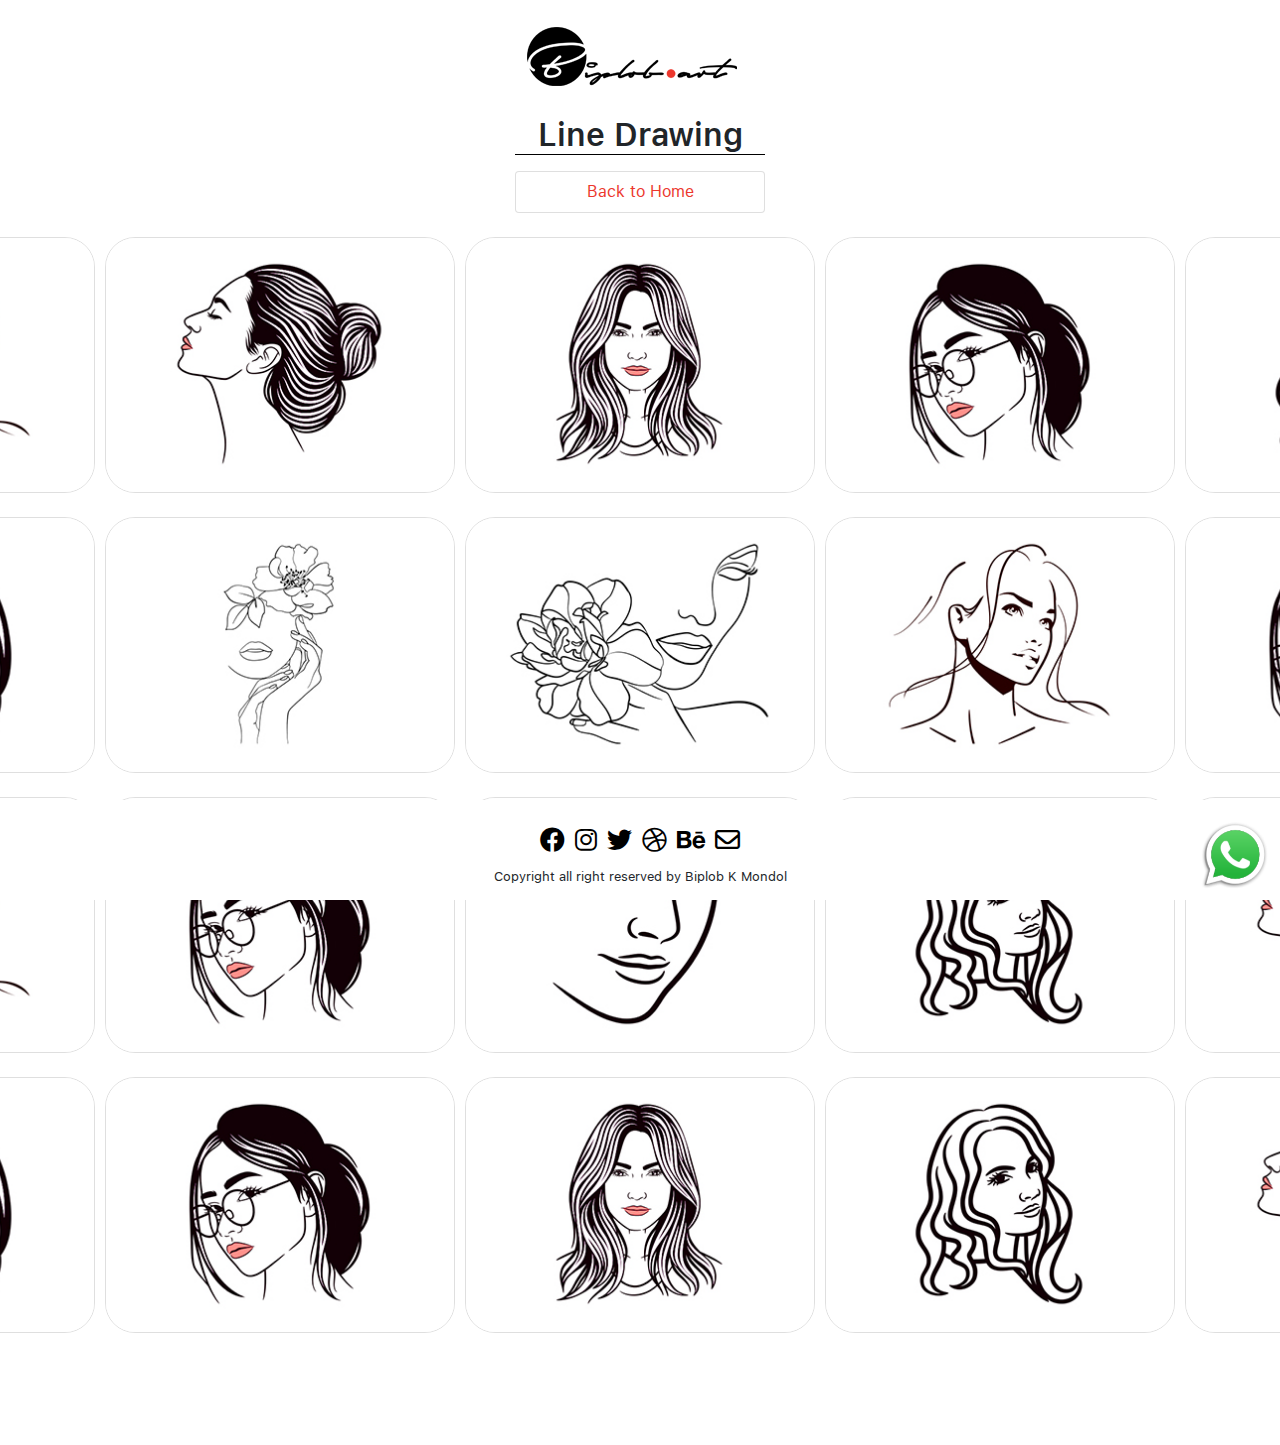
<file: line-drawing.html>
<!doctype html>
<html lang="en">
<head>
    <!-- Required meta tags -->
    <meta charset="utf-8">
    <meta name="viewport" content="width=device-width, initial-scale=1">

    <!-- Bootstrap CSS -->
    <link href="assets/vendors/bootstrap/css/bootstrap.min.css" rel="stylesheet"/>

    <!-- Fontawesome CSS -->
    <link rel="stylesheet" href="assets/vendors/font-awesome/css/all.min.css"/>

    <!-- Swiper CSS -->
    <link rel='stylesheet' href='assets/vendors/swiper/css/swiper.min.css'>

    <!-- Style CSS -->
    <link rel='stylesheet' href='assets/css/style.css'>

    <link rel="icon" type="image/x-icon" href="assets/images/logo/favicon.png">
    <title>Line Drawing | Biplob K Mondol</title>
</head>
<body>
<!-- Navbar Start Desktop -->
<nav class="navbar navbar-light desktop">
    <div class="container-fluid justify-content-center">
        <a class="navbar-brand" href="index.html">
            <img src="assets/images/logo/logo.png" alt=""/>
        </a>
    </div>
</nav>
<!-- Navbar End Desktop-->

<!-- Navbar Start Mobile -->
<nav class="navbar navbar-expand-lg navbar-light bg-white sticky-top mobile">
    <div class="container-fluid bg-white">
        <a class="navbar-brand" href="index.html">
            <img src="assets/images/logo/logo.png" alt=""/>
        </a>
        <button class="navbar-toggler" type="button" data-bs-toggle="collapse" data-bs-target="#navbarNav" aria-controls="navbarNav" aria-expanded="false" aria-label="Toggle navigation">
            <span class="navbar-toggler-icon"></span>
        </button>
        <div class="collapse navbar-collapse" id="navbarNav">
            <ul class="navbar-nav">
                <li class="nav-item">
                    <a class="nav-link text-dark" href="t-shirt.html">T-Shirt</a>
                </li>
                <li class="nav-item">
                    <a class="nav-link text-dark" href="avatar.html">Avatar</a>
                </li>
                <li class="nav-item">
                    <a class="nav-link text-dark" href="illustration.html">Illustration</a>
                </li>
                <li class="nav-item">
                    <a class="nav-link text-dark" href="cartoon-illustration.html">Cartoon Illustration</a>
                </li>
                <li class="nav-item">
                    <a class="nav-link text-dark" href="one-line-drawing.html">One Line Drawing</a>
                </li>
                <li class="nav-item">
                    <a class="nav-link text-dark" href="branding-design.html">Branding Design</a>
                </li>
                <li class="nav-item">
                    <a class="nav-link text-dark" href="portraits.html">Portraits</a>
                </li>
                <li class="nav-item">
                    <a class="nav-link text-dark" href="line-drawing.html">Line Drawing</a>
                </li>
                <li class="nav-item">
                    <a class="nav-link text-dark" href="brocure.html">Brochure</a>
                </li>
                <li class="nav-item">
                    <a class="nav-link text-dark" href="business-card.html">Business Card</a>
                </li>
                <li class="nav-item">
                    <a class="nav-link text-dark" href="custom-icon.html">Custom Icon</a>
                </li>
                <li class="nav-item">
                    <a class="nav-link text-dark" href="animal-line-drawing.html">Animal Line Drawing</a>
                </li>
            </ul>
        </div>
    </div>
</nav>
<!-- Navbar End Mobile-->

<div class="mt-2">
    <div class="container">
        <div class="row mb-3">
            <div class="col-lg-12 d-flex justify-content-center align-items-center">
                <div>
                    <h2 class="text-center mb-3 title" style="border-bottom: 1px solid black;">
                        Line Drawing
                    </h2>
                    <a href="index.html" style="text-decoration: none">
                        <div class="card" style="width: 250px">
                            <div class="card-body d-flex justify-content-center align-items-center">
                                <p class="card-title text-center home">Back to Home</p>
                            </div>
                        </div>
                    </a>
                </div>
            </div>
        </div>
    </div>
</div>

<!-- Slider Start -->
<div class="mt-3">
    <div class="swiper-container swiper--top">
        <div class="swiper-wrapper">
            <div class="swiper-slide"><img src="assets/images/line%20drawing/1.jpg" class="slider-image-size"
                                           alt=""/></div>
            <div class="swiper-slide"><img src="assets/images/line%20drawing/2.jpg" class="slider-image-size"
                                           alt=""/></div>
            <div class="swiper-slide"><img src="assets/images/line%20drawing/3.jpg" class="slider-image-size"
                                           alt=""/></div>
            <div class="swiper-slide"><img src="assets/images/line%20drawing/4.jpg" class="slider-image-size"
                                           alt=""/></div>
            <div class="swiper-slide"><img src="assets/images/line%20drawing/5.jpg" class="slider-image-size"
                                           alt=""/></div>
            <div class="swiper-slide"><img src="assets/images/line%20drawing/6.jpg" class="slider-image-size"
                                           alt=""/></div>
            <div class="swiper-slide"><img src="assets/images/line%20drawing/7.jpg" class="slider-image-size"
                                           alt=""/></div>
            <div class="swiper-slide"><img src="assets/images/line%20drawing/8.jpg" class="slider-image-size"
                                           alt=""/></div>
            <div class="swiper-slide"><img src="assets/images/line%20drawing/9.jpg" class="slider-image-size"
                                           alt=""/></div>
            <div class="swiper-slide"><img src="assets/images/line%20drawing/10.jpg" class="slider-image-size"
                                           alt=""/></div>
        </div>
    </div>

    <div class="swiper-container swiper--bottom mt-3">
        <div class="swiper-wrapper">
            <div class="swiper-slide"><img src="assets/images/line%20drawing/10.jpg" class="slider-image-size"
                                           alt=""/></div>
            <div class="swiper-slide"><img src="assets/images/line%20drawing/3.jpg" class="slider-image-size"
                                           alt=""/></div>
            <div class="swiper-slide"><img src="assets/images/line%20drawing/5.jpg" class="slider-image-size"
                                           alt=""/></div>
            <div class="swiper-slide"><img src="assets/images/line%20drawing/7.jpg" class="slider-image-size"
                                           alt=""/></div>
            <div class="swiper-slide"><img src="assets/images/line%20drawing/4.jpg" class="slider-image-size"
                                           alt=""/></div>
            <div class="swiper-slide"><img src="assets/images/line%20drawing/1.jpg" class="slider-image-size"
                                           alt=""/></div>
            <div class="swiper-slide"><img src="assets/images/line%20drawing/2.jpg" class="slider-image-size"
                                           alt=""/></div>
            <div class="swiper-slide"><img src="assets/images/line%20drawing/6.jpg" class="slider-image-size"
                                           alt=""/></div>
            <div class="swiper-slide"><img src="assets/images/line%20drawing/9.jpg" class="slider-image-size"
                                           alt=""/></div>
            <div class="swiper-slide"><img src="assets/images/line%20drawing/8.jpg" class="slider-image-size"
                                           alt=""/></div>
        </div>
    </div>
</div>
<!-- Slider End -->

<!-- Slider Start -->
<div class="mt-3 mb-5 pb-5">
    <div class="swiper-container swiper--top">
        <div class="swiper-wrapper">
            <div class="swiper-slide"><img src="assets/images/line%20drawing/3.jpg" class="slider-image-size"
                                           alt=""/></div>
            <div class="swiper-slide"><img src="assets/images/line%20drawing/7.jpg" class="slider-image-size"
                                           alt=""/></div>
            <div class="swiper-slide"><img src="assets/images/line%20drawing/4.jpg" class="slider-image-size"
                                           alt=""/></div>
            <div class="swiper-slide"><img src="assets/images/line%20drawing/1.jpg" class="slider-image-size"
                                           alt=""/></div>
            <div class="swiper-slide"><img src="assets/images/line%20drawing/2.jpg" class="slider-image-size"
                                           alt=""/></div>
            <div class="swiper-slide"><img src="assets/images/line%20drawing/5.jpg" class="slider-image-size"
                                           alt=""/></div>
            <div class="swiper-slide"><img src="assets/images/line%20drawing/6.jpg" class="slider-image-size"
                                           alt=""/></div>
            <div class="swiper-slide"><img src="assets/images/line%20drawing/8.jpg" class="slider-image-size"
                                           alt=""/></div>
            <div class="swiper-slide"><img src="assets/images/line%20drawing/9.jpg" class="slider-image-size"
                                           alt=""/></div>
            <div class="swiper-slide"><img src="assets/images/line%20drawing/10.jpg" class="slider-image-size"
                                           alt=""/></div>
        </div>
    </div>

    <div class="swiper-container swiper--bottom mt-3 mb-3">
        <div class="swiper-wrapper">
            <div class="swiper-slide"><img src="assets/images/line%20drawing/4.jpg" class="slider-image-size"
                                           alt=""/></div>
            <div class="swiper-slide"><img src="assets/images/line%20drawing/1.jpg" class="slider-image-size"
                                           alt=""/></div>
            <div class="swiper-slide"><img src="assets/images/line%20drawing/9.jpg" class="slider-image-size"
                                           alt=""/></div>
            <div class="swiper-slide"><img src="assets/images/line%20drawing/10.jpg" class="slider-image-size"
                                           alt=""/></div>
            <div class="swiper-slide"><img src="assets/images/line%20drawing/5.jpg" class="slider-image-size"
                                           alt=""/></div>
            <div class="swiper-slide"><img src="assets/images/line%20drawing/6.jpg" class="slider-image-size"
                                           alt=""/></div>
            <div class="swiper-slide"><img src="assets/images/line%20drawing/7.jpg" class="slider-image-size"
                                           alt=""/></div>
            <div class="swiper-slide"><img src="assets/images/line%20drawing/6.jpg" class="slider-image-size"
                                           alt=""/></div>
            <div class="swiper-slide"><img src="assets/images/line%20drawing/3.jpg" class="slider-image-size"
                                           alt=""/></div>
            <div class="swiper-slide"><img src="assets/images/line%20drawing/2.jpg" class="slider-image-size"
                                           alt=""/></div>
        </div>
    </div>
</div>
<!-- Slider End -->


<footer class="fixed-footer">
    <ul class="nav justify-content-center">
        <li class="nav-item">
            <a class="nav-link" href="#"><i class="fa-brands fa-facebook"></i></a>
        </li>
        <li class="nav-item">
            <a class="nav-link" href="#"><i class="fa-brands fa-instagram"></i></a>
        </li>
        <li class="nav-item">
            <a class="nav-link" href="#"><i class="fa-brands fa-twitter"></i></a>
        </li>
        <li class="nav-item">
            <a class="nav-link" href="#"><i class="fa-brands fa-dribbble"></i></a>
        </li>
        <li class="nav-item">
            <a class="nav-link" href="#"><i class="fa-brands fa-behance"></i></a>
        </li>
        <li class="nav-item">
            <a class="nav-link" href="#"><i class="fa-regular fa-envelope"></i></a>
        </li>
    </ul>
    <p class="text-center">
        Copyright all right reserved by Biplob K Mondol
    </p>
</footer>

<div class="whatsapp-section">
    <a href="https://api.whatsapp.com/send?phone=8801676617867&app=facebook&entry_point=page_cta&fbclid=IwAR3VZ1XU0s9_q2V_tTYlHj7nZI2roOyvRUPdRuOHL4DNIva6P0iiQXienR8"
       target="_blank">
        <img src="assets/images/WhatsApp.png" alt="" class="whatsapp-image"/>
    </a>
</div>
<!-- Bootstrap JS -->
<script src="assets/vendors/bootstrap/js/bootstrap.bundle.min.js"></script>

<!-- Swiper JS -->
<script src="assets/vendors/swiper/js/swiper.min.js"></script>

<!-- JQuery JS -->
<script src="assets/vendors/jquery/jquery.min.js"></script>

<!-- Main JS -->
<script src="assets/js/main.js"></script>

</body>
</html>
</file>
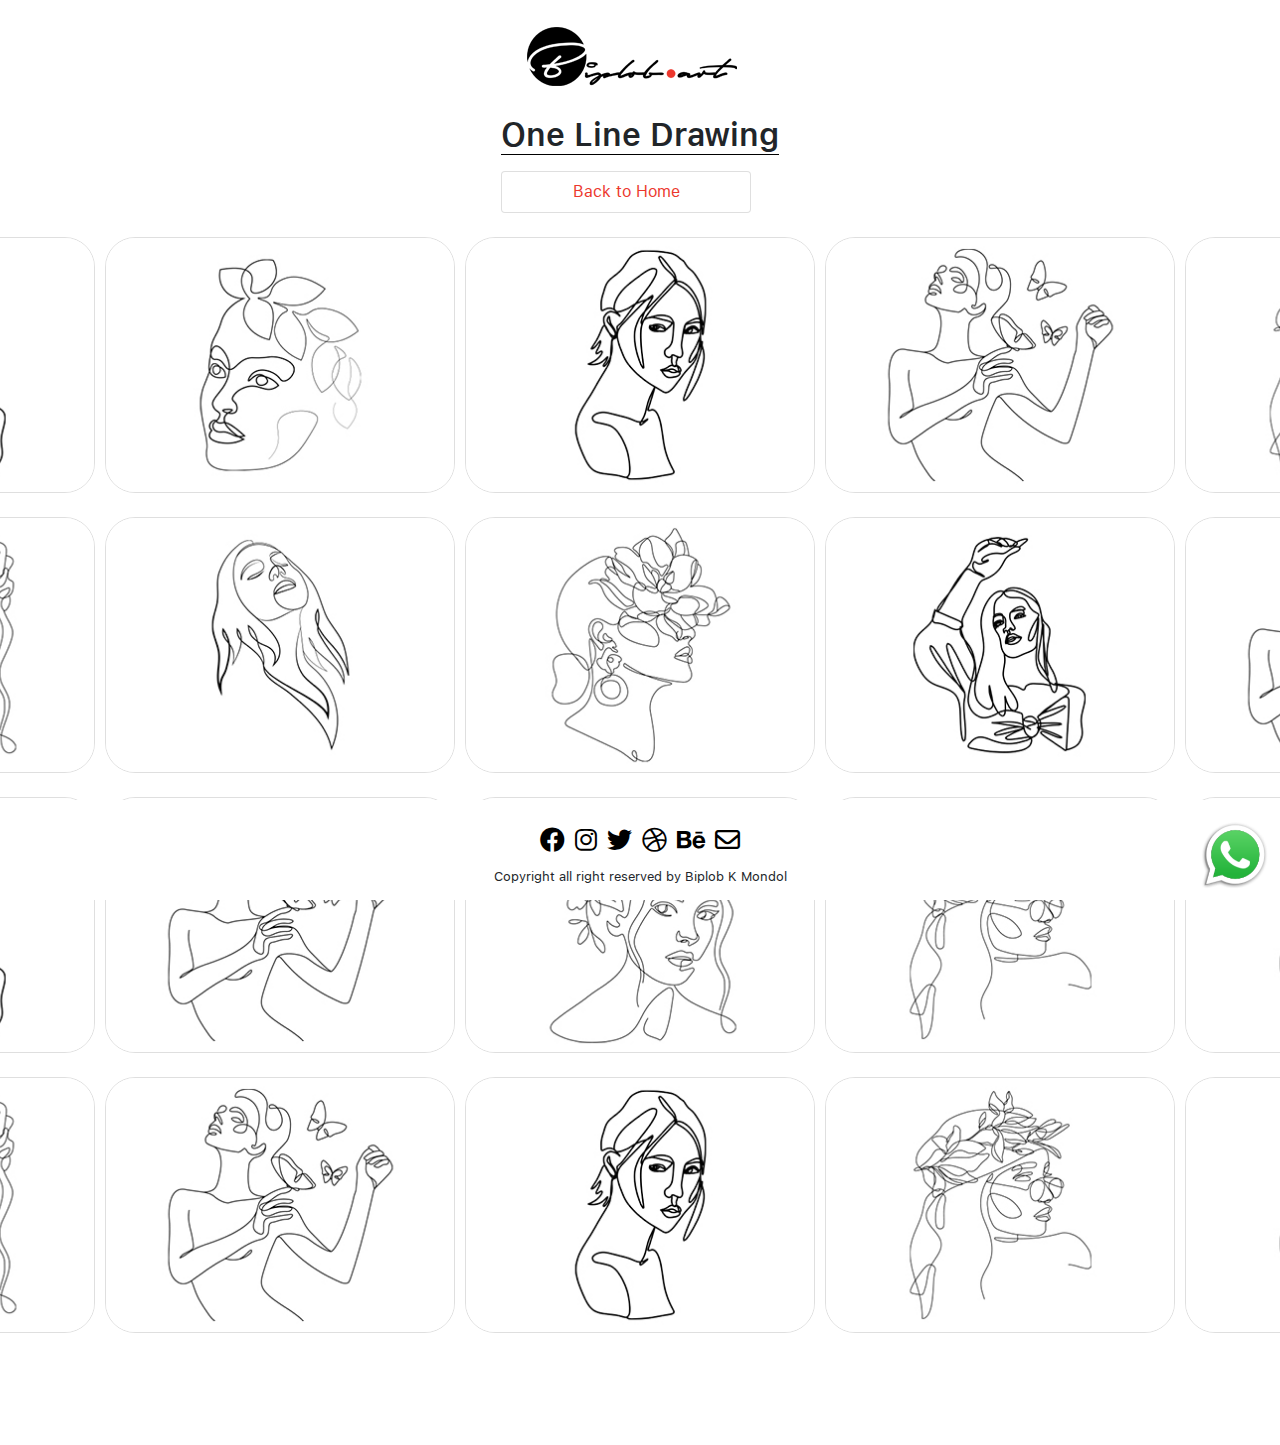
<file: one-line-drawing.html>
<!doctype html>
<html lang="en">
<head>
    <!-- Required meta tags -->
    <meta charset="utf-8">
    <meta name="viewport" content="width=device-width, initial-scale=1">

    <!-- Bootstrap CSS -->
    <link href="assets/vendors/bootstrap/css/bootstrap.min.css" rel="stylesheet"/>

    <!-- Fontawesome CSS -->
    <link rel="stylesheet" href="assets/vendors/font-awesome/css/all.min.css"/>

    <!-- Swiper CSS -->
    <link rel='stylesheet' href='assets/vendors/swiper/css/swiper.min.css'>

    <!-- Style CSS -->
    <link rel='stylesheet' href='assets/css/style.css'>

    <link rel="icon" type="image/x-icon" href="assets/images/logo/favicon.png">
    <title>One Line Drawing | Biplob K Mondol</title>
</head>
<body>
<!-- Navbar Start Desktop -->
<nav class="navbar navbar-light desktop">
    <div class="container-fluid justify-content-center">
        <a class="navbar-brand" href="index.html">
            <img src="assets/images/logo/logo.png" alt=""/>
        </a>
    </div>
</nav>
<!-- Navbar End Desktop-->

<!-- Navbar Start Mobile -->
<nav class="navbar navbar-expand-lg navbar-light bg-white sticky-top mobile">
    <div class="container-fluid bg-white">
        <a class="navbar-brand" href="index.html">
            <img src="assets/images/logo/logo.png" alt=""/>
        </a>
        <button class="navbar-toggler" type="button" data-bs-toggle="collapse" data-bs-target="#navbarNav" aria-controls="navbarNav" aria-expanded="false" aria-label="Toggle navigation">
            <span class="navbar-toggler-icon"></span>
        </button>
        <div class="collapse navbar-collapse" id="navbarNav">
            <ul class="navbar-nav">
                <li class="nav-item">
                    <a class="nav-link text-dark" href="t-shirt.html">T-Shirt</a>
                </li>
                <li class="nav-item">
                    <a class="nav-link text-dark" href="avatar.html">Avatar</a>
                </li>
                <li class="nav-item">
                    <a class="nav-link text-dark" href="illustration.html">Illustration</a>
                </li>
                <li class="nav-item">
                    <a class="nav-link text-dark" href="cartoon-illustration.html">Cartoon Illustration</a>
                </li>
                <li class="nav-item">
                    <a class="nav-link text-dark" href="one-line-drawing.html">One Line Drawing</a>
                </li>
                <li class="nav-item">
                    <a class="nav-link text-dark" href="branding-design.html">Branding Design</a>
                </li>
                <li class="nav-item">
                    <a class="nav-link text-dark" href="portraits.html">Portraits</a>
                </li>
                <li class="nav-item">
                    <a class="nav-link text-dark" href="line-drawing.html">Line Drawing</a>
                </li>
                <li class="nav-item">
                    <a class="nav-link text-dark" href="brocure.html">Brochure</a>
                </li>
                <li class="nav-item">
                    <a class="nav-link text-dark" href="business-card.html">Business Card</a>
                </li>
                <li class="nav-item">
                    <a class="nav-link text-dark" href="custom-icon.html">Custom Icon</a>
                </li>
                <li class="nav-item">
                    <a class="nav-link text-dark" href="animal-line-drawing.html">Animal Line Drawing</a>
                </li>
            </ul>
        </div>
    </div>
</nav>
<!-- Navbar End Mobile-->

<div class="mt-2">
    <div class="container">
        <div class="row mb-3">
            <div class="col-lg-12 d-flex justify-content-center align-items-center">
                <div>
                    <h2 class="text-center mb-3 title" style="border-bottom: 1px solid black;">
                        One Line Drawing
                    </h2>
                    <a href="index.html" style="text-decoration: none">
                        <div class="card" style="width: 250px">
                            <div class="card-body d-flex justify-content-center align-items-center">
                                <p class="card-title text-center home">Back to Home</p>
                            </div>
                        </div>
                    </a>
                </div>
            </div>
        </div>
    </div>
</div>

<!-- Slider Start -->
<div class="mt-3">
    <div class="swiper-container swiper--top">
        <div class="swiper-wrapper">
            <div class="swiper-slide"><img src="assets/images/one%20line%20drawing/1.jpg" class="slider-image-size"
                                           alt=""/></div>
            <div class="swiper-slide"><img src="assets/images/one%20line%20drawing/2.jpg" class="slider-image-size"
                                           alt=""/></div>
            <div class="swiper-slide"><img src="assets/images/one%20line%20drawing/3.jpg" class="slider-image-size"
                                           alt=""/></div>
            <div class="swiper-slide"><img src="assets/images/one%20line%20drawing/4.jpg" class="slider-image-size"
                                           alt=""/></div>
            <div class="swiper-slide"><img src="assets/images/one%20line%20drawing/5.jpg" class="slider-image-size"
                                           alt=""/></div>
            <div class="swiper-slide"><img src="assets/images/one%20line%20drawing/6.jpg" class="slider-image-size"
                                           alt=""/></div>
            <div class="swiper-slide"><img src="assets/images/one%20line%20drawing/7.jpg" class="slider-image-size"
                                           alt=""/></div>
            <div class="swiper-slide"><img src="assets/images/one%20line%20drawing/8.jpg" class="slider-image-size"
                                           alt=""/></div>
            <div class="swiper-slide"><img src="assets/images/one%20line%20drawing/9.jpg" class="slider-image-size"
                                           alt=""/></div>
            <div class="swiper-slide"><img src="assets/images/one%20line%20drawing/10.jpg" class="slider-image-size"
                                           alt=""/></div>
        </div>
    </div>

    <div class="swiper-container swiper--bottom mt-3">
        <div class="swiper-wrapper">
            <div class="swiper-slide"><img src="assets/images/one%20line%20drawing/10.jpg" class="slider-image-size"
                                           alt=""/></div>
            <div class="swiper-slide"><img src="assets/images/one%20line%20drawing/3.jpg" class="slider-image-size"
                                           alt=""/></div>
            <div class="swiper-slide"><img src="assets/images/one%20line%20drawing/5.jpg" class="slider-image-size"
                                           alt=""/></div>
            <div class="swiper-slide"><img src="assets/images/one%20line%20drawing/7.jpg" class="slider-image-size"
                                           alt=""/></div>
            <div class="swiper-slide"><img src="assets/images/one%20line%20drawing/4.jpg" class="slider-image-size"
                                           alt=""/></div>
            <div class="swiper-slide"><img src="assets/images/one%20line%20drawing/1.jpg" class="slider-image-size"
                                           alt=""/></div>
            <div class="swiper-slide"><img src="assets/images/one%20line%20drawing/2.jpg" class="slider-image-size"
                                           alt=""/></div>
            <div class="swiper-slide"><img src="assets/images/one%20line%20drawing/6.jpg" class="slider-image-size"
                                           alt=""/></div>
            <div class="swiper-slide"><img src="assets/images/one%20line%20drawing/9.jpg" class="slider-image-size"
                                           alt=""/></div>
            <div class="swiper-slide"><img src="assets/images/one%20line%20drawing/8.jpg" class="slider-image-size"
                                           alt=""/></div>
        </div>
    </div>
</div>
<!-- Slider End -->

<!-- Slider Start -->
<div class="mt-3 mb-5 pb-5">
    <div class="swiper-container swiper--top">
        <div class="swiper-wrapper">
            <div class="swiper-slide"><img src="assets/images/one%20line%20drawing/3.jpg" class="slider-image-size"
                                           alt=""/></div>
            <div class="swiper-slide"><img src="assets/images/one%20line%20drawing/7.jpg" class="slider-image-size"
                                           alt=""/></div>
            <div class="swiper-slide"><img src="assets/images/one%20line%20drawing/4.jpg" class="slider-image-size"
                                           alt=""/></div>
            <div class="swiper-slide"><img src="assets/images/one%20line%20drawing/1.jpg" class="slider-image-size"
                                           alt=""/></div>
            <div class="swiper-slide"><img src="assets/images/one%20line%20drawing/2.jpg" class="slider-image-size"
                                           alt=""/></div>
            <div class="swiper-slide"><img src="assets/images/one%20line%20drawing/5.jpg" class="slider-image-size"
                                           alt=""/></div>
            <div class="swiper-slide"><img src="assets/images/one%20line%20drawing/6.jpg" class="slider-image-size"
                                           alt=""/></div>
            <div class="swiper-slide"><img src="assets/images/one%20line%20drawing/8.jpg" class="slider-image-size"
                                           alt=""/></div>
            <div class="swiper-slide"><img src="assets/images/one%20line%20drawing/9.jpg" class="slider-image-size"
                                           alt=""/></div>
            <div class="swiper-slide"><img src="assets/images/one%20line%20drawing/10.jpg" class="slider-image-size"
                                           alt=""/></div>
        </div>
    </div>

    <div class="swiper-container swiper--bottom mt-3 mb-3">
        <div class="swiper-wrapper">
            <div class="swiper-slide"><img src="assets/images/one%20line%20drawing/4.jpg" class="slider-image-size"
                                           alt=""/></div>
            <div class="swiper-slide"><img src="assets/images/one%20line%20drawing/1.jpg" class="slider-image-size"
                                           alt=""/></div>
            <div class="swiper-slide"><img src="assets/images/one%20line%20drawing/9.jpg" class="slider-image-size"
                                           alt=""/></div>
            <div class="swiper-slide"><img src="assets/images/one%20line%20drawing/10.jpg" class="slider-image-size"
                                           alt=""/></div>
            <div class="swiper-slide"><img src="assets/images/one%20line%20drawing/5.jpg" class="slider-image-size"
                                           alt=""/></div>
            <div class="swiper-slide"><img src="assets/images/one%20line%20drawing/6.jpg" class="slider-image-size"
                                           alt=""/></div>
            <div class="swiper-slide"><img src="assets/images/one%20line%20drawing/7.jpg" class="slider-image-size"
                                           alt=""/></div>
            <div class="swiper-slide"><img src="assets/images/one%20line%20drawing/6.jpg" class="slider-image-size"
                                           alt=""/></div>
            <div class="swiper-slide"><img src="assets/images/one%20line%20drawing/3.jpg" class="slider-image-size"
                                           alt=""/></div>
            <div class="swiper-slide"><img src="assets/images/one%20line%20drawing/2.jpg" class="slider-image-size"
                                           alt=""/></div>
        </div>
    </div>
</div>
<!-- Slider End -->


<footer class="fixed-footer">
    <ul class="nav justify-content-center">
        <li class="nav-item">
            <a class="nav-link" href="#"><i class="fa-brands fa-facebook"></i></a>
        </li>
        <li class="nav-item">
            <a class="nav-link" href="#"><i class="fa-brands fa-instagram"></i></a>
        </li>
        <li class="nav-item">
            <a class="nav-link" href="#"><i class="fa-brands fa-twitter"></i></a>
        </li>
        <li class="nav-item">
            <a class="nav-link" href="#"><i class="fa-brands fa-dribbble"></i></a>
        </li>
        <li class="nav-item">
            <a class="nav-link" href="#"><i class="fa-brands fa-behance"></i></a>
        </li>
        <li class="nav-item">
            <a class="nav-link" href="#"><i class="fa-regular fa-envelope"></i></a>
        </li>
    </ul>
    <p class="text-center">
        Copyright all right reserved by Biplob K Mondol
    </p>
</footer>

<div class="whatsapp-section">
    <a href="https://api.whatsapp.com/send?phone=8801676617867&app=facebook&entry_point=page_cta&fbclid=IwAR3VZ1XU0s9_q2V_tTYlHj7nZI2roOyvRUPdRuOHL4DNIva6P0iiQXienR8"
       target="_blank">
        <img src="assets/images/WhatsApp.png" alt="" class="whatsapp-image"/>
    </a>
</div>
<!-- Bootstrap JS -->
<script src="assets/vendors/bootstrap/js/bootstrap.bundle.min.js"></script>

<!-- Swiper JS -->
<script src="assets/vendors/swiper/js/swiper.min.js"></script>

<!-- JQuery JS -->
<script src="assets/vendors/jquery/jquery.min.js"></script>

<!-- Main JS -->
<script src="assets/js/main.js"></script>

</body>
</html>
</file>
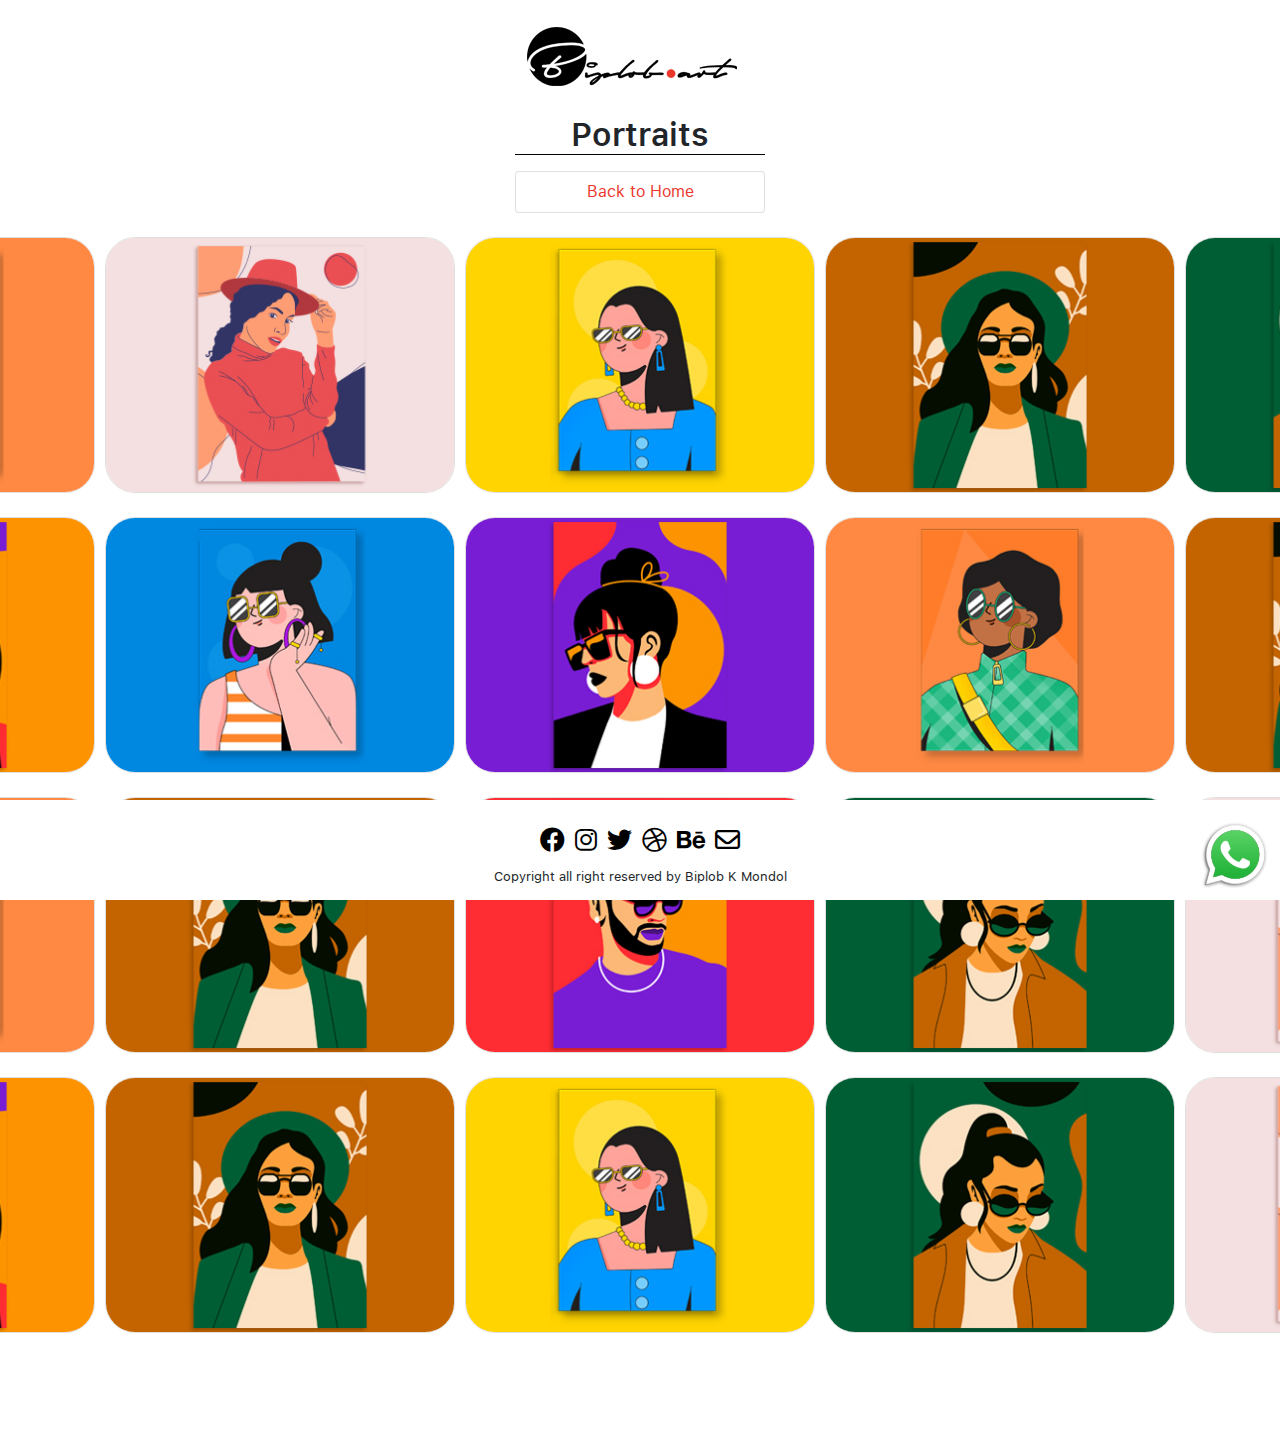
<file: portraits.html>
<!doctype html>
<html lang="en">
<head>
    <!-- Required meta tags -->
    <meta charset="utf-8">
    <meta name="viewport" content="width=device-width, initial-scale=1">

    <!-- Bootstrap CSS -->
    <link href="assets/vendors/bootstrap/css/bootstrap.min.css" rel="stylesheet"/>

    <!-- Fontawesome CSS -->
    <link rel="stylesheet" href="assets/vendors/font-awesome/css/all.min.css"/>

    <!-- Swiper CSS -->
    <link rel='stylesheet' href='assets/vendors/swiper/css/swiper.min.css'>

    <!-- Style CSS -->
    <link rel='stylesheet' href='assets/css/style.css'>

    <link rel="icon" type="image/x-icon" href="assets/images/logo/favicon.png">
    <title>Portraits | Biplob K Mondol</title>
</head>
<body>
<!-- Navbar Start Desktop -->
<nav class="navbar navbar-light desktop">
    <div class="container-fluid justify-content-center">
        <a class="navbar-brand" href="index.html">
            <img src="assets/images/logo/logo.png" alt=""/>
        </a>
    </div>
</nav>
<!-- Navbar End Desktop-->

<!-- Navbar Start Mobile -->
<nav class="navbar navbar-expand-lg navbar-light bg-white sticky-top mobile">
    <div class="container-fluid bg-white">
        <a class="navbar-brand" href="index.html">
            <img src="assets/images/logo/logo.png" alt=""/>
        </a>
        <button class="navbar-toggler" type="button" data-bs-toggle="collapse" data-bs-target="#navbarNav" aria-controls="navbarNav" aria-expanded="false" aria-label="Toggle navigation">
            <span class="navbar-toggler-icon"></span>
        </button>
        <div class="collapse navbar-collapse" id="navbarNav">
            <ul class="navbar-nav">
                <li class="nav-item">
                    <a class="nav-link text-dark" href="t-shirt.html">T-Shirt</a>
                </li>
                <li class="nav-item">
                    <a class="nav-link text-dark" href="avatar.html">Avatar</a>
                </li>
                <li class="nav-item">
                    <a class="nav-link text-dark" href="illustration.html">Illustration</a>
                </li>
                <li class="nav-item">
                    <a class="nav-link text-dark" href="cartoon-illustration.html">Cartoon Illustration</a>
                </li>
                <li class="nav-item">
                    <a class="nav-link text-dark" href="one-line-drawing.html">One Line Drawing</a>
                </li>
                <li class="nav-item">
                    <a class="nav-link text-dark" href="branding-design.html">Branding Design</a>
                </li>
                <li class="nav-item">
                    <a class="nav-link text-dark" href="portraits.html">Portraits</a>
                </li>
                <li class="nav-item">
                    <a class="nav-link text-dark" href="line-drawing.html">Line Drawing</a>
                </li>
                <li class="nav-item">
                    <a class="nav-link text-dark" href="brocure.html">Brochure</a>
                </li>
                <li class="nav-item">
                    <a class="nav-link text-dark" href="business-card.html">Business Card</a>
                </li>
                <li class="nav-item">
                    <a class="nav-link text-dark" href="custom-icon.html">Custom Icon</a>
                </li>
                <li class="nav-item">
                    <a class="nav-link text-dark" href="animal-line-drawing.html">Animal Line Drawing</a>
                </li>
            </ul>
        </div>
    </div>
</nav>
<!-- Navbar End Mobile-->

<div class="mt-2">
    <div class="container">
        <div class="row mb-3">
            <div class="col-lg-12 d-flex justify-content-center align-items-center">
                <div>
                    <h2 class="text-center mb-3 title" style="border-bottom: 1px solid black;">
                        Portraits
                    </h2>
                    <a href="index.html" style="text-decoration: none">
                        <div class="card" style="width: 250px">
                            <div class="card-body d-flex justify-content-center align-items-center">
                                <p class="card-title text-center home">Back to Home</p>
                            </div>
                        </div>
                    </a>
                </div>
            </div>
        </div>
    </div>
</div>

<!-- Slider Start -->
<div class="mt-3">
    <div class="swiper-container swiper--top">
        <div class="swiper-wrapper">
            <div class="swiper-slide"><img src="assets/images/portraits/1.jpg" class="slider-image-size"
                                           alt=""/></div>
            <div class="swiper-slide"><img src="assets/images/portraits/2.jpg" class="slider-image-size"
                                           alt=""/></div>
            <div class="swiper-slide"><img src="assets/images/portraits/3.jpg" class="slider-image-size"
                                           alt=""/></div>
            <div class="swiper-slide"><img src="assets/images/portraits/4.jpg" class="slider-image-size"
                                           alt=""/></div>
            <div class="swiper-slide"><img src="assets/images/portraits/5.jpg" class="slider-image-size"
                                           alt=""/></div>
            <div class="swiper-slide"><img src="assets/images/portraits/6.jpg" class="slider-image-size"
                                           alt=""/></div>
            <div class="swiper-slide"><img src="assets/images/portraits/7.jpg" class="slider-image-size"
                                           alt=""/></div>
            <div class="swiper-slide"><img src="assets/images/portraits/8.jpg" class="slider-image-size"
                                           alt=""/></div>
            <div class="swiper-slide"><img src="assets/images/portraits/9.jpg" class="slider-image-size"
                                           alt=""/></div>
            <div class="swiper-slide"><img src="assets/images/portraits/10.jpg" class="slider-image-size"
                                           alt=""/></div>
        </div>
    </div>

    <div class="swiper-container swiper--bottom mt-3">
        <div class="swiper-wrapper">
            <div class="swiper-slide"><img src="assets/images/portraits/10.jpg" class="slider-image-size"
                                           alt=""/></div>
            <div class="swiper-slide"><img src="assets/images/portraits/3.jpg" class="slider-image-size"
                                           alt=""/></div>
            <div class="swiper-slide"><img src="assets/images/portraits/5.jpg" class="slider-image-size"
                                           alt=""/></div>
            <div class="swiper-slide"><img src="assets/images/portraits/7.jpg" class="slider-image-size"
                                           alt=""/></div>
            <div class="swiper-slide"><img src="assets/images/portraits/4.jpg" class="slider-image-size"
                                           alt=""/></div>
            <div class="swiper-slide"><img src="assets/images/portraits/1.jpg" class="slider-image-size"
                                           alt=""/></div>
            <div class="swiper-slide"><img src="assets/images/portraits/2.jpg" class="slider-image-size"
                                           alt=""/></div>
            <div class="swiper-slide"><img src="assets/images/portraits/6.jpg" class="slider-image-size"
                                           alt=""/></div>
            <div class="swiper-slide"><img src="assets/images/portraits/9.jpg" class="slider-image-size"
                                           alt=""/></div>
            <div class="swiper-slide"><img src="assets/images/portraits/8.jpg" class="slider-image-size"
                                           alt=""/></div>
        </div>
    </div>
</div>
<!-- Slider End -->

<!-- Slider Start -->
<div class="mt-3 mb-5 pb-5">
    <div class="swiper-container swiper--top">
        <div class="swiper-wrapper">
            <div class="swiper-slide"><img src="assets/images/portraits/3.jpg" class="slider-image-size"
                                           alt=""/></div>
            <div class="swiper-slide"><img src="assets/images/portraits/7.jpg" class="slider-image-size"
                                           alt=""/></div>
            <div class="swiper-slide"><img src="assets/images/portraits/4.jpg" class="slider-image-size"
                                           alt=""/></div>
            <div class="swiper-slide"><img src="assets/images/portraits/1.jpg" class="slider-image-size"
                                           alt=""/></div>
            <div class="swiper-slide"><img src="assets/images/portraits/2.jpg" class="slider-image-size"
                                           alt=""/></div>
            <div class="swiper-slide"><img src="assets/images/portraits/5.jpg" class="slider-image-size"
                                           alt=""/></div>
            <div class="swiper-slide"><img src="assets/images/portraits/6.jpg" class="slider-image-size"
                                           alt=""/></div>
            <div class="swiper-slide"><img src="assets/images/portraits/8.jpg" class="slider-image-size"
                                           alt=""/></div>
            <div class="swiper-slide"><img src="assets/images/portraits/9.jpg" class="slider-image-size"
                                           alt=""/></div>
            <div class="swiper-slide"><img src="assets/images/portraits/10.jpg" class="slider-image-size"
                                           alt=""/></div>
        </div>
    </div>

    <div class="swiper-container swiper--bottom mt-3 mb-3">
        <div class="swiper-wrapper">
            <div class="swiper-slide"><img src="assets/images/portraits/4.jpg" class="slider-image-size"
                                           alt=""/></div>
            <div class="swiper-slide"><img src="assets/images/portraits/1.jpg" class="slider-image-size"
                                           alt=""/></div>
            <div class="swiper-slide"><img src="assets/images/portraits/9.jpg" class="slider-image-size"
                                           alt=""/></div>
            <div class="swiper-slide"><img src="assets/images/portraits/10.jpg" class="slider-image-size"
                                           alt=""/></div>
            <div class="swiper-slide"><img src="assets/images/portraits/5.jpg" class="slider-image-size"
                                           alt=""/></div>
            <div class="swiper-slide"><img src="assets/images/portraits/6.jpg" class="slider-image-size"
                                           alt=""/></div>
            <div class="swiper-slide"><img src="assets/images/portraits/7.jpg" class="slider-image-size"
                                           alt=""/></div>
            <div class="swiper-slide"><img src="assets/images/portraits/6.jpg" class="slider-image-size"
                                           alt=""/></div>
            <div class="swiper-slide"><img src="assets/images/portraits/3.jpg" class="slider-image-size"
                                           alt=""/></div>
            <div class="swiper-slide"><img src="assets/images/portraits/2.jpg" class="slider-image-size"
                                           alt=""/></div>
        </div>
    </div>
</div>
<!-- Slider End -->


<footer class="fixed-footer">
    <ul class="nav justify-content-center">
        <li class="nav-item">
            <a class="nav-link" href="#"><i class="fa-brands fa-facebook"></i></a>
        </li>
        <li class="nav-item">
            <a class="nav-link" href="#"><i class="fa-brands fa-instagram"></i></a>
        </li>
        <li class="nav-item">
            <a class="nav-link" href="#"><i class="fa-brands fa-twitter"></i></a>
        </li>
        <li class="nav-item">
            <a class="nav-link" href="#"><i class="fa-brands fa-dribbble"></i></a>
        </li>
        <li class="nav-item">
            <a class="nav-link" href="#"><i class="fa-brands fa-behance"></i></a>
        </li>
        <li class="nav-item">
            <a class="nav-link" href="#"><i class="fa-regular fa-envelope"></i></a>
        </li>
    </ul>
    <p class="text-center">
        Copyright all right reserved by Biplob K Mondol
    </p>
</footer>

<div class="whatsapp-section">
    <a href="https://api.whatsapp.com/send?phone=8801676617867&app=facebook&entry_point=page_cta&fbclid=IwAR3VZ1XU0s9_q2V_tTYlHj7nZI2roOyvRUPdRuOHL4DNIva6P0iiQXienR8"
       target="_blank">
        <img src="assets/images/WhatsApp.png" alt="" class="whatsapp-image"/>
    </a>
</div>
<!-- Bootstrap JS -->
<script src="assets/vendors/bootstrap/js/bootstrap.bundle.min.js"></script>

<!-- Swiper JS -->
<script src="assets/vendors/swiper/js/swiper.min.js"></script>

<!-- JQuery JS -->
<script src="assets/vendors/jquery/jquery.min.js"></script>

<!-- Main JS -->
<script src="assets/js/main.js"></script>

</body>
</html>
</file>
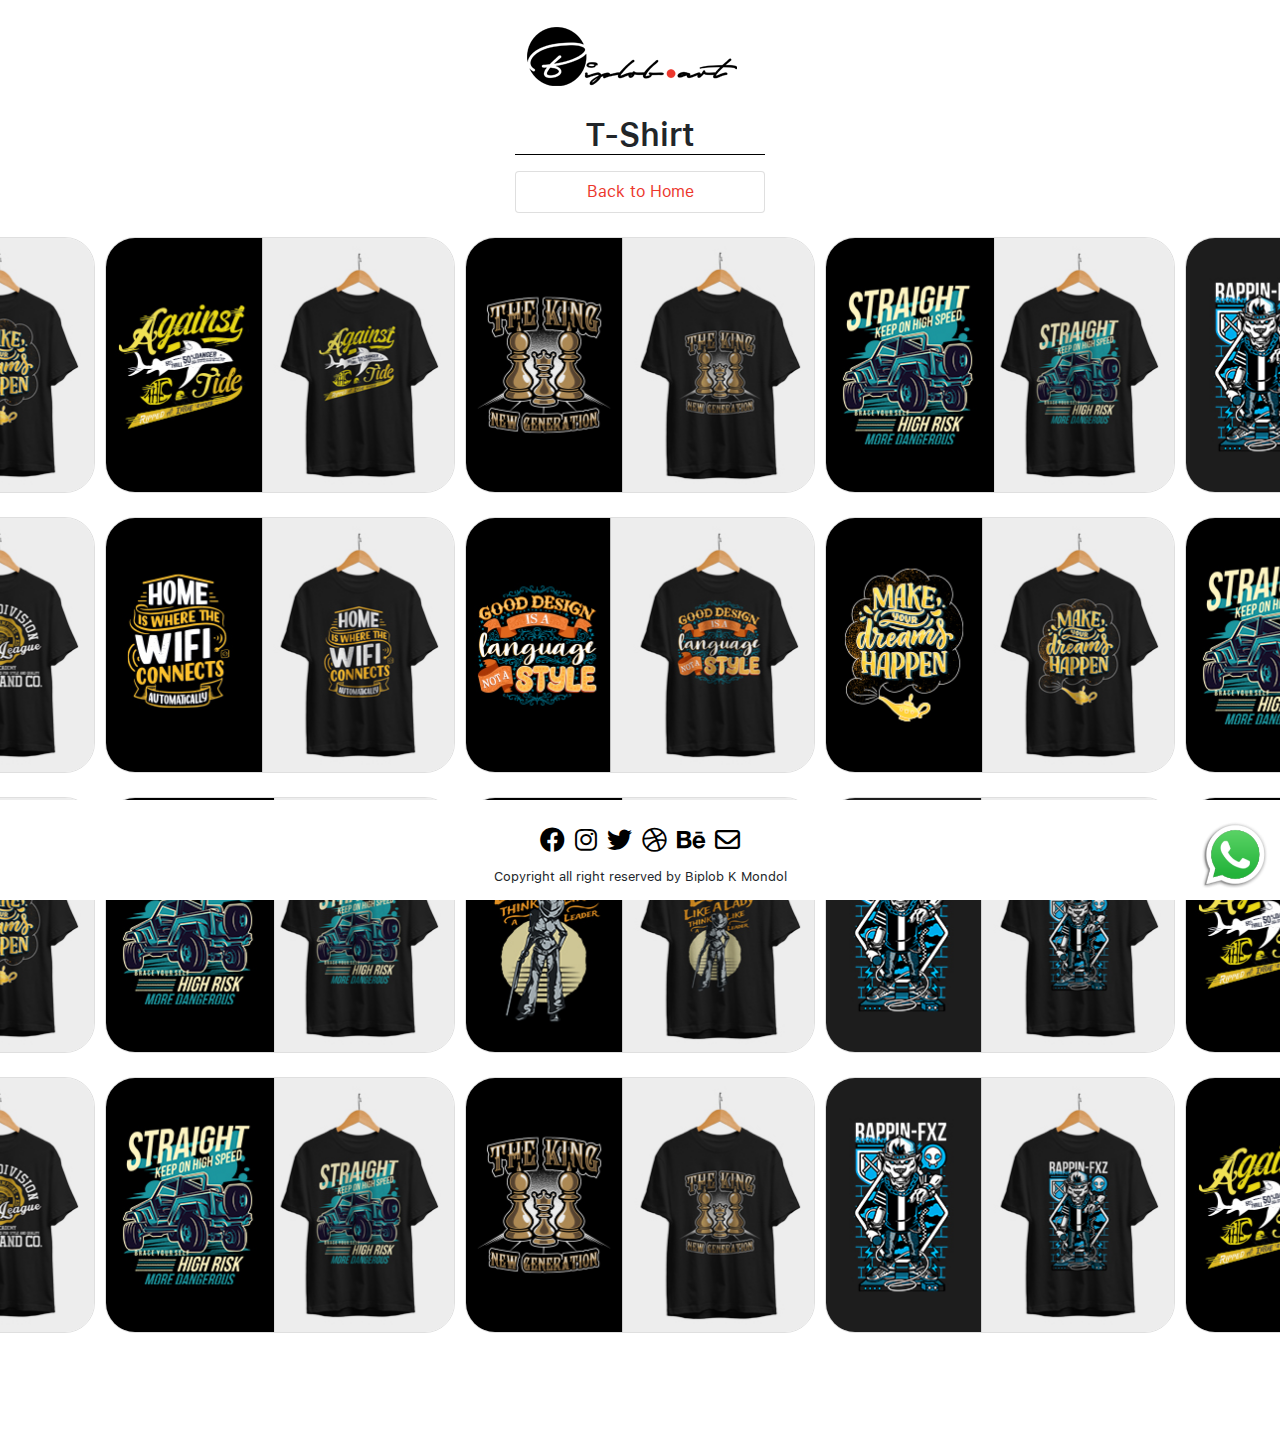
<file: t-shirt.html>
<!doctype html>
<html lang="en">
<head>
    <!-- Required meta tags -->
    <meta charset="utf-8">
    <meta name="viewport" content="width=device-width, initial-scale=1">

    <!-- Bootstrap CSS -->
    <link href="assets/vendors/bootstrap/css/bootstrap.min.css" rel="stylesheet"/>

    <!-- Fontawesome CSS -->
    <link rel="stylesheet" href="assets/vendors/font-awesome/css/all.min.css"/>

    <!-- Swiper CSS -->
    <link rel='stylesheet' href='assets/vendors/swiper/css/swiper.min.css'>

    <!-- Style CSS -->
    <link rel='stylesheet' href='assets/css/style.css'>

    <link rel="icon" type="image/x-icon" href="assets/images/logo/favicon.png">
    <title>T-Shirt | Biplob K Mondol</title>
</head>
<body>
<!-- Navbar Start Desktop -->
<nav class="navbar navbar-light desktop">
    <div class="container-fluid justify-content-center">
        <a class="navbar-brand" href="index.html">
            <img src="assets/images/logo/logo.png" alt=""/>
        </a>
    </div>
</nav>
<!-- Navbar End Desktop-->

<!-- Navbar Start Mobile -->
<nav class="navbar navbar-expand-lg navbar-light bg-white sticky-top mobile">
    <div class="container-fluid bg-white">
        <a class="navbar-brand" href="index.html">
            <img src="assets/images/logo/logo.png" alt=""/>
        </a>
        <button class="navbar-toggler" type="button" data-bs-toggle="collapse" data-bs-target="#navbarNav" aria-controls="navbarNav" aria-expanded="false" aria-label="Toggle navigation">
            <span class="navbar-toggler-icon"></span>
        </button>
        <div class="collapse navbar-collapse" id="navbarNav">
            <ul class="navbar-nav">
                <li class="nav-item">
                    <a class="nav-link text-dark" href="t-shirt.html">T-Shirt</a>
                </li>
                <li class="nav-item">
                    <a class="nav-link text-dark" href="avatar.html">Avatar</a>
                </li>
                <li class="nav-item">
                    <a class="nav-link text-dark" href="illustration.html">Illustration</a>
                </li>
                <li class="nav-item">
                    <a class="nav-link text-dark" href="cartoon-illustration.html">Cartoon Illustration</a>
                </li>
                <li class="nav-item">
                    <a class="nav-link text-dark" href="one-line-drawing.html">One Line Drawing</a>
                </li>
                <li class="nav-item">
                    <a class="nav-link text-dark" href="branding-design.html">Branding Design</a>
                </li>
                <li class="nav-item">
                    <a class="nav-link text-dark" href="portraits.html">Portraits</a>
                </li>
                <li class="nav-item">
                    <a class="nav-link text-dark" href="line-drawing.html">Line Drawing</a>
                </li>
                <li class="nav-item">
                    <a class="nav-link text-dark" href="brocure.html">Brochure</a>
                </li>
                <li class="nav-item">
                    <a class="nav-link text-dark" href="business-card.html">Business Card</a>
                </li>
                <li class="nav-item">
                    <a class="nav-link text-dark" href="custom-icon.html">Custom Icon</a>
                </li>
                <li class="nav-item">
                    <a class="nav-link text-dark" href="animal-line-drawing.html">Animal Line Drawing</a>
                </li>
            </ul>
        </div>
    </div>
</nav>
<!-- Navbar End Mobile-->

<div class="mt-2">
    <div class="container">
        <div class="row mb-3">
            <div class="col-lg-12 d-flex justify-content-center align-items-center">
                <div>
                    <h2 class="text-center mb-3 title" style="border-bottom: 1px solid black;">
                        T-Shirt
                    </h2>
                    <a href="index.html" style="text-decoration: none">
                        <div class="card" style="width: 250px">
                            <div class="card-body d-flex justify-content-center align-items-center">
                                <p class="card-title text-center home">Back to Home</p>
                            </div>
                        </div>
                    </a>
                </div>
            </div>
        </div>
    </div>
</div>

<!-- Slider Start -->
<div>
    <div class="swiper-container swiper--top">
        <div class="swiper-wrapper">
            <div class="swiper-slide"><img src="assets/images/t-shirt/1.jpg" class="slider-image-size"
                                           alt=""/></div>
            <div class="swiper-slide"><img src="assets/images/t-shirt/2.jpg" class="slider-image-size"
                                           alt=""/></div>
            <div class="swiper-slide"><img src="assets/images/t-shirt/3.jpg" class="slider-image-size"
                                           alt=""/></div>
            <div class="swiper-slide"><img src="assets/images/t-shirt/4.jpg" class="slider-image-size"
                                           alt=""/></div>
            <div class="swiper-slide"><img src="assets/images/t-shirt/5.jpg" class="slider-image-size"
                                           alt=""/></div>
            <div class="swiper-slide"><img src="assets/images/t-shirt/6.jpg" class="slider-image-size"
                                           alt=""/></div>
            <div class="swiper-slide"><img src="assets/images/t-shirt/7.jpg" class="slider-image-size"
                                           alt=""/></div>
            <div class="swiper-slide"><img src="assets/images/t-shirt/8.jpg" class="slider-image-size"
                                           alt=""/></div>
            <div class="swiper-slide"><img src="assets/images/t-shirt/9.jpg" class="slider-image-size"
                                           alt=""/></div>
            <div class="swiper-slide"><img src="assets/images/t-shirt/10.jpg" class="slider-image-size"
                                           alt=""/></div>
        </div>
    </div>

    <div class="swiper-container swiper--bottom mt-3">
        <div class="swiper-wrapper">
            <div class="swiper-slide"><img src="assets/images/t-shirt/10.jpg" class="slider-image-size"
                                           alt=""/></div>
            <div class="swiper-slide"><img src="assets/images/t-shirt/3.jpg" class="slider-image-size"
                                           alt=""/></div>
            <div class="swiper-slide"><img src="assets/images/t-shirt/5.jpg" class="slider-image-size"
                                           alt=""/></div>
            <div class="swiper-slide"><img src="assets/images/t-shirt/7.jpg" class="slider-image-size"
                                           alt=""/></div>
            <div class="swiper-slide"><img src="assets/images/t-shirt/4.jpg" class="slider-image-size"
                                           alt=""/></div>
            <div class="swiper-slide"><img src="assets/images/t-shirt/1.jpg" class="slider-image-size"
                                           alt=""/></div>
            <div class="swiper-slide"><img src="assets/images/t-shirt/2.jpg" class="slider-image-size"
                                           alt=""/></div>
            <div class="swiper-slide"><img src="assets/images/t-shirt/6.jpg" class="slider-image-size"
                                           alt=""/></div>
            <div class="swiper-slide"><img src="assets/images/t-shirt/9.jpg" class="slider-image-size"
                                           alt=""/></div>
            <div class="swiper-slide"><img src="assets/images/t-shirt/8.jpg" class="slider-image-size"
                                           alt=""/></div>
        </div>
    </div>
</div>
<!-- Slider End -->

<!-- Slider Start -->
<div class="mt-3 mb-5 pb-5">
    <div class="swiper-container swiper--top">
        <div class="swiper-wrapper">
            <div class="swiper-slide"><img src="assets/images/t-shirt/3.jpg" class="slider-image-size"
                                           alt=""/></div>
            <div class="swiper-slide"><img src="assets/images/t-shirt/7.jpg" class="slider-image-size"
                                           alt=""/></div>
            <div class="swiper-slide"><img src="assets/images/t-shirt/4.jpg" class="slider-image-size"
                                           alt=""/></div>
            <div class="swiper-slide"><img src="assets/images/t-shirt/1.jpg" class="slider-image-size"
                                           alt=""/></div>
            <div class="swiper-slide"><img src="assets/images/t-shirt/2.jpg" class="slider-image-size"
                                           alt=""/></div>
            <div class="swiper-slide"><img src="assets/images/t-shirt/5.jpg" class="slider-image-size"
                                           alt=""/></div>
            <div class="swiper-slide"><img src="assets/images/t-shirt/6.jpg" class="slider-image-size"
                                           alt=""/></div>
            <div class="swiper-slide"><img src="assets/images/t-shirt/8.jpg" class="slider-image-size"
                                           alt=""/></div>
            <div class="swiper-slide"><img src="assets/images/t-shirt/9.jpg" class="slider-image-size"
                                           alt=""/></div>
            <div class="swiper-slide"><img src="assets/images/t-shirt/10.jpg" class="slider-image-size"
                                           alt=""/></div>
        </div>
    </div>

    <div class="swiper-container swiper--bottom mt-3 mb-3">
        <div class="swiper-wrapper">
            <div class="swiper-slide"><img src="assets/images/t-shirt/4.jpg" class="slider-image-size"
                                           alt=""/></div>
            <div class="swiper-slide"><img src="assets/images/t-shirt/1.jpg" class="slider-image-size"
                                           alt=""/></div>
            <div class="swiper-slide"><img src="assets/images/t-shirt/9.jpg" class="slider-image-size"
                                           alt=""/></div>
            <div class="swiper-slide"><img src="assets/images/t-shirt/10.jpg" class="slider-image-size"
                                           alt=""/></div>
            <div class="swiper-slide"><img src="assets/images/t-shirt/5.jpg" class="slider-image-size"
                                           alt=""/></div>
            <div class="swiper-slide"><img src="assets/images/t-shirt/6.jpg" class="slider-image-size"
                                           alt=""/></div>
            <div class="swiper-slide"><img src="assets/images/t-shirt/7.jpg" class="slider-image-size"
                                           alt=""/></div>
            <div class="swiper-slide"><img src="assets/images/t-shirt/6.jpg" class="slider-image-size"
                                           alt=""/></div>
            <div class="swiper-slide"><img src="assets/images/t-shirt/3.jpg" class="slider-image-size"
                                           alt=""/></div>
            <div class="swiper-slide"><img src="assets/images/t-shirt/2.jpg" class="slider-image-size"
                                           alt=""/></div>
        </div>
    </div>
</div>
<!-- Slider End -->


<footer class="fixed-footer">
    <ul class="nav justify-content-center">
        <li class="nav-item">
            <a class="nav-link" href="#"><i class="fa-brands fa-facebook"></i></a>
        </li>
        <li class="nav-item">
            <a class="nav-link" href="#"><i class="fa-brands fa-instagram"></i></a>
        </li>
        <li class="nav-item">
            <a class="nav-link" href="#"><i class="fa-brands fa-twitter"></i></a>
        </li>
        <li class="nav-item">
            <a class="nav-link" href="#"><i class="fa-brands fa-dribbble"></i></a>
        </li>
        <li class="nav-item">
            <a class="nav-link" href="#"><i class="fa-brands fa-behance"></i></a>
        </li>
        <li class="nav-item">
            <a class="nav-link" href="#"><i class="fa-regular fa-envelope"></i></a>
        </li>
    </ul>
    <p class="text-center">
        Copyright all right reserved by Biplob K Mondol
    </p>
</footer>

<div class="whatsapp-section">
    <a href="https://api.whatsapp.com/send?phone=8801676617867&app=facebook&entry_point=page_cta&fbclid=IwAR3VZ1XU0s9_q2V_tTYlHj7nZI2roOyvRUPdRuOHL4DNIva6P0iiQXienR8"
       target="_blank">
        <img src="assets/images/WhatsApp.png" alt="" class="whatsapp-image"/>
    </a>
</div>
<!-- Bootstrap JS -->
<script src="assets/vendors/bootstrap/js/bootstrap.bundle.min.js"></script>

<!-- Swiper JS -->
<script src="assets/vendors/swiper/js/swiper.min.js"></script>

<!-- JQuery JS -->
<script src="assets/vendors/jquery/jquery.min.js"></script>

<!-- Main JS -->
<script src="assets/js/main.js"></script>

</body>
</html>
</file>
<file: assets/css/style.css>
@font-face {
    font-family: 'sf-pro-regular';
    src: url('../fonts/sf-pro-text_regular.woff2');
}

@font-face {
    font-family: 'sf-pro-semibold';
    src: url('../fonts/sf-pro-text_semibold.woff2');
}

@font-face {
    font-family: 'sf-pro-bold';
    src: url('../fonts/sf-pro-text_bold.woff2');
}

.slider-image-size{
    border: 1px solid #00000020;
    height: 256px;
    width: 350px;
    border-radius: 30px;
}

.swiper-container {
    width: 100%;
    height: 100%;
    position: relative;
}
.swiper-container:after {
    content: "";
    display: block;
    width: 100%;
    height: 1px;
    background-size: 10% 1px;
    background-position: -50px;
    background-repeat: repeat-x;
    position: absolute;
    left: -10%;
    top: 40%;
    -webkit-animation: line-slide 60s forwards infinite linear;
    animation: line-slide 60s forwards infinite linear;
    z-index: 1;
}
.swiper-container.swiper--bottom:after {
    animation-direction: reverse;
}

.swiper-wrapper {
    transition-timing-function: linear !important;
    position: relative;
}

.swiper-slide {
    text-align: center;
    font-size: 33px;
    background: #fff;
    display: flex;
    justify-content: center;
    align-items: center;
    width: auto;
    position: relative;
    overflow: hidden;
    padding: 0 5px;
}

@-webkit-keyframes line-slide {
    0% {
        background-position: -5% 0;
    }
    100% {
        background-position: 100% 0;
    }
}

@keyframes line-slide {
    0% {
        background-position: -5% 0;
    }
    100% {
        background-position: 100% 0;
    }
}

.fixed-footer {
    padding-top: 15px;
    background-color: white;
    z-index: 2;
    position: fixed;
    height: 100px;
    bottom: 0;
    width: 100%;
    font-size: 13px;
}

.whatsapp-section{
    z-index: 3;
    position: fixed;
    bottom: 10px;
    right: 10px;
}

.whatsapp-image{
    height: 70px;
}

.card-body {
    flex: 1 1 auto;
    padding: 0 0;
}

.nav-link {
    padding: 0.5rem 5px;
}

.fa-brands, .fa-regular{
    font-size: 25px;
    color: black;
}

.mobile{
    display: none;
}

@media (max-width: 991px) {
    .mobile{
        display: inline;
    }

    .desktop{
        display: none;
    }
}

@media (max-width: 600px) {
    .whatsapp-image{
        height: 40px;
    }

    .whatsapp-section{
        z-index: 3;
        position: fixed;
        bottom: 45px;
        right: 5px;
    }

    .slider-image-size{
        border: 1px solid #00000020;
        height: 100px;
        width: 137px;
        border-radius: 10px;
    }

    .fa-brands, .fa-regular{
        font-size: 20px;
        color: black;
    }
}

h5,h2{
    font-family: 'sf-pro-semibold';
}

p,a,div{
    margin-top: .25rem;
    font-family: 'sf-pro-regular';
}

.home{
    color: #ec372d;
}
</file>
